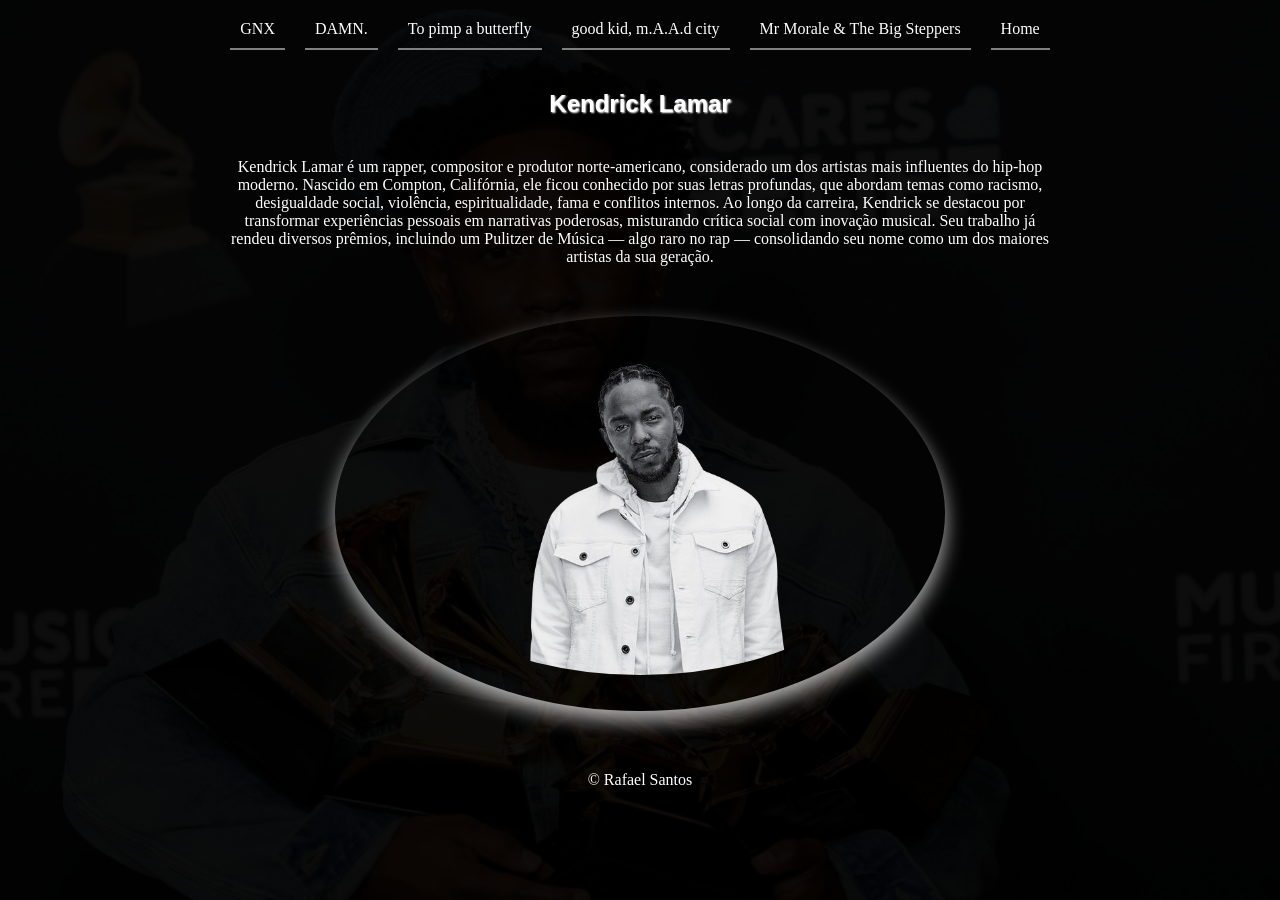
<file: index.html>
<!DOCTYPE html>
<html lang="pt-br">
<head>
    <meta charset="UTF-8">
    <meta name="viewport" content="width=device-width, initial-scale=1.0">
    <title>Kendrick</title>
    <link href="https://fonts.googleapis.com/css2?family=Material+Symbols+Outlined" rel="stylesheet" />
    <link rel="stylesheet" href="style-all/style.css" media="all">
    <link rel="stylesheet" href="style-retrato/cllr-home.css" media="screen and (orientation: portrait)">
    <link rel="stylesheet" href="style-paissagem/paissagem-home.css" media="screen and (orientation: landscape)">
</head>
<body>
    <header>
        <span id="burger" class="material-symbols-outlined" onclick="clickMenu()">menu</span>
        <menu id="itens">
            <ul>
                <li> <a href="gnx.html">GNX</a></li>
                <li> <a href="damn.html">DAMN.</a></li>
                <li> <a href="to-pimp.html">To pimp a butterfly</a></li>
                <li> <a href="good-kid.html">good kid, m.A.A.d city</a></li>
                <li> <a href="mr-morale.html">Mr Morale & The Big Steppers</a></li>
                <li> <a href="index.html">Home</a></li>
            </ul>
        </menu>
    </header>
    <main>
        <article>
            <h1>Kendrick Lamar</h1>
            <p>Kendrick Lamar é um rapper, compositor e produtor norte-americano, considerado um dos artistas mais influentes do hip-hop moderno. Nascido em Compton, Califórnia, ele ficou conhecido por suas letras profundas, que abordam temas como racismo, desigualdade social, violência, espiritualidade, fama e conflitos internos.
            Ao longo da carreira, Kendrick se destacou por transformar experiências pessoais em narrativas poderosas, misturando crítica social com inovação musical. Seu trabalho já rendeu diversos prêmios, incluindo um Pulitzer de Música — algo raro no rap — consolidando seu nome como um dos maiores artistas da sua geração.</p>
        </article>
        <img class="home-artist-img" src="img/Kendrick-Lamar-PNG.png" alt="">
    </main>
    <footer>
        <p>© Rafael Santos</p>
    </footer>
    <script>
        function clickMenu(){
           if (itens.style.display == 'block'){
                itens.style.display = 'none'
           } else {
                itens.style.display = 'block'
           }
           const menu = document.getElementById('itens')
           menu.classList.toggle('aberto')
        }
    </script>
</body>
</html>
</file>
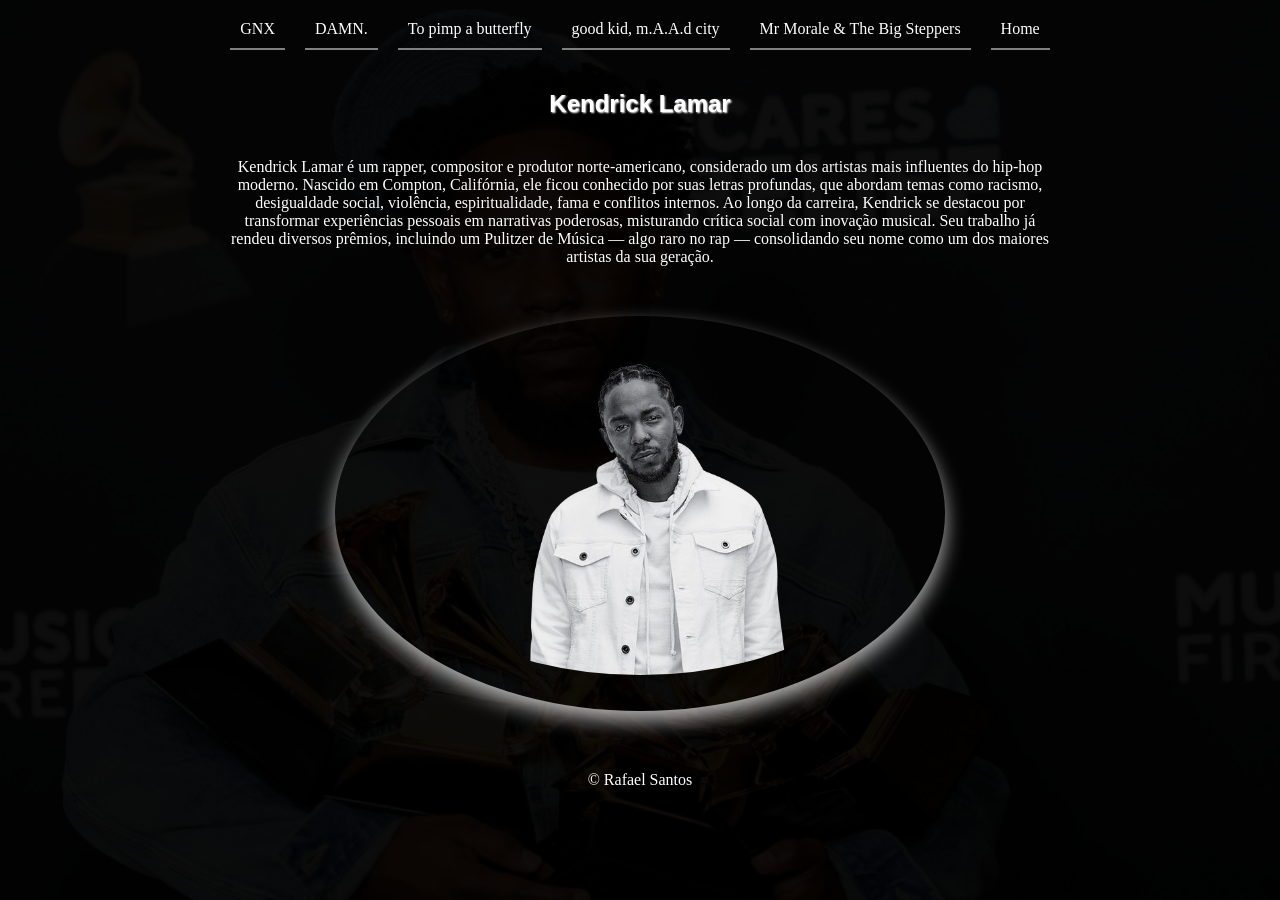
<file: html/index.html>
<!DOCTYPE html>
<html lang="pt-br">
<head>
    <meta charset="UTF-8">
    <meta name="viewport" content="width=device-width, initial-scale=1.0">
    <title>Kendrick</title>
    <link href="https://fonts.googleapis.com/css2?family=Material+Symbols+Outlined" rel="stylesheet" />
    <link rel="stylesheet" href="../style-all/style.css" media="all">
    <link rel="stylesheet" href="../style-retrato/cllr-home.css" media="screen and (orientation: portrait)">
    <link rel="stylesheet" href="../style-paissagem/paissagem-home.css" media="screen and (orientation: landscape)">
</head>
<body>
    <header>
        <span id="burger" class="material-symbols-outlined" onclick="clickMenu()">menu</span>
        <menu id="itens">
            <ul>
                <li> <a href="gnx.html">GNX</a></li>
                <li> <a href="damn.html">DAMN.</a></li>
                <li> <a href="to-pimp.html">To pimp a butterfly</a></li>
                <li> <a href="good-kid.html">good kid, m.A.A.d city</a></li>
                <li> <a href="mr-morale.html">Mr Morale & The Big Steppers</a></li>
                <li> <a href="index.html">Home</a></li>
            </ul>
        </menu>
    </header>
    <main>
        <article>
            <h1>Kendrick Lamar</h1>
            <p>Kendrick Lamar é um rapper, compositor e produtor norte-americano, considerado um dos artistas mais influentes do hip-hop moderno. Nascido em Compton, Califórnia, ele ficou conhecido por suas letras profundas, que abordam temas como racismo, desigualdade social, violência, espiritualidade, fama e conflitos internos.
            Ao longo da carreira, Kendrick se destacou por transformar experiências pessoais em narrativas poderosas, misturando crítica social com inovação musical. Seu trabalho já rendeu diversos prêmios, incluindo um Pulitzer de Música — algo raro no rap — consolidando seu nome como um dos maiores artistas da sua geração.</p>
        </article>
        <img class="home-artist-img" src="../img/Kendrick-Lamar-PNG.png" alt="">
    </main>
    <footer>
        <p>© Rafael Santos</p>
    </footer>
    <script>
        function clickMenu(){
           if (itens.style.display == 'block'){
                itens.style.display = 'none'
           } else {
                itens.style.display = 'block'
           }
           const menu = document.getElementById('itens')
           menu.classList.toggle('aberto')
        }
    </script>
</body>
</html>
</file>
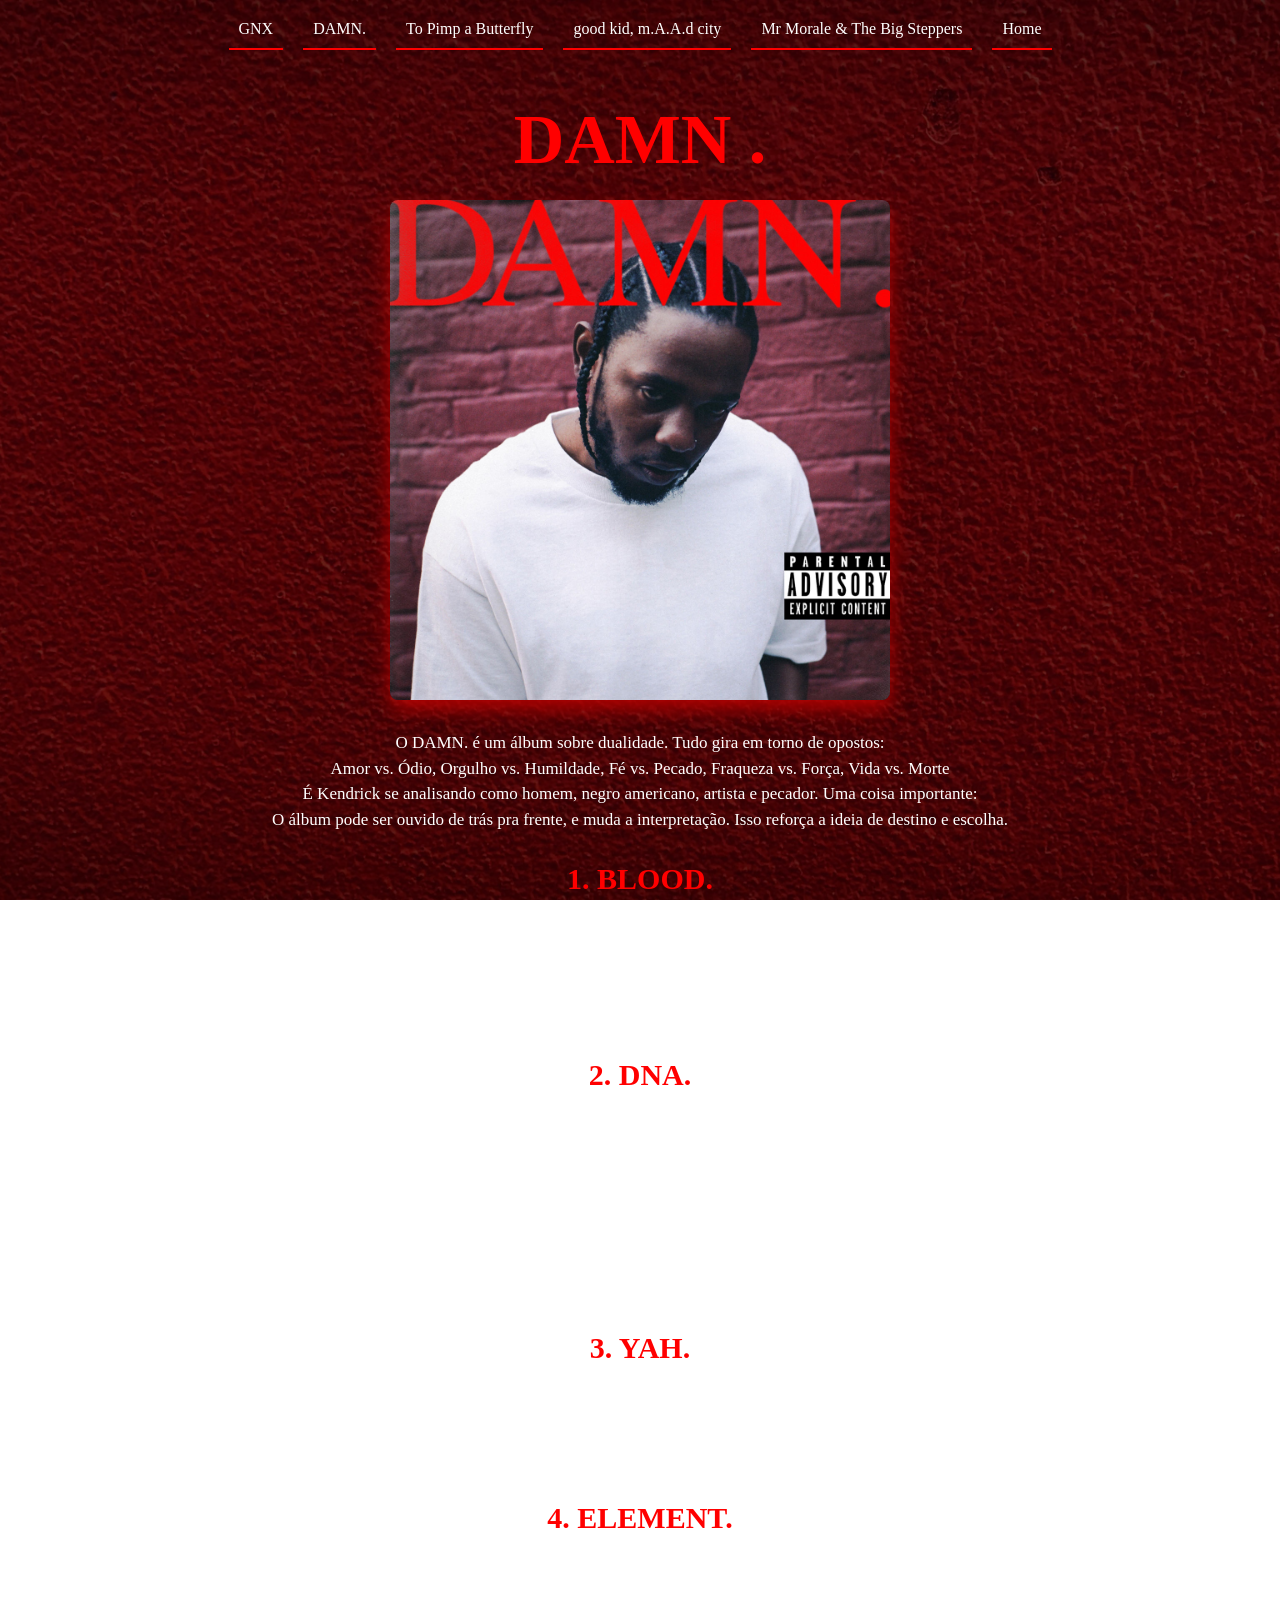
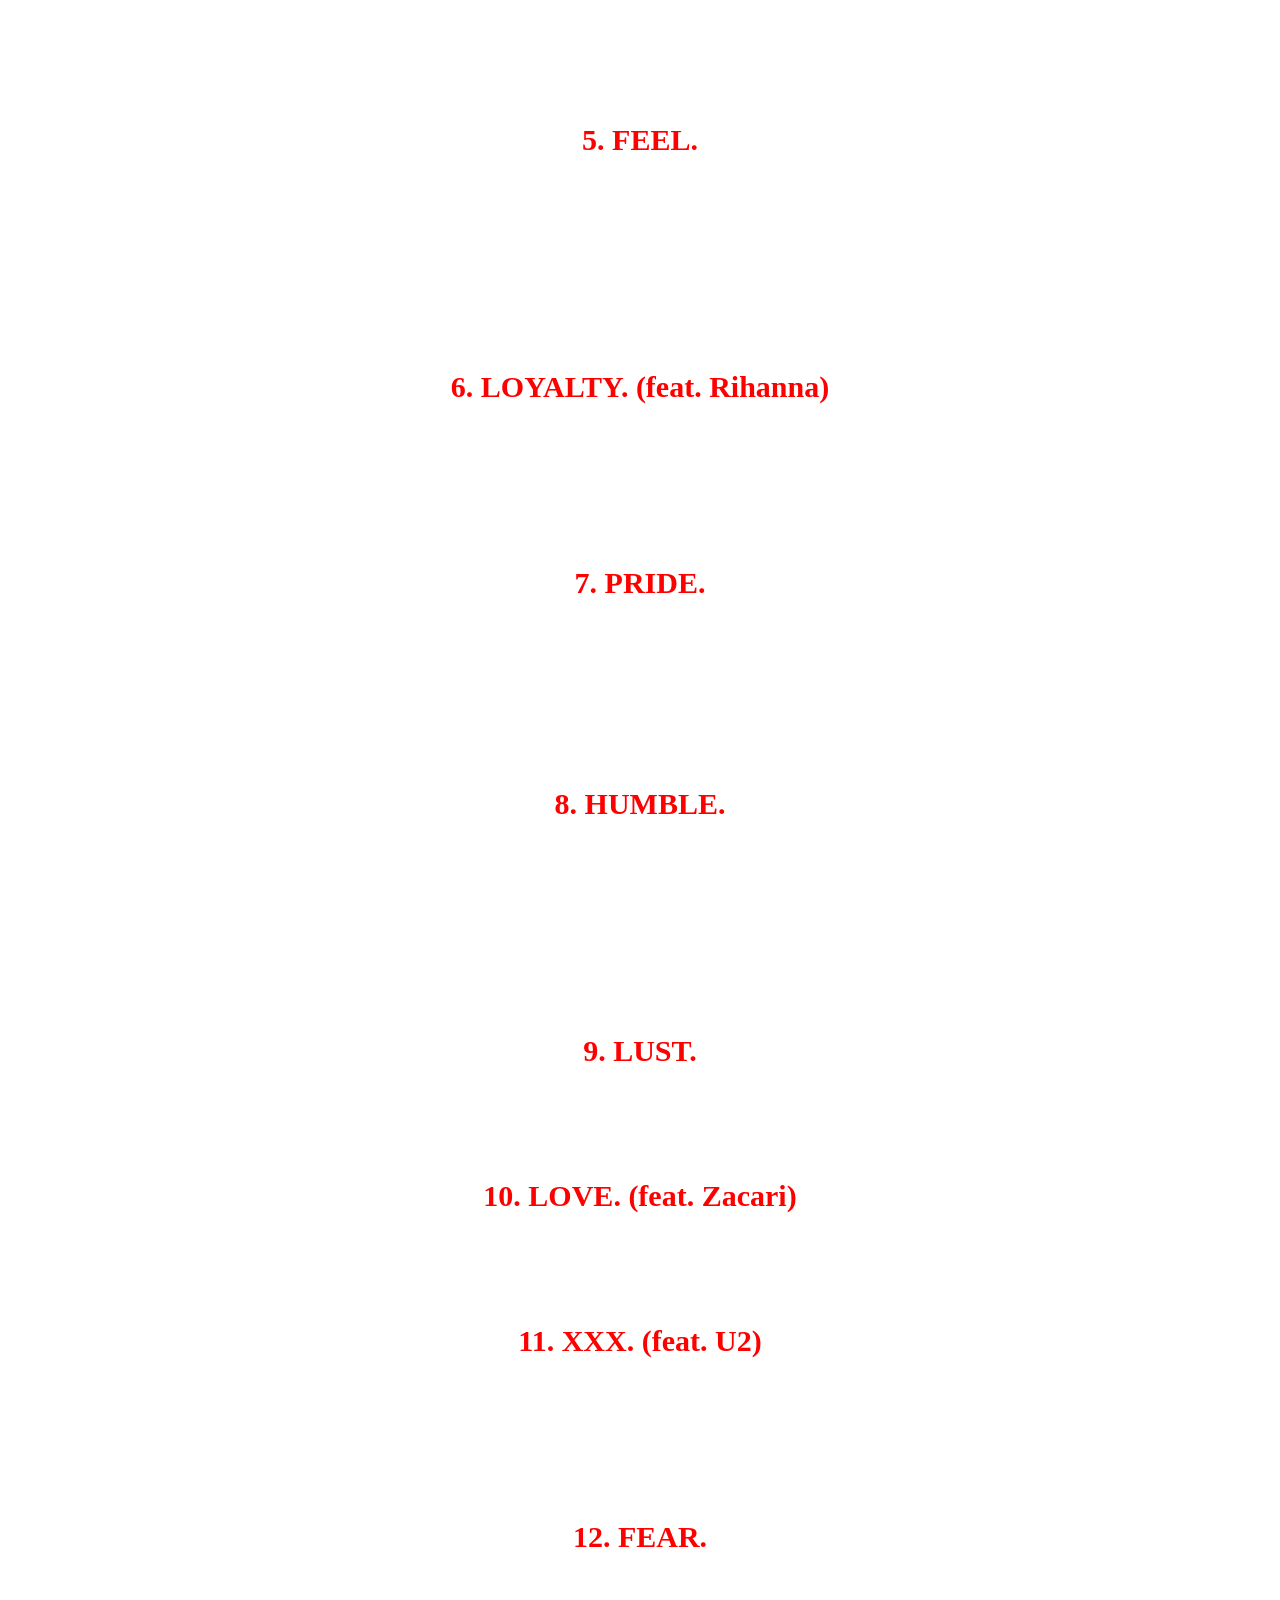
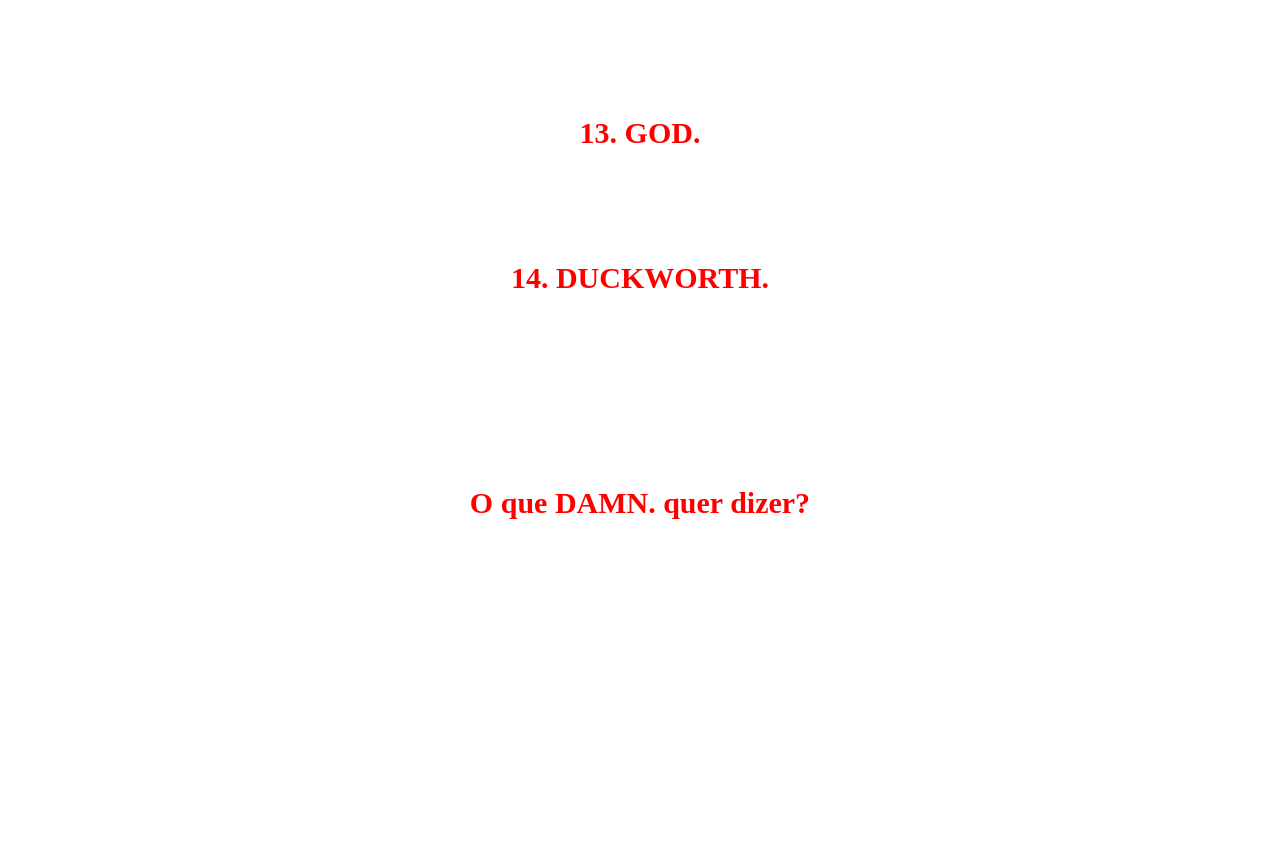
<file: damn.html>
<!DOCTYPE html>
<html lang="pt-br">
<head>
    <meta charset="UTF-8">
    <meta name="viewport" content="width=device-width, initial-scale=1.0">
    <title>Kendrick</title>
    <link href="https://fonts.googleapis.com/css2?family=Material+Symbols+Outlined" rel="stylesheet" />
    <link rel="stylesheet" href="style-retrato/cllr-damn.css" media="screen and (orientation: portrait)">
    <link rel="stylesheet" href="style-paissagem/paissagem-damn.css" media="screen and (orientation: landscape)">
    <link rel="stylesheet" href="style-all/damn.css" media="all">
</head>
<body>
    <header>
        <span id="burger" class="material-symbols-outlined" onclick="clickMenu()">menu</span>
        <menu id="itens">
            <ul>
                <li> <a href="gnx.html">GNX</a></li>
                <li> <a href="damn.html">DAMN.</a></li>
                <li> <a href="to-pimp.html">To Pimp a Butterfly</a></li>
                <li> <a href="good-kid.html">good kid, m.A.A.d city</a></li>
                <li> <a href="mr-morale.html">Mr Morale & The Big Steppers</a></li>
                <li> <a href="index.html">Home</a></li>
            </ul>
        </menu>
    </header>
    <main>
        <article>
            <h1>DAMN .</h1>
            <img src="img/damm.jpg" alt="">
            <p>O DAMN. é um álbum sobre dualidade. Tudo gira em torno de opostos: <br>
            Amor vs. Ódio, Orgulho vs. Humildade, Fé vs. Pecado, Fraqueza vs. Força, Vida vs. Morte <br>
            É Kendrick se analisando como homem, negro americano, artista e pecador. Uma coisa importante: <br>
            O álbum pode ser ouvido de trás pra frente, e muda a interpretação. Isso reforça a ideia de destino e escolha.</p>

            <h3>1. BLOOD.</h3>
            <p>É uma introdução cinematográfica. Ele conta a história de ajudar uma mulher cega… e ela atira nele. Simbolismo: <br>
            Boas intenções podem levar à destruição. Julgamento errado. Destino inevitável. <br>
            No final toca o trecho de um discurso falando sobre maldição e desobediência bíblica. Já estabelece: <br>
            Esse álbum é espiritual e fatalista.</p>

            <h3>2. DNA.</h3>
            <p>Explosiva. Ele fala sobre identidade racial, herança, força e trauma. <br> <br>

            “Tenho lealdade, tenho realeza dentro do meu DNA.” <br> <br>

            Ele assume: <br>
            Raiva, Cultura, Resistência, Pecado, É orgulho e peso ao mesmo tempo. <br>
            Produção agressiva, beat switch no meio. Representa conflito interno.</p>

            <h3>3. YAH.</h3>
            <p>Mais minimalista. “YAH” vem de Yahweh (Deus). Ele fala sobre: <br>
            Fé, Identidade israelita negra, Questionamentos espirituais <br>
            Aqui ele não está gritando. Está refletindo.</p>

            <h3>4. ELEMENT.</h3>
            <p>É posicionamento. <br> <br>

            “Se eu tiver que morrer por isso, eu farei.” <br> <br>

            Ele fala sobre autenticidade. Se posiciona contra rappers artificiais. É uma afirmação de integridade.</p>

            <h3>5. FEEL.</h3>
            <p>Extremamente vulnerável. Ele fala sobre solidão. <br> <br>

            “Não sinto ninguém rezando por mim.” <br> <br>

            Aqui vemos: <br>
            Mesmo no topo, ele se sente isolado. É um dos momentos mais humanos do álbum.</p>

            <h3>6. LOYALTY. (feat. Rihanna)</h3>
            <p>Mais acessível, mais comercial. Tema: <br>
            Confiança, Traição, Relações <br>
            Mas ainda dentro da dualidade: <br>
            Lealdade pode ser amor ou controle.</p>

            <h3>7. PRIDE.</h3>
            <p>Uma das mais profundas. Ele fala sobre como o orgulho destrói. <br> <br>

            “Talvez eu não seja tão bom quanto penso.” <br> <br>

            É introspecção pesada.</p>

            <h3>8. HUMBLE.</h3>
            <p>A mais famosa. Ele manda: <br> <br>

            “Sit down. Be humble.” <br> <br>

            Mas aqui tem ironia: <br>
            Ele está sendo arrogante ao mandar os outros serem humildes.É dualidade pura.</p>

            <h3>9. LUST.</h3>
            <p>Fala sobre repetição e vício. Sexo, dinheiro, rotina. <br>
            Tudo vira ciclo automático. Ele critica o vazio da vida moderna.</p>

            <h3>10. LOVE. (feat. Zacari)</h3>
            <p>Suave. Amor como redenção. <br>
            Mas ainda com medo de perda.</p>

            <h3>11. XXX. (feat. U2)</h3>
            <p>Começa agressiva, depois vira reflexiva. Ele fala sobre: <br>
            Violência, Vingança, Política americana <br>
            Ele admite: <br>
            Mesmo sendo espiritual, ele também sente desejo de vingança. Essa é a contradição central do álbum.</p>

            <h3>12. FEAR.</h3>
            <p>Talvez a mais importante. Ele fala do medo aos: <br>
            7 anos, 17 anos, 27 anos <br>
            Medo muda com a idade: <br>
            Medo da mãe, Medo das ruas, Medo de perder tudo, Mostra como trauma evolui.</p>

            <h3>13. GOD.</h3>
            <p>Soa arrogante. Mas é quase sarcasmo. <br>
            Ele está celebrando sucesso, mas questionando se isso o afasta da espiritualidade.</p>

            <h3>14. DUCKWORTH.</h3>
            <p>Final cinematográfico. Ele conta a história real: <br>
            O dono da gravadora (Top Dawg) quase matou o pai dele anos antes. Mas escolheu não matar. Isso mudou o destino de Kendrick. Mensagem: <br>
            Pequenas decisões mudam o universo. Se o pai dele tivesse morrido, não existiria Kendrick Lamar.</p> <br> <br> <br>

            <h3>O que DAMN. quer dizer?</h3>
            <p>É Kendrick perguntando: <br> <br>

            Eu sou abençoado ou amaldiçoado? <br> <br>

            É um álbum sobre: <br>
            Livre arbítrio, Herança cultural, Fé, Pecado, Ego, Destino <br>
            É mais pessoal que político. Mais humano que ideológico.</p>
        </article>
    </main>
    <footer>
        <p>© Rafael Santos</p>
    </footer>
    <script>
        function clickMenu(){
           if (itens.style.display == 'block'){
                itens.style.display = 'none'
           } else {
                itens.style.display = 'block'
           }
           const menu = document.getElementById('itens')
           menu.classList.toggle('aberto')
        }

        function updateBackgroundDarkness() {
            const maxScroll = document.documentElement.scrollHeight - window.innerHeight
            const progress = maxScroll > 0 ? window.scrollY / maxScroll : 0
            const darkness = 0.60 + (progress * 0.20)
            document.documentElement.style.setProperty('--scroll-darkness', darkness.toFixed(3))
        }

        window.addEventListener('scroll', updateBackgroundDarkness)
        window.addEventListener('load', updateBackgroundDarkness)
    </script>
</body>
</html>
</file>
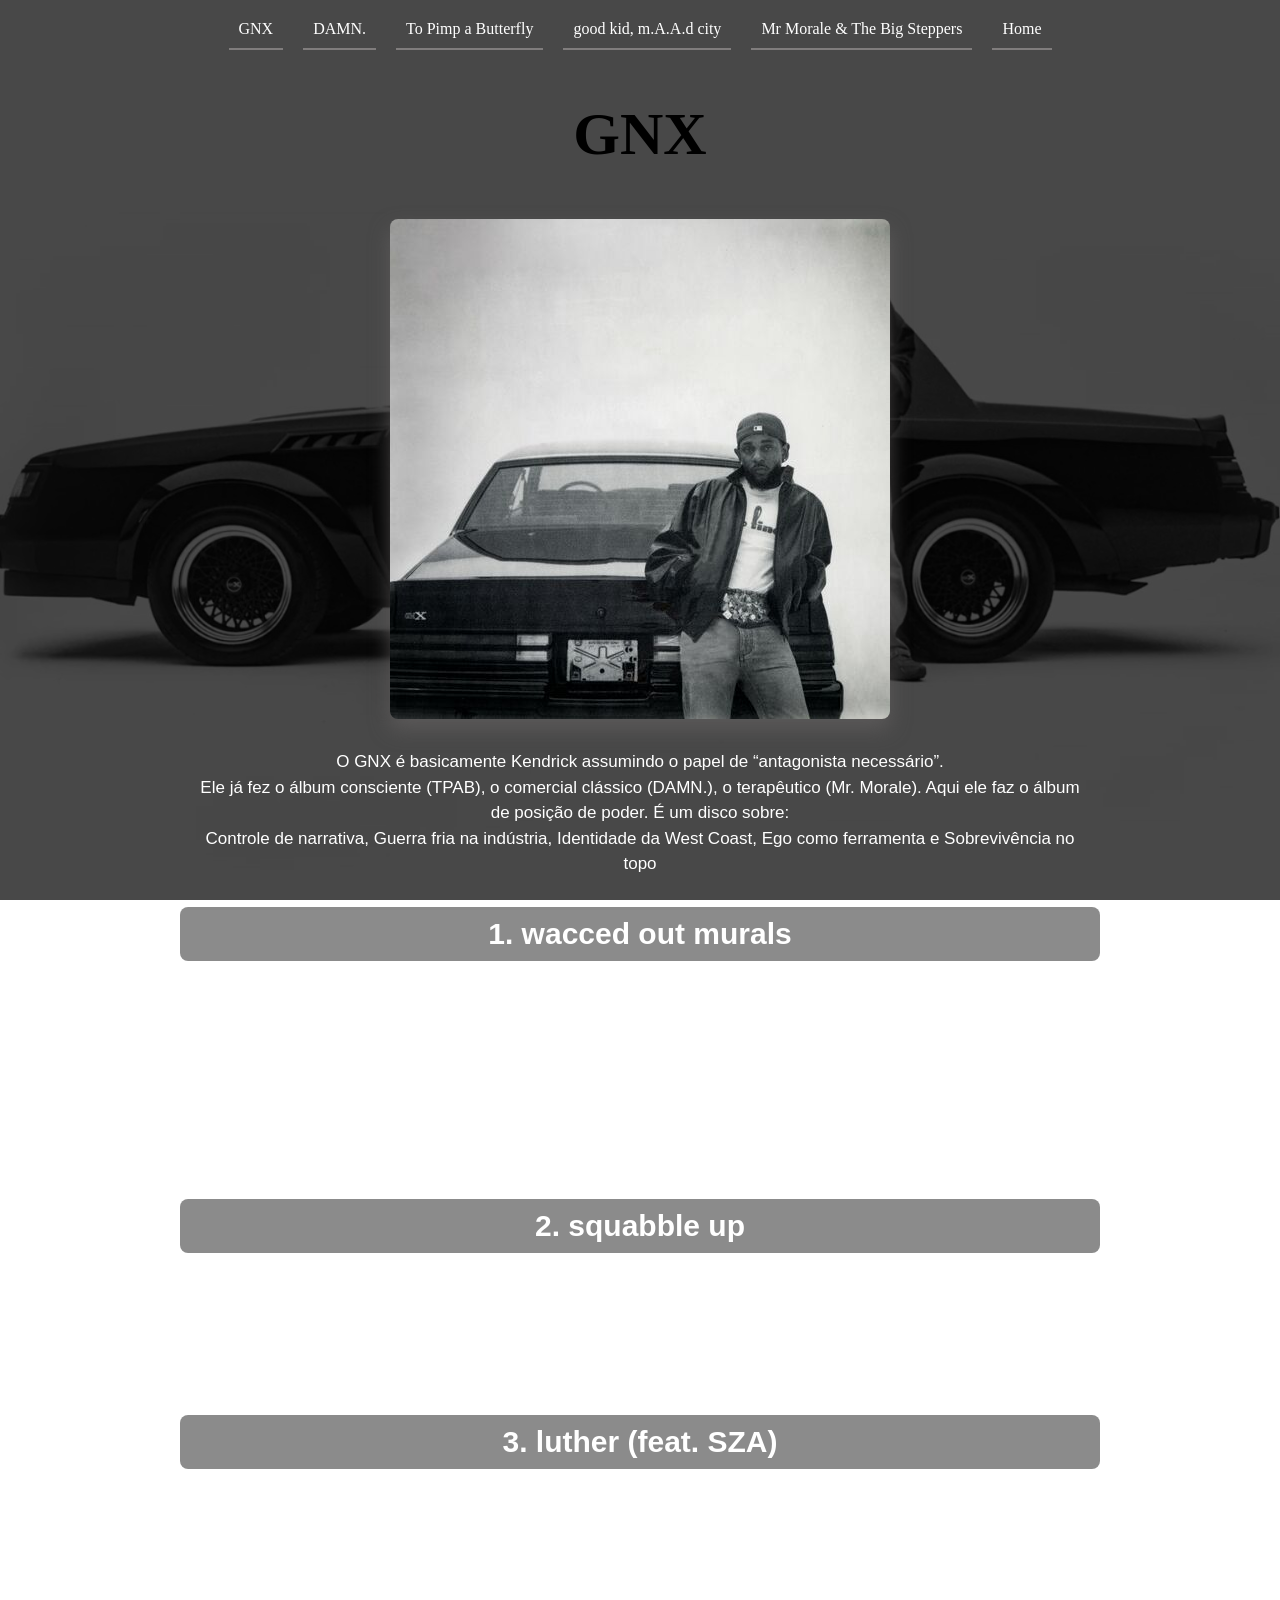
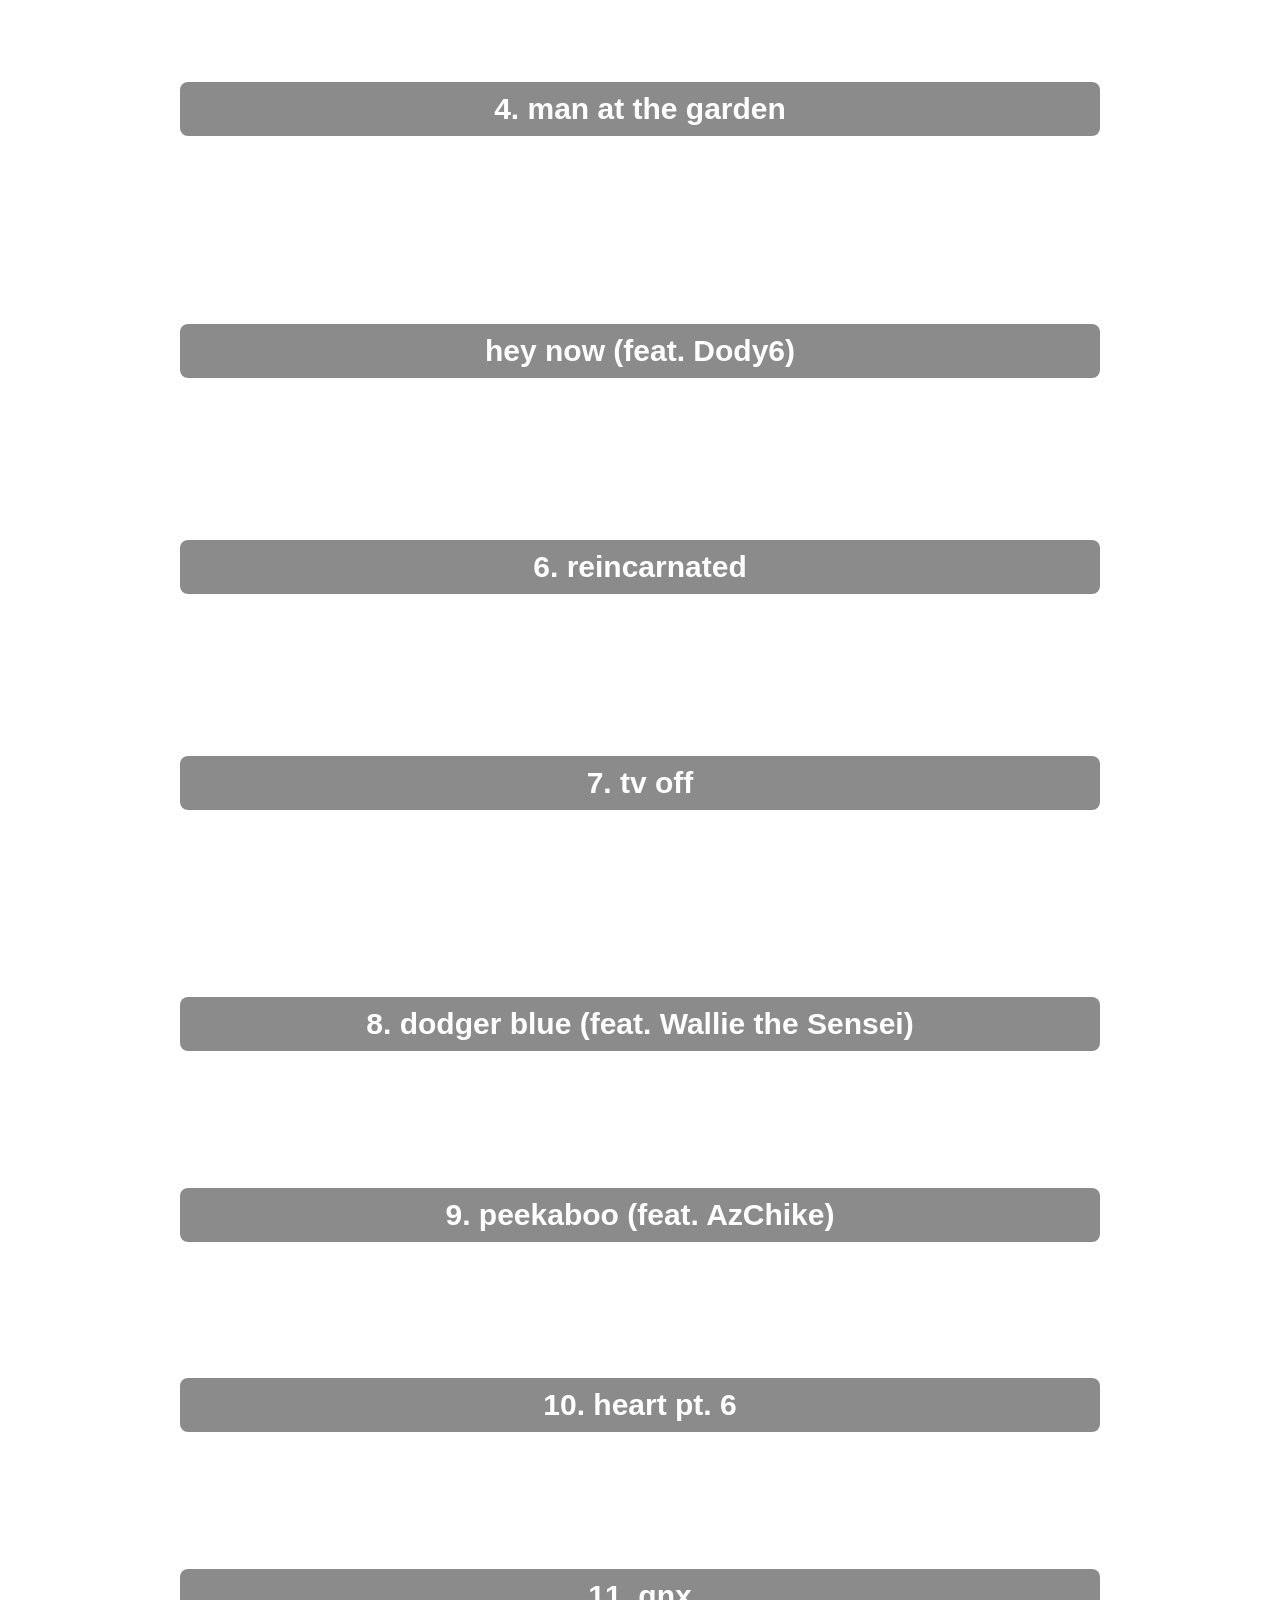
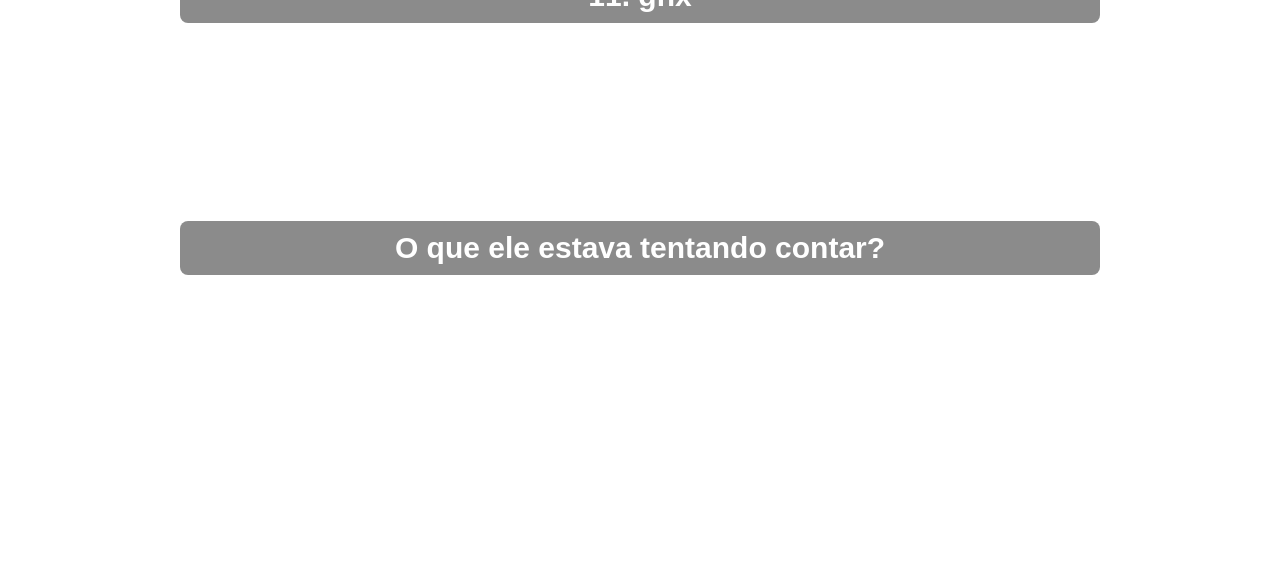
<file: gnx.html>
<!DOCTYPE html>
<html lang="pt-br">
<head>
    <meta charset="UTF-8">
    <meta name="viewport" content="width=device-width, initial-scale=1.0">
    <link href="https://fonts.googleapis.com/css2?family=Material+Symbols+Outlined" rel="stylesheet" />
    <link rel="stylesheet" href="style-retrato/cllr-gnx.css" media="screen and (orientation: portrait)">
    <link rel="stylesheet" href="style-paissagem/paissagem-gnx.css" media="screen and (orientation: landscape)">
    <title>GNX</title>
    <link rel="stylesheet" href="style-all/gnx.css" media="all">
</head>
<body>
    <header>
        <span id="burger" class="material-symbols-outlined" onclick="clickMenu()">menu</span>
        <menu id="itens">
            <ul>
                <li> <a href="gnx.html">GNX</a></li>
                <li> <a href="damn.html">DAMN.</a></li>
                <li> <a href="to-pimp.html">To Pimp a Butterfly</a></li>
                <li> <a href="good-kid.html">good kid, m.A.A.d city</a></li>
                <li> <a href="mr-morale.html">Mr Morale & The Big Steppers</a></li>
                <li> <a href="index.html">Home</a></li>
            </ul>
        </menu>
    </header>
    <main>
        <article>
            <h1>GNX</h1>
            <img src="img/gnx.jpg" alt="">
            <p>O GNX é basicamente Kendrick assumindo o papel de “antagonista necessário”. <br>
                Ele já fez o álbum consciente (TPAB), o comercial clássico (DAMN.), o terapêutico (Mr. Morale). Aqui ele faz o álbum de posição de poder. É um disco sobre:<br>
                Controle de narrativa, Guerra fria na indústria, Identidade da West Coast, Ego como ferramenta e Sobrevivência no topo</p>

                <h3>1. wacced out murals</h3>
                <p>Essa é quase um manifesto. O título mistura vandalismo e arte pública. “Murals” são murais permanentes — símbolo de legado. “Wacced out” sugere algo desrespeitado ou distorcido. Ele começa o álbum falando sobre: <br>
                Como a mídia pinta ele, Como a indústria tenta reduzir sua complexidade, A pressão de ser visto como “salvador do rap”, A produção é minimalista e tensa — espaço vazio, como se fosse uma sala ecoando pensamentos. <br>
                Ele já define o tom: <br> <br>

                “Vocês podem tentar manchar minha imagem, mas meu legado já está na parede.”</p>
                
                <h3>2. squabble up</h3>
                <p>Aqui é Kendrick em modo batalha. “Squabble” significa briga pequena — mas o jeito que ele fala deixa claro que pra ele nada é pequeno. Tem flow acelerado, mudança de cadência, energia de confronto. É quase uma resposta subliminar a qualquer um que esteja questionando ele. Não é só diss, é postura. Essa faixa marca a transição: <br>
                Do introspectivo → para o confrontador.</p>

                <h3>3. luther (feat. SZA)</h3>
                <p>Essa é estratégica. Depois de duas faixas tensas, ele desacelera. O nome “Luther” remete a Luther Vandross, símbolo de amor soul clássico. Aqui ele trabalha: <br>
                Vulnerabilidade, Amor como redenção, Conexão emocional no meio do caos <br>
                SZA entra como equilíbrio — voz suave contrastando com o Kendrick agressivo do início. Tem uma ideia interessante aqui: <br>
                Mesmo no meio da guerra, ele ainda é humano.</p>

                <h3>4. man at the garden</h3>
                <p>Essa é muito simbólica. “Garden” pode remeter ao Jardim do Éden. Ele se coloca como alguém no centro de algo sagrado Tem um subtexto espiritual: <br>
                Ele foi escolhido? Ele conquistou? Ou ele caiu e voltou? <br>
                É uma música sobre posição e consciência de poder. Aqui o ego é apresentado como responsabilidade, não só arrogância.</p>

                <h3>hey now (feat. Dody6)</h3>
                <p>Essa é identidade pura. Mais crua, menos filosófica. É Kendrick voltando pra: <br>
                Compton, Cultura local e Sonoridade West Coast moderna <br>
                É importante porque ele mostra: <br>
                Mesmo no topo global, ele continua local.</p>

                <h3>6. reincarnated</h3>
                <p>Uma das mais profundas do álbum. Ele fala como se estivesse herdando almas, traumas e padrões do passado. É quase uma continuação espiritual de temas que ele já trabalhou em TPAB. A ideia central: <br>
                Ciclos se repetem, Trauma se transmite, Mas consciência quebra o ciclo. <br>
                É Kendrick olhando para a própria linhagem cultural.</p>

                <h3>7. tv off</h3>
                <p>Essa é crítica social. “Desliga a TV” é metáfora para: <br>
                Desligar distrações, Parar de consumir narrativa fabricada, Pensar por conta própria, É uma crítica à mídia, redes sociais, manipulação. <br>
                Ele basicamente diz: <br>
                Enquanto vocês assistem entretenimento, o jogo real acontece nos bastidores.</p>

                <h3>8. dodger blue (feat. Wallie the Sensei)</h3>
                <p>Essa é celebração de Los Angeles. “Dodger Blue” é referência ao time Dodgers. Tema: <br>
                Orgulho da cidade, Raiz cultural, Pertencimento <br>
                Depois de tantas faixas tensas, essa traz leveza e identidade. É quase um hino local.</p>

                <h3>9. peekaboo (feat. AzChike)</h3>
                <p>Energia provocativa. “Peekaboo” (esconde-esconde) sugere: <br>
                Eu vejo você, Você acha que está escondido, Mas eu estou atento <br>
                Tem subtexto competitivo forte. Aqui Kendrick assume postura dominante sem precisar citar nomes.</p>

                <h3>10. heart pt. 6</h3>
                <p>A série “The Heart” sempre marca transição de fase. Essa parte é reflexão: <br>
                Como ele mudou, Como ele enxerga rivalidade, O peso da fama, A responsabilidade artística. <br>
                É menos agressiva e mais estratégica. É ele falando com o público direto.</p>

                <h3>11. gnx</h3>
                <p>A faixa título fecha com símbolo máximo. O Buick GNX é um carro raro, potente, respeitado. Ele usa o carro como metáfora para: <br> 
                Potência controlada, Raridade, Status, Velocidade <br>
                Não é só sobre ser forte. É sobre ser raro e impossível de ignorar.</p> <br> <br>

                <h3>O que ele estava tentando contar?</h3>
                <p>
                    GNX parece ser Kendrick dizendo: <br>
                    “Eu não sou o herói perfeito que vocês criaram.
                    Eu sou produto da guerra, da cidade, da fé e da estratégia.” <br>
                    É um álbum de: <br>
                    Autodefesa artística, Consolidação de legado, Domínio cultural <br>
                    Ele não está pedindo aprovação. Ele está afirmando posição.
                </p>
        </article>
    </main>
    <footer>
        <p>© Rafael Santos</p>
    </footer>
    <script>
        function clickMenu(){
           if (itens.style.display == 'block'){
                itens.style.display = 'none'
           } else {
                itens.style.display = 'block'
           }
           const menu = document.getElementById('itens')
           menu.classList.toggle('aberto')
        }

        function updateBackgroundDarkness() {
            if (window.matchMedia('(max-width: 430px)').matches) {
                document.documentElement.style.setProperty('--scroll-darkness', '0.70')
                return
            }
            const maxScroll = document.documentElement.scrollHeight - window.innerHeight
            const progress = maxScroll > 0 ? window.scrollY / maxScroll : 0
            const darkness = 0.70 + (progress * 0.15)
            document.documentElement.style.setProperty('--scroll-darkness', darkness.toFixed(3))
        }

        window.addEventListener('scroll', updateBackgroundDarkness)
        window.addEventListener('load', updateBackgroundDarkness)
    </script>
</body>
</html>
</file>
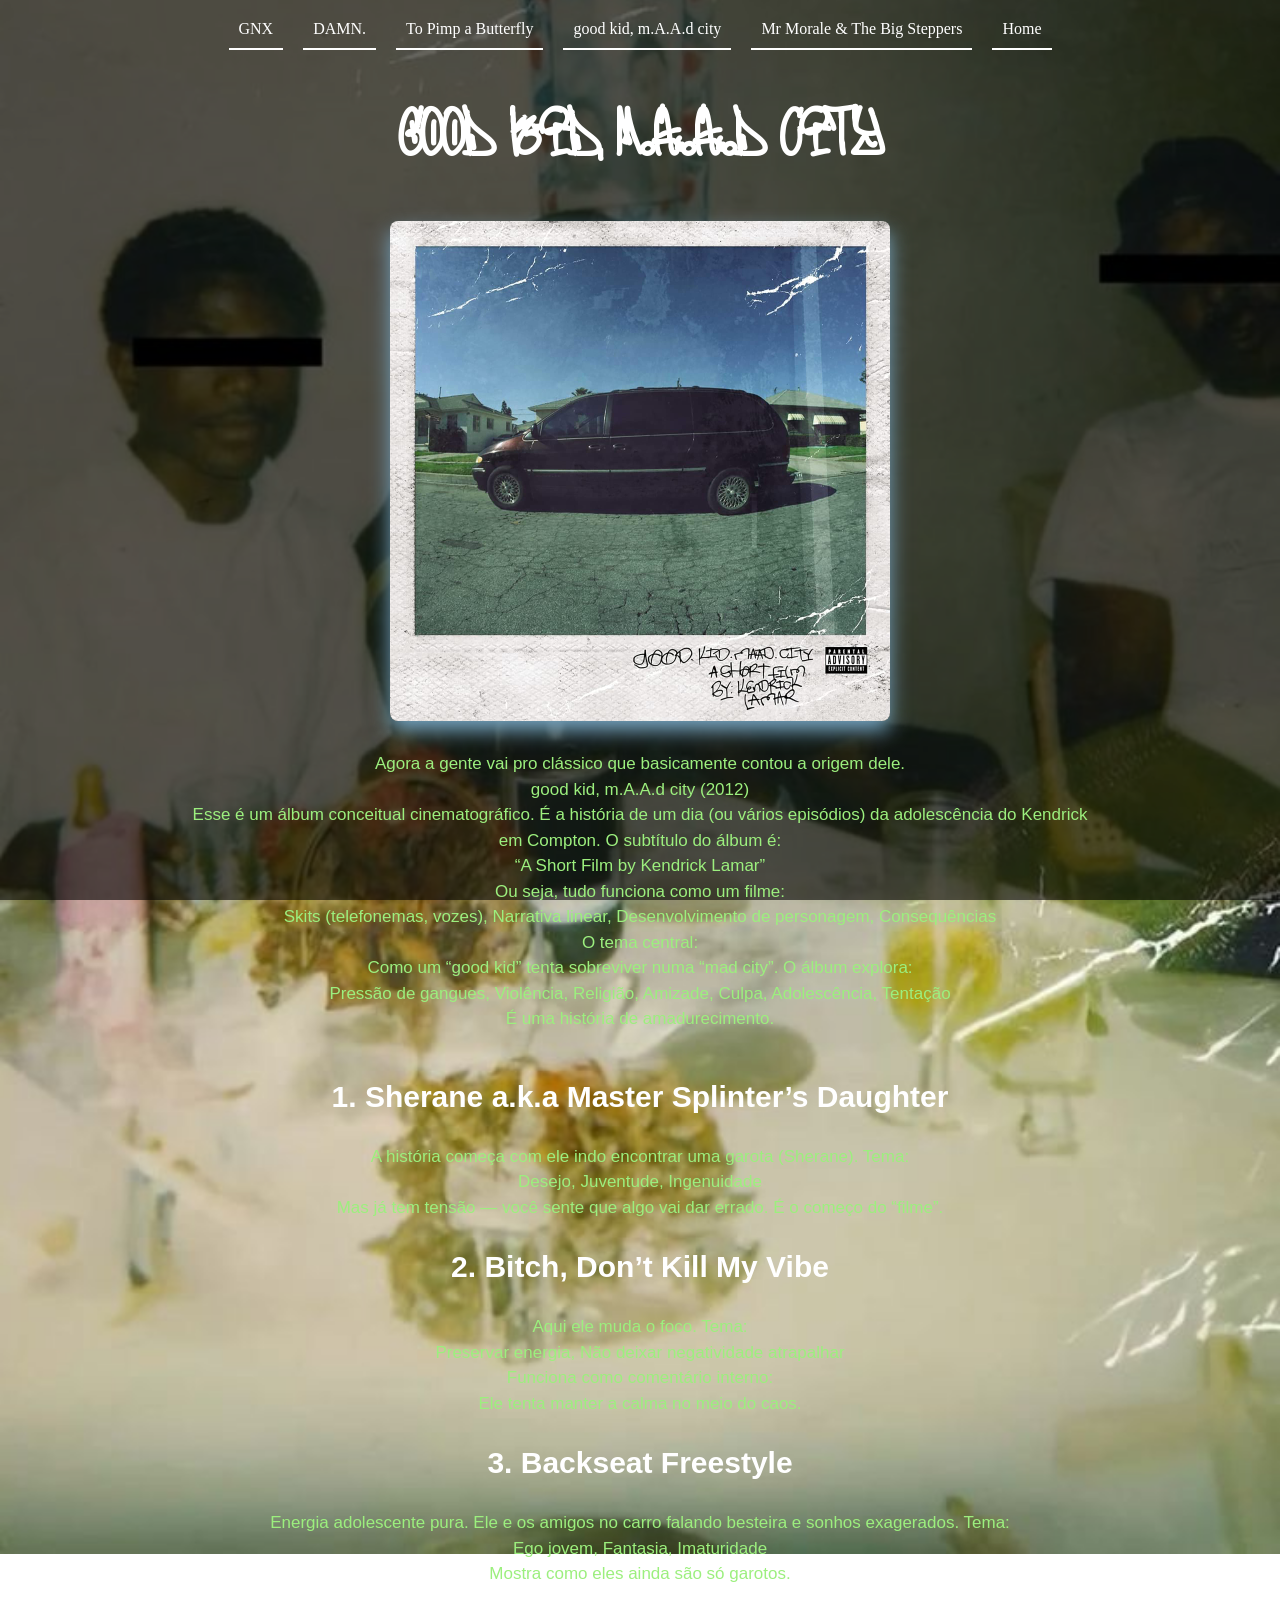
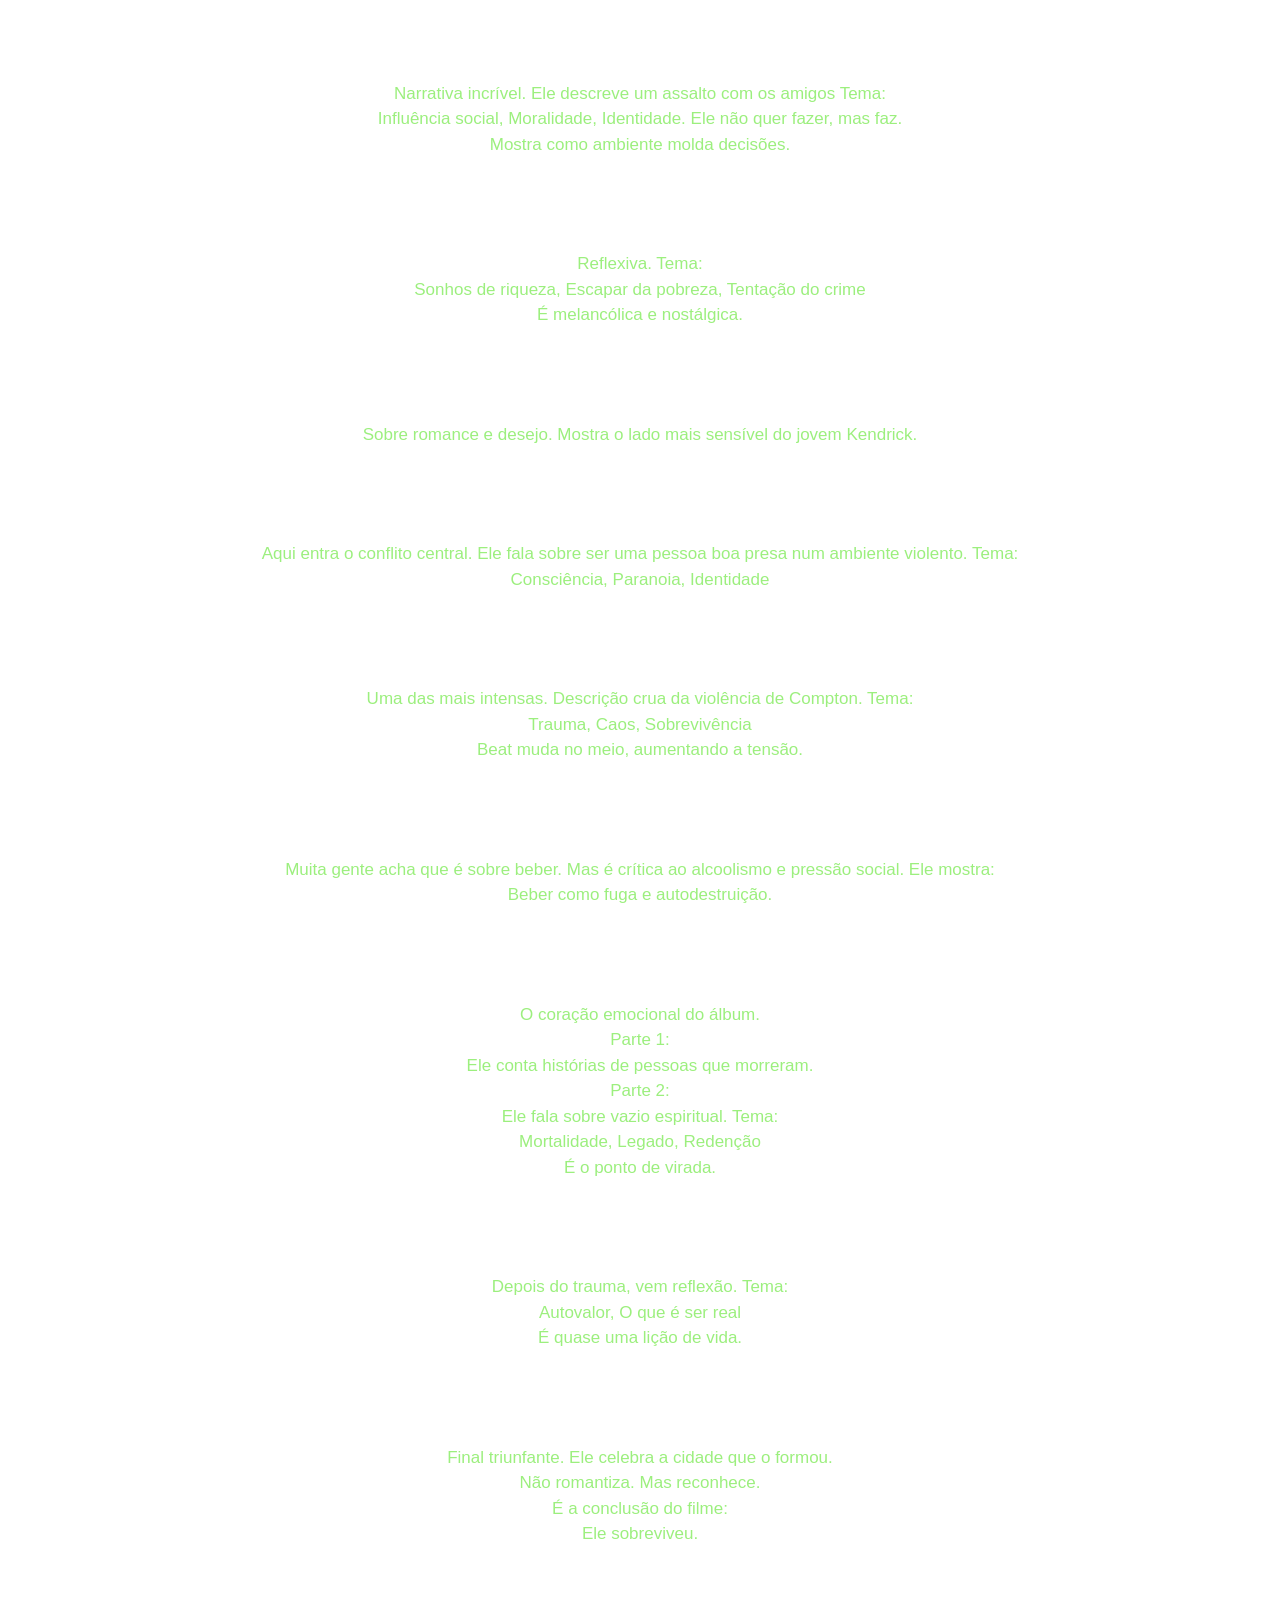
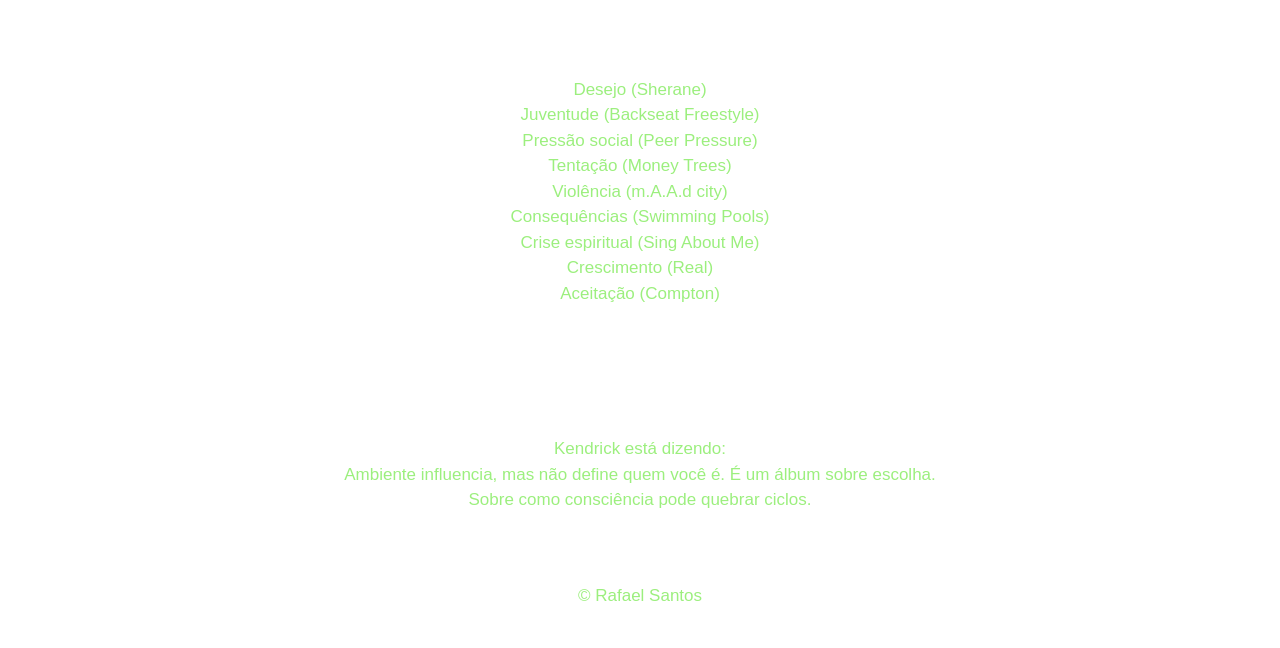
<file: good-kid.html>
<!DOCTYPE html>
<html lang="pt-br">
<head>
    <meta charset="UTF-8">
    <meta name="viewport" content="width=device-width, initial-scale=1.0">
    <title>good kid, m.A.A.d city</title>
     <link href="https://fonts.googleapis.com/css2?family=Material+Symbols+Outlined" rel="stylesheet" />
    <link rel="stylesheet" href="style-retrato/cllr-goodk.css" media="screen and (orientation: portrait)">
    <link rel="stylesheet" href="style-paissagem/paissagem-goodk.css" media="screen and (orientation: landscape)">
    <link rel="stylesheet" href="style-all/good-kid.css" media="all">
</head>
<body>
    <header>
        <span id="burger" class="material-symbols-outlined" onclick="clickMenu()">menu</span>
        <menu id="itens">
            <ul>
                <li> <a href="gnx.html">GNX</a></li>
                <li> <a href="damn.html">DAMN.</a></li>
                <li> <a href="to-pimp.html">To Pimp a Butterfly</a></li>
                <li> <a href="good-kid.html">good kid, m.A.A.d city</a></li>
                <li> <a href="mr-morale.html">Mr Morale & The Big Steppers</a></li>
                <li> <a href="index.html">Home</a></li>
            </ul>
        </menu>
    </header>
    <main>
        <article>
            <h1>good Kid, m.A.A.d City</h1>
            <img src="img/good-kid.jpg" alt="">
            <p>Agora a gente vai pro clássico que basicamente contou a origem dele. <br>
            good kid, m.A.A.d city (2012) <br>
            Esse é um álbum conceitual cinematográfico. É a história de um dia (ou vários episódios) da adolescência do Kendrick em Compton. O subtítulo do álbum é: <br>
            “A Short Film by Kendrick Lamar” <br>
            Ou seja, tudo funciona como um filme: <br>
            Skits (telefonemas, vozes), Narrativa linear, Desenvolvimento de personagem, Consequências <br>
            O tema central: <br>
            Como um “good kid” tenta sobreviver numa “mad city”. O álbum explora: <br>
            Pressão de gangues, Violência, Religião, Amizade, Culpa, Adolescência, Tentação <br>
            É uma história de amadurecimento.</p> <br>

            <h3>1. Sherane a.k.a Master Splinter’s Daughter</h3>
            <p>A história começa com ele indo encontrar uma garota (Sherane). Tema: <br>
            Desejo, Juventude, Ingenuidade <br>
            Mas já tem tensão — você sente que algo vai dar errado. É o começo do “filme”.</p>

            <h3>2. Bitch, Don’t Kill My Vibe</h3>
            <p>Aqui ele muda o foco. Tema: <br>
            Preservar energia, Não deixar negatividade atrapalhar <br>
            Funciona como comentário interno: <br>
            Ele tenta manter a calma no meio do caos.</p>

            <h3>3. Backseat Freestyle</h3>
            <p>Energia adolescente pura. Ele e os amigos no carro falando besteira e sonhos exagerados. Tema: <br>
            Ego jovem, Fantasia, Imaturidade <br>
            Mostra como eles ainda são só garotos.</p>

            <h3>4. The Art of Peer Pressure</h3>
            <p>Narrativa incrível. Ele descreve um assalto com os amigos Tema: <br>
            Influência social, Moralidade, Identidade. Ele não quer fazer, mas faz. <br>
            Mostra como ambiente molda decisões.</p>

            <h3>5. Money Trees (feat. Jay Rock)</h3>
            <p>Reflexiva. Tema: <br>
            Sonhos de riqueza, Escapar da pobreza, Tentação do crime <br>
            É melancólica e nostálgica.</p>

            <h3>6. Poetic Justice (feat. Drake)</h3>
            <p>Sobre romance e desejo. Mostra o lado mais sensível do jovem Kendrick.</p>

            <h3>7. good kid</h3>
            <p>Aqui entra o conflito central. Ele fala sobre ser uma pessoa boa presa num ambiente violento. Tema: <br>
            Consciência, Paranoia, Identidade</p>

            <h3>8. m.A.A.d city (feat. MC Eiht)</h3>
            <p>Uma das mais intensas. Descrição crua da violência de Compton. Tema: <br>
            Trauma, Caos, Sobrevivência <br>
            Beat muda no meio, aumentando a tensão.</p>

            <h3>9. Swimming Pools (Drank)</h3>
            <p>Muita gente acha que é sobre beber. Mas é crítica ao alcoolismo e pressão social. Ele mostra: <br>
            Beber como fuga e autodestruição.</p>

            <h3>10. Sing About Me, I’m Dying of Thirst</h3>
            <p>O coração emocional do álbum. <br>
            Parte 1: <br>
            Ele conta histórias de pessoas que morreram. <br>
            Parte 2: <br>
            Ele fala sobre vazio espiritual. Tema: <br>
            Mortalidade, Legado, Redenção <br>
            É o ponto de virada.</p>

            <h3>11. Real (feat. Anna Wise)</h3>
            <p>Depois do trauma, vem reflexão. Tema: <br>
            Autovalor, O que é ser real <br>
            É quase uma lição de vida.</p>

            <h3>12. Compton (feat. Dr. Dre)</h3>
            <p>Final triunfante. Ele celebra a cidade que o formou. <br>
            Não romantiza. Mas reconhece. <br>
            É a conclusão do filme: <br>
            Ele sobreviveu.</p> <br> <br>

            <h3>Narrativa do Álbum (como filme)</h3>
            <p>Desejo (Sherane) <br>
            Juventude (Backseat Freestyle) <br>
            Pressão social (Peer Pressure) <br> 
            Tentação (Money Trees) <br>
            Violência (m.A.A.d city) <br>
            Consequências (Swimming Pools) <br>
            Crise espiritual (Sing About Me) <br>
            Crescimento (Real) <br>
            Aceitação (Compton)</p> <br> <br>

            <h3>Mensagem Principal</h3>
            <p>Kendrick está dizendo: <br>
            Ambiente influencia, mas não define quem você é. É um álbum sobre escolha. <br>
            Sobre como consciência pode quebrar ciclos.</p>
        </article>
    </main>
    <footer>
        <p>© Rafael Santos</p>
    </footer>
    <script>
        function clickMenu(){
           if (itens.style.display == 'block'){
                itens.style.display = 'none'
           } else {
                itens.style.display = 'block'
           }
           const menu = document.getElementById('itens')
           menu.classList.toggle('aberto')
        }

        function updateBackgroundDarkness() {
            if (window.matchMedia('(max-width: 430px)').matches) {
                document.documentElement.style.setProperty('--scroll-darkness', '0.60')
                return
            }
            const maxScroll = document.documentElement.scrollHeight - window.innerHeight
            const progress = maxScroll > 0 ? window.scrollY / maxScroll : 0
            const darkness = 0.60 + (progress * 0.25)
            document.documentElement.style.setProperty('--scroll-darkness', darkness.toFixed(3))
        }

        window.addEventListener('scroll', updateBackgroundDarkness)
        window.addEventListener('load', updateBackgroundDarkness)
    </script>
</body>
</html>
</file>
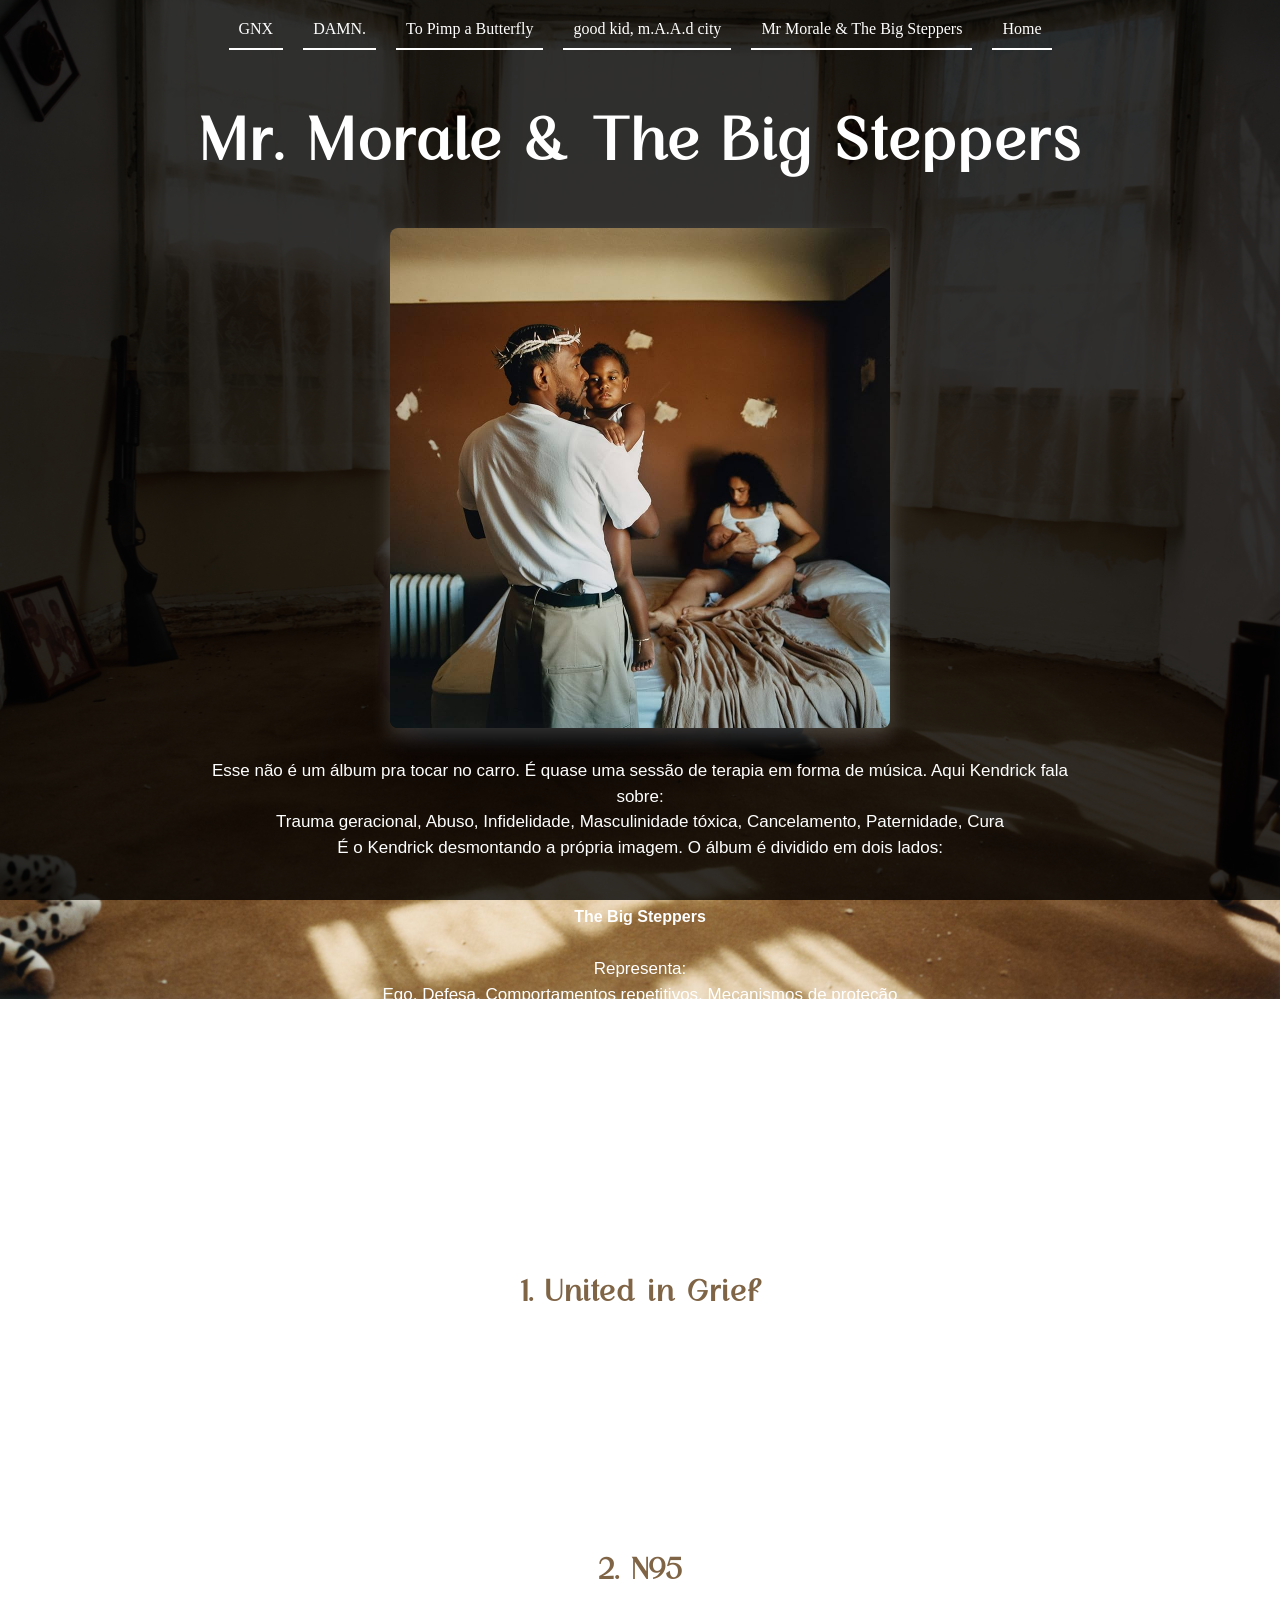
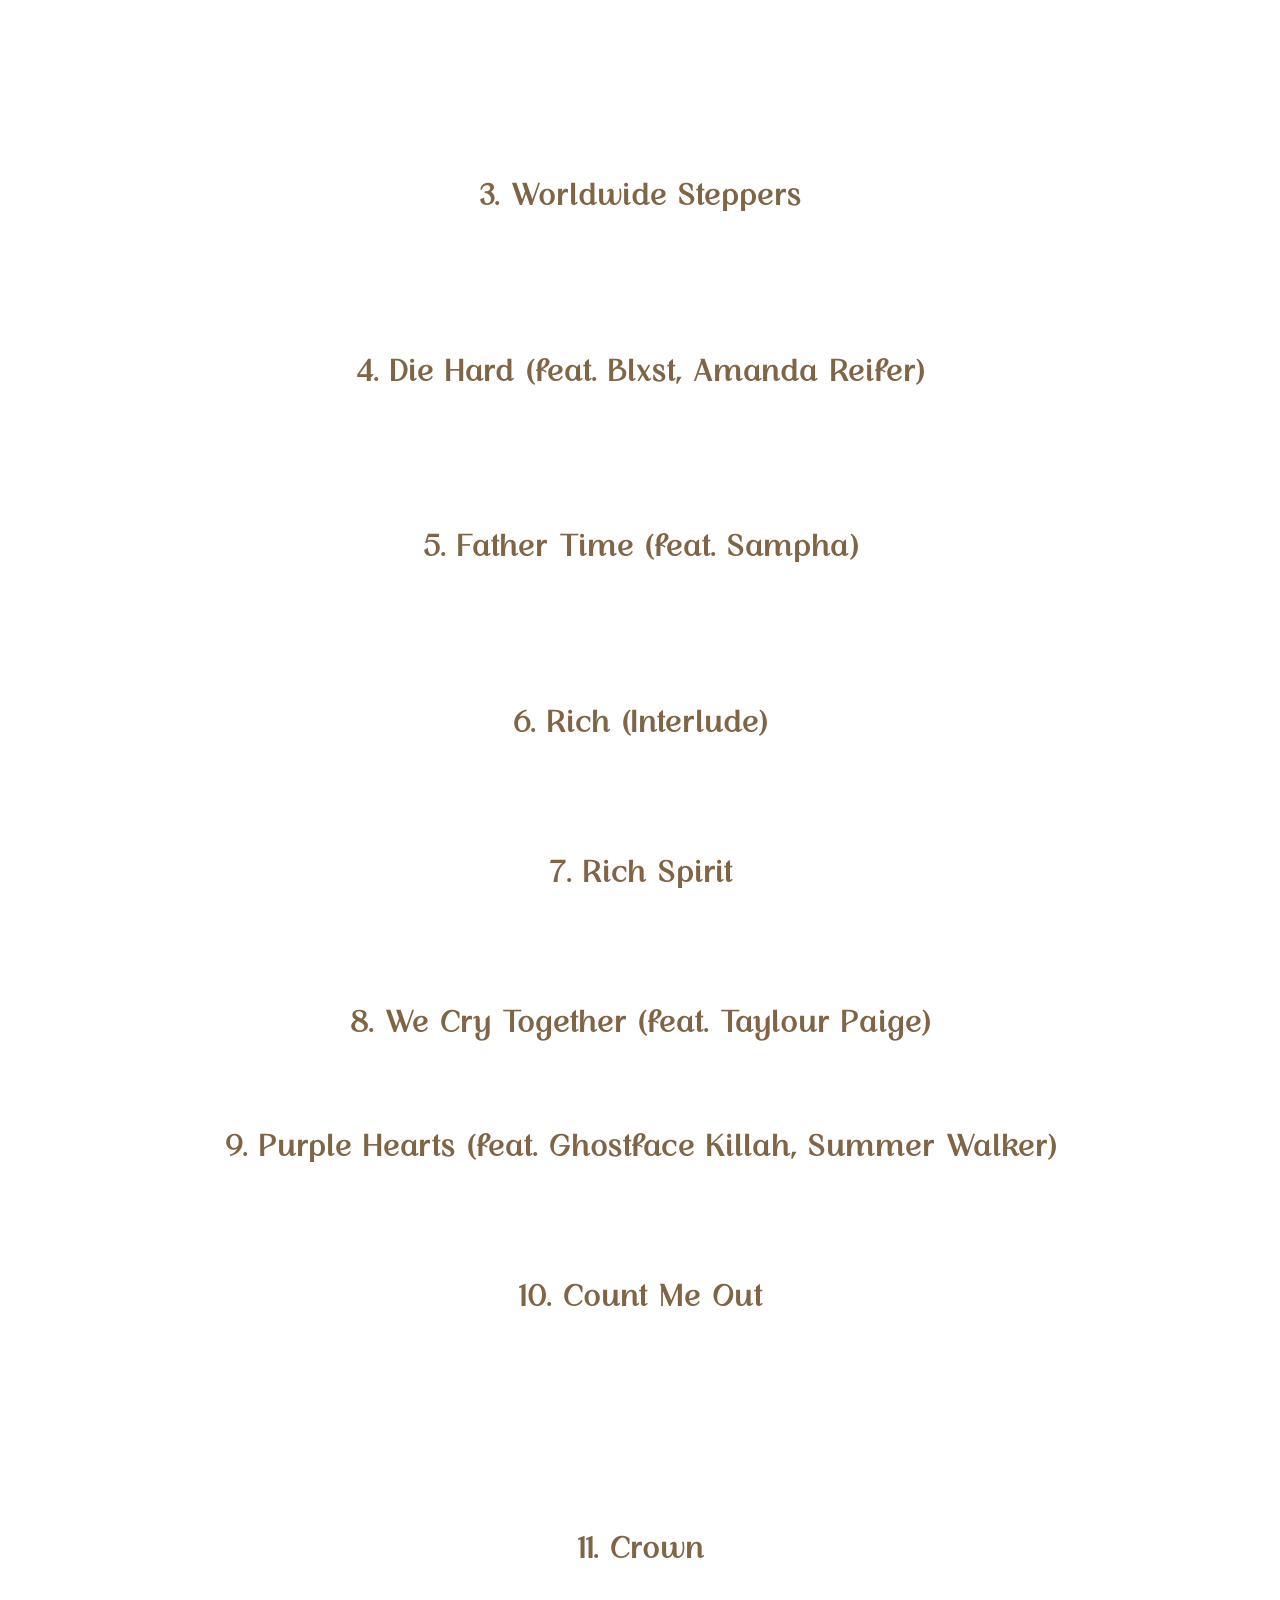
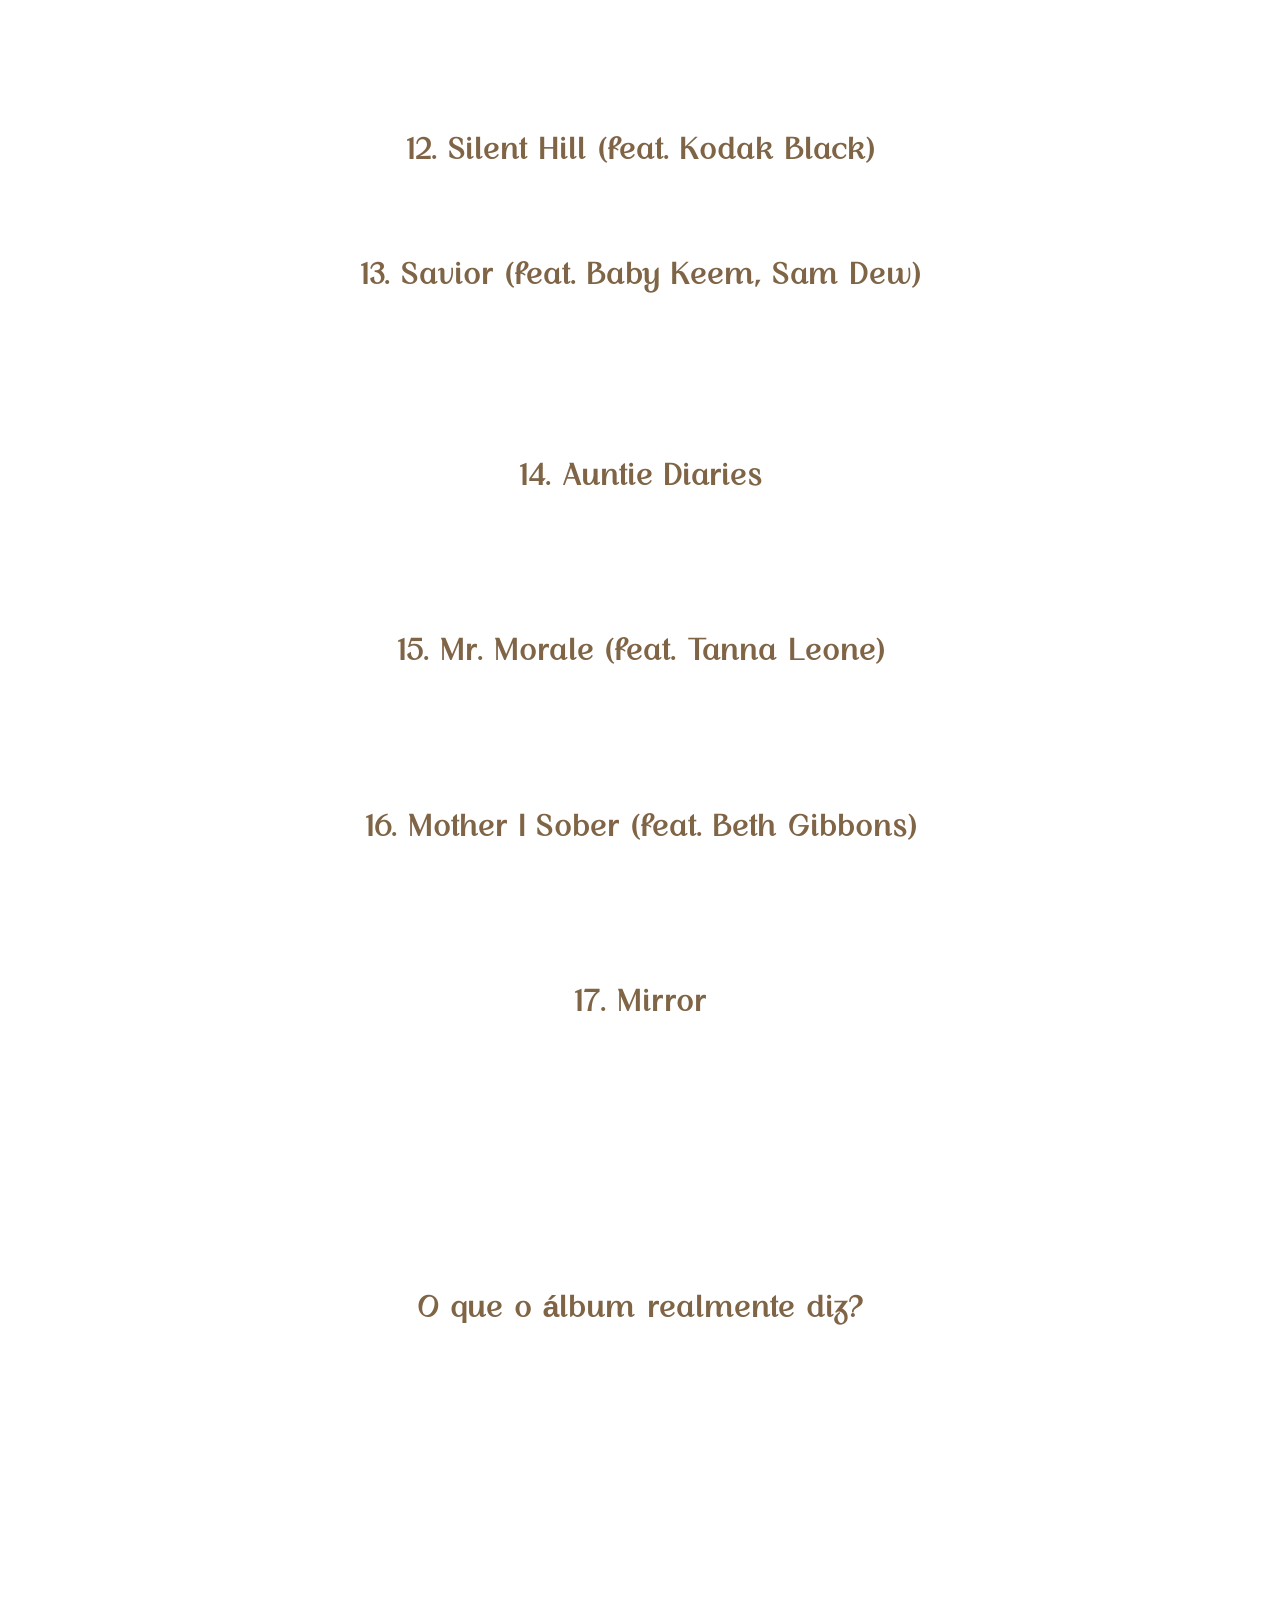
<file: mr-morale.html>
<!DOCTYPE html>
<html lang="pt-br">
<head>
    <meta charset="UTF-8">
    <meta name="viewport" content="width=device-width, initial-scale=1.0">
    <title>Mr Morale & The Big Steppers</title>
    <link href="https://fonts.googleapis.com/css2?family=Material+Symbols+Outlined" rel="stylesheet" />
    <link rel="stylesheet" href="style-retrato/cllr-mrmorale.css" media="screen and (orientation: portrait)">
    <link rel="stylesheet" href="style-paissagem/paissagem-mrmorale.css" media="screen and (orientation: landscape)">
    <link rel="stylesheet" href="style-all/mr-morale.css" media="all">
</head>
<body>
    <header>
         <span id="burger" class="material-symbols-outlined" onclick="clickMenu()">menu</span>
        <menu id="itens">
            <ul>
                <li> <a href="gnx.html">GNX</a></li>
                <li> <a href="damn.html">DAMN.</a></li>
                <li> <a href="to-pimp.html">To Pimp a Butterfly</a></li>
                <li> <a href="good-kid.html">good kid, m.A.A.d city</a></li>
                <li> <a href="mr-morale.html">Mr Morale & The Big Steppers</a></li>
                <li> <a href="index.html">Home</a></li>
            </ul>
        </menu>
    </header>
    <main>
        <article>
            <h1>Mr. Morale & The Big Steppers</h1>
            <img src="img/mr-morale.jpg" alt="">
            <p>Esse não é um álbum pra tocar no carro. É quase uma sessão de terapia em forma de música. Aqui Kendrick fala sobre: <br>
            Trauma geracional, Abuso, Infidelidade, Masculinidade tóxica, Cancelamento, Paternidade, Cura <br>
            É o Kendrick desmontando a própria imagem. O álbum é dividido em dois lados: </p> <br>

            <h4>The Big Steppers</h4>

            <p>Representa: <br>
            Ego, Defesa, Comportamentos repetitivos, Mecanismos de proteção</p> <br>

            <h4>Mr. Morale</h4>

            <p>Representa: <br>
            Vulnerabilidade, Terapia, Cura, Responsabilidade <br>
            É como se fosse: <br>
            Persona pública vs. Homem real.</p> <br> <br>

            <h3>1. United in Grief</h3>
            <p>Ele começa falando: <br> <br>

            “Eu tenho mil hábitos pra lidar com a dor.” <br> <br>

            Tema: <br>
            Consumo, Sexo, Compras, Trabalho <br>
            Ele mostra como sucesso não resolve trauma.</p>

            <h3>2. N95</h3>
            <p>“Take off the fake deep.” <br> <br>
            Ele manda tirar: <br>
            Ego, Status, Aparência <br>
            É crítica à superficialidade, inclusive dele mesmo.</p>

            <h3>3. Worldwide Steppers</h3>
            <p>Extremamente desconfortável. Ele fala sobre: <br>
            Desejos reprimidos, Racismo, Fetiches, Culpa <br>
            É propositalmente perturbadora.</p>

            <h3>4. Die Hard (feat. Blxst, Amanda Reifer)</h3>
            <p>Sobre confiança no relacionamento. Pergunta: <br> <br>
            “Você ainda vai me amar quando eu estiver vulnerável?”</p>

            <h3>5. Father Time (feat. Sampha)</h3>
            <p>Uma das mais importantes. Ele fala sobre o pai ensinando ele a ser duro. Tema: <br>
            Masculinidade, Repressão emocional, Dificuldade de demonstrar afeto <br>
            É sobre como homens aprendem a não chorar.</p>

            <h3>6. Rich (Interlude)</h3>
            <p>Mostra Kodak Black falando. Representa: <br>
            Trauma sem tratamento.</p>

            <h3>7. Rich Spirit</h3>
            <p>Ele fala sobre riqueza espiritual vs material. <br>
            Menos ostentação. Mais consciência.</p>

            <h3>8. We Cry Together (feat. Taylour Paige)</h3>
            <p>Uma briga tóxica crua, É desconfortável, Sem filtro, Quase teatro. Mostra relacionamento destrutivo.</p>

            <h3>9. Purple Hearts (feat. Ghostface Killah, Summer Walker)</h3>
            <p>Sobre imperfeição no amor. Amor machuca. <br>
            Mas ainda é necessário.</p>

            <h3>10. Count Me Out</h3>
            <p>Ele fala sobre: <br>
            Ansiedade, Medo, Auto-sabotagem <br> <br>

            “Eu me amo.” <br> <br>

            É uma afirmação de cura.</p>

            <h3>11. Crown</h3>
            <p>“Você não pode agradar todo mundo.” <br> <br>

            Aqui ele aceita: <br>
            Ele não é salvador. Isso é importante porque por anos colocaram ele como voz moral do rap.</p> 

            <h3>12. Silent Hill (feat. Kodak Black)</h3>
            <p>Vibe mais leve. Mas ainda fala sobre manter energia limpa e evitar distração.</p>

            <h3>13. Savior (feat. Baby Keem, Sam Dew)</h3>
            <p>“Eu não sou seu salvador.” <br> <br>

            Ele destrói a ideia de que artistas devem ser líderes espirituais. Mensagem: <br>
            Não idolatre celebridades.</p>

            <h3>14. Auntie Diaries</h3>
            <p>Extremamente corajosa. Ele fala sobre: <br>
            Parentes trans, Linguagem ofensiva, Aprendizado, Evolução <br>
            É sobre errar e crescer.</p>

            <h3>15. Mr. Morale (feat. Tanna Leone)</h3>
            <p>Ele confronta: <br>
            Trauma geracional, Cultura de violência, Padrões herdados <br>
            É o ponto mais terapêutico do álbum.</p>

            <h3>16. Mother I Sober (feat. Beth Gibbons)</h3>
            <p>Talvez a música mais pesada da carreira dele. Ele fala sobre: <br>
            Abuso, Silêncio familiar, Trauma transmitido, Cura, Ele chora, Admite dor, Perdoa. <br>
            É libertador.</p>

            <h3>17. Mirror</h3>
            <p>Fecha com: <br> <br>

            “Eu escolho a mim mesmo.” <br> <br>

            Depois de anos sendo “voz do povo”, ele decide: <br>
            Priorizar sua própria saúde mental.</p> <br> <br> <br>

            <h3>O que o álbum realmente diz?</h3>
            <p>Kendrick está dizendo: <br>
            Eu não sou perfeito, Eu não sou salvador, Eu sou um homem quebrado tentando curar a si mesmo. <br>
            É o álbum mais vulnerável dele. <br>
            Sem personagens, Sem metáforas grandiosas, Sem discurso político pesado, Só trauma. <br>
            E tentativa de cura.</p>
        </article>
    </main>
    <footer>
        <p>© Rafael Santos</p>
    </footer>
    <script>
        function clickMenu(){
           if (itens.style.display == 'block'){
                itens.style.display = 'none'
           } else {
                itens.style.display = 'block'
           }
           const menu = document.getElementById('itens')
           menu.classList.toggle('aberto')
        }

        function updateBackgroundDarkness() {
            if (window.matchMedia('(max-width: 430px)').matches) {
                document.documentElement.style.setProperty('--scroll-darkness', '0.80')
                return
            }
            const maxScroll = document.documentElement.scrollHeight - window.innerHeight
            const progress = maxScroll > 0 ? window.scrollY / maxScroll : 0
            const darkness = 0.80 + (progress * 0.10)
            document.documentElement.style.setProperty('--scroll-darkness', darkness.toFixed(3))
        }

        window.addEventListener('scroll', updateBackgroundDarkness)
        window.addEventListener('load', updateBackgroundDarkness)
    </script>
</body>
</html>
</file>
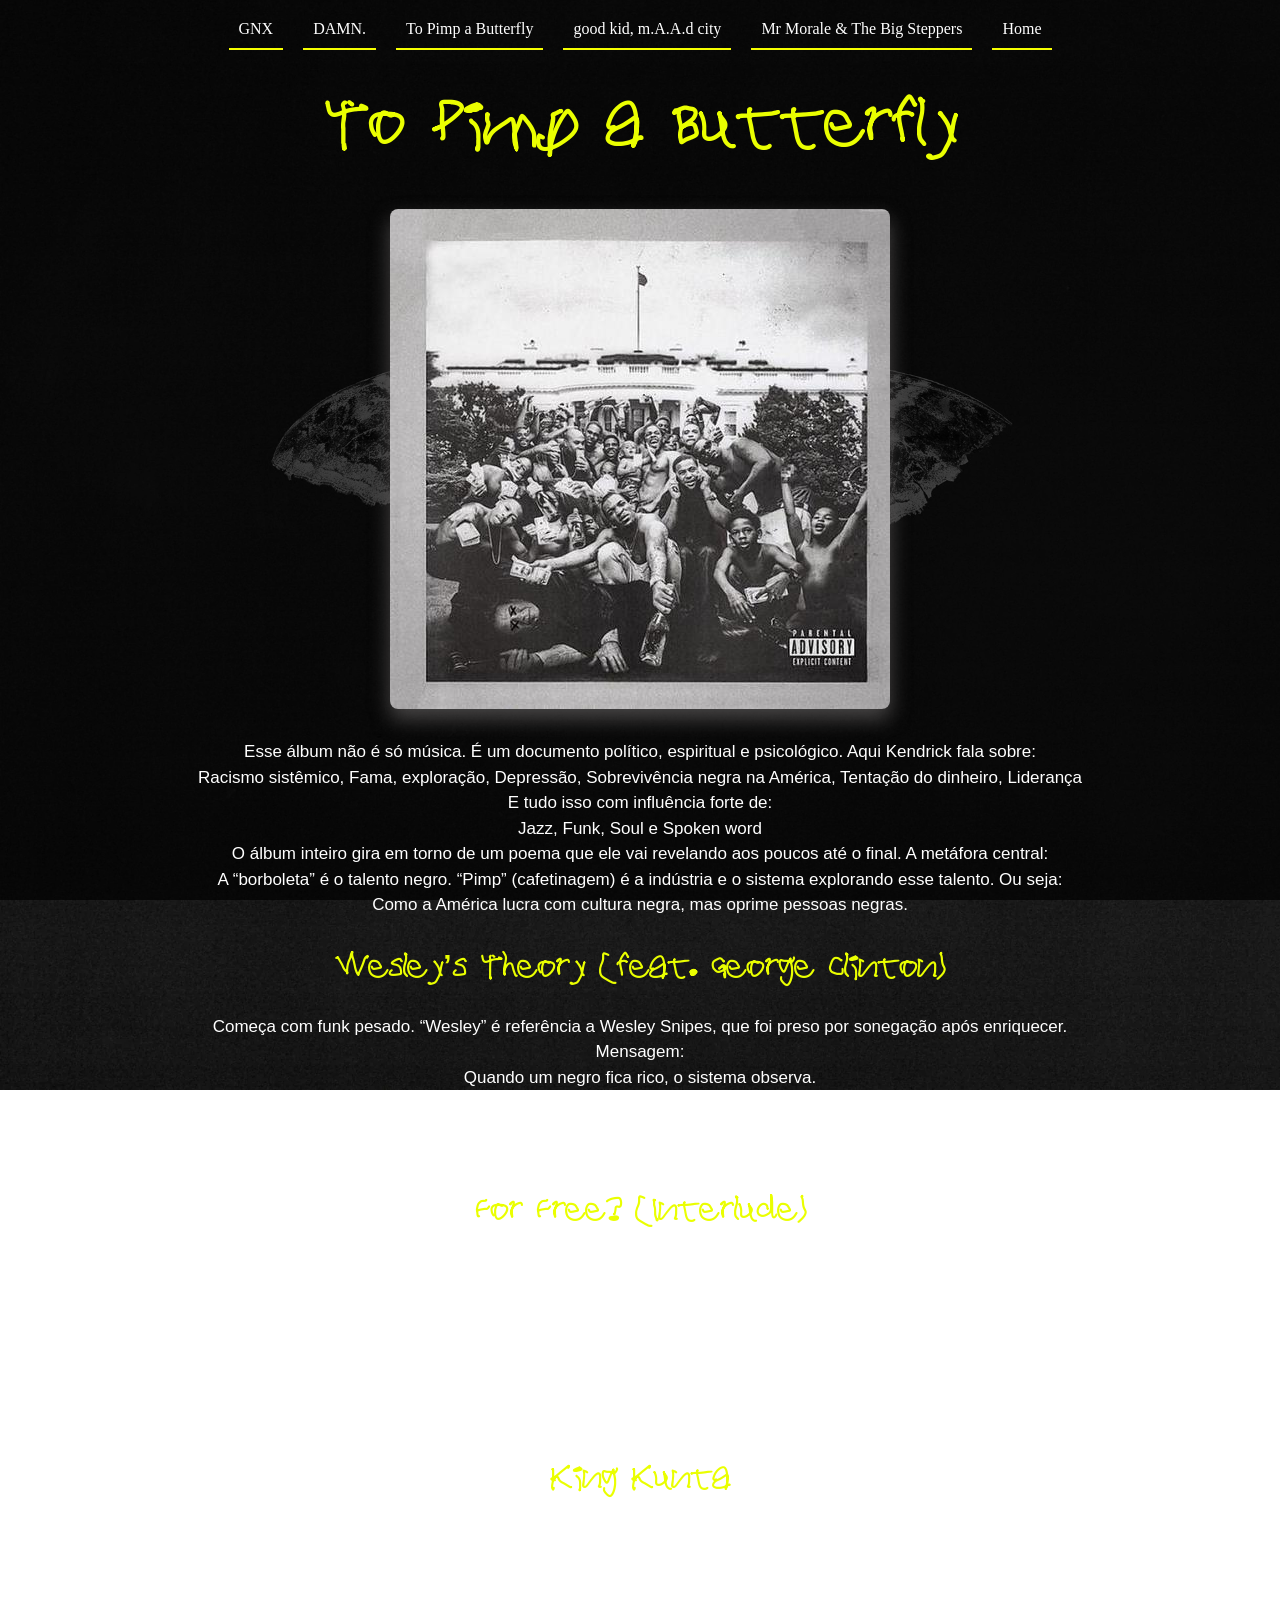
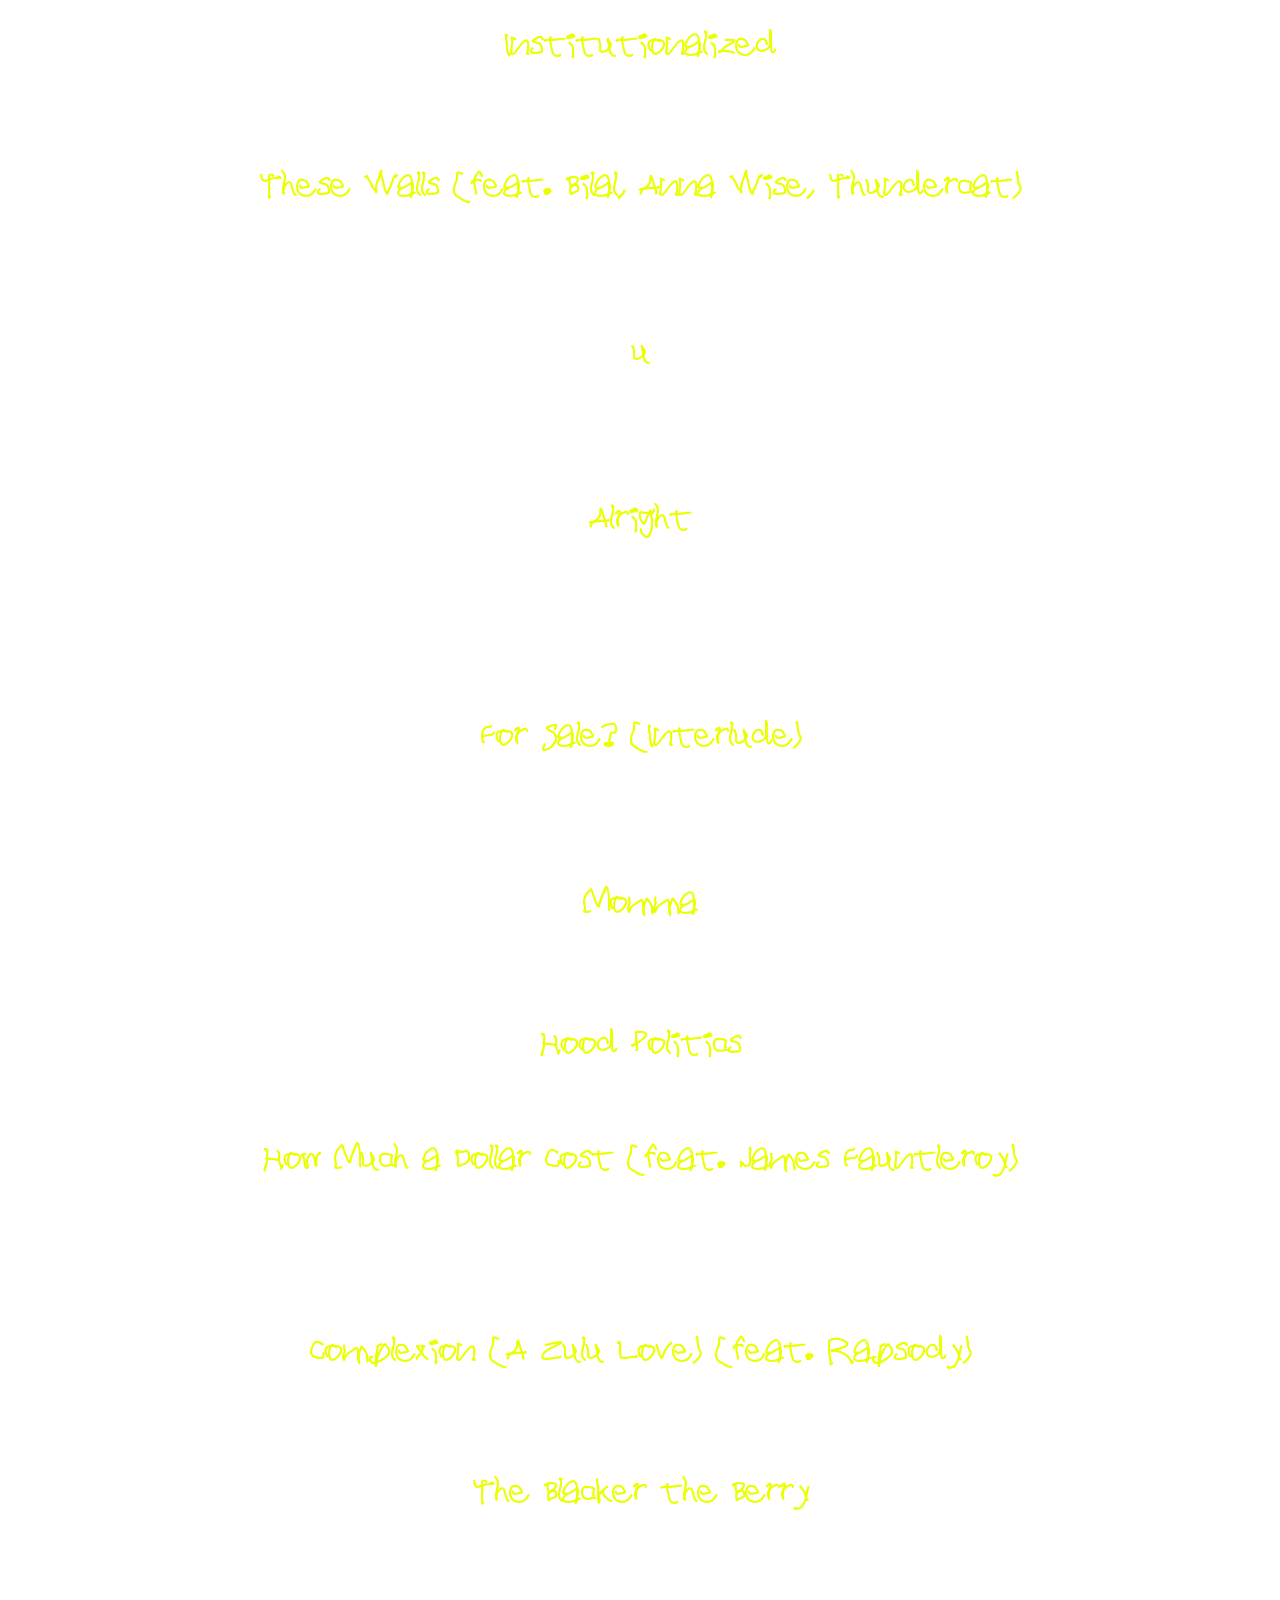
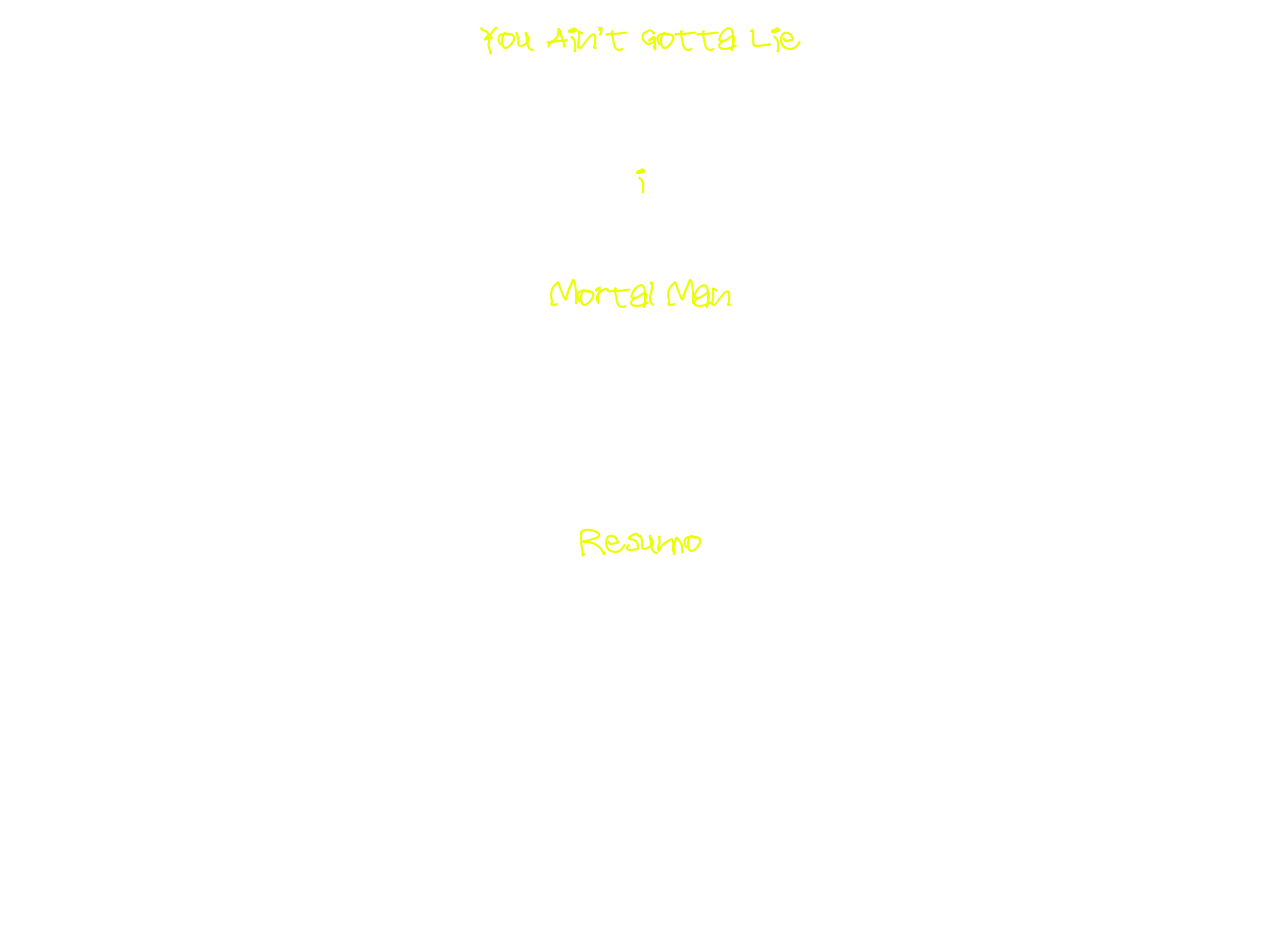
<file: to-pimp.html>
<!DOCTYPE html>
<html lang="pt-br">
<head>
    <meta charset="UTF-8">
    <meta name="viewport" content="width=device-width, initial-scale=1.0">
    <title>To pimp a butterfly</title>
    <link href="https://fonts.googleapis.com/css2?family=Material+Symbols+Outlined" rel="stylesheet" />
    <link rel="stylesheet" href="style-retrato/cllr-tpab.css" media="screen and (orientation: portrait)">
    <link rel="stylesheet" href="style-paissagem/paissagem-tpab.css" media="screen and (orientation: landscape)">
    <link rel="stylesheet" href="style-all/to-pimp.css" media="all">
</head>
<body>
    <header>
        <span id="burger" class="material-symbols-outlined" onclick="clickMenu()">menu</span>
        <menu id="itens">
            <ul>
                <li> <a href="gnx.html">GNX</a></li>
                <li> <a href="damn.html">DAMN.</a></li>
                <li> <a href="to-pimp.html">To Pimp a Butterfly</a></li>
                <li> <a href="good-kid.html">good kid, m.A.A.d city</a></li>
                <li> <a href="mr-morale.html">Mr Morale & The Big Steppers</a></li>
                <li> <a href="index.html">Home</a></li>
            </ul>
        </menu>
    </header>
    <main>
        <article>
            <h1>To Pimp a Butterfly</h1>
            <img src="img/To_Pimp_a_Butterfly.jpg" alt="">
            <p>Esse álbum não é só música. É um documento político, espiritual e psicológico. Aqui Kendrick fala sobre: <br>
            Racismo sistêmico, Fama, exploração, Depressão, Sobrevivência negra na América, Tentação do dinheiro, Liderança <br>
            E tudo isso com influência forte de: <br>
            Jazz, Funk, Soul e Spoken word <br>
            O álbum inteiro gira em torno de um poema que ele vai revelando aos poucos até o final. A metáfora central: <br>
            A “borboleta” é o talento negro. “Pimp” (cafetinagem) é a indústria e o sistema explorando esse talento. Ou seja: <br>
            Como a América lucra com cultura negra, mas oprime pessoas negras.</p>

            <h3> Wesley’s Theory (feat. George Clinton)</h3>
            <p>Começa com funk pesado. “Wesley” é referência a Wesley Snipes, que foi preso por sonegação após enriquecer. Mensagem: <br>
            Quando um negro fica rico, o sistema observa. <br>
            Tema: <br>
            Tentação do dinheiro, Capitalismo, Armadilha da fama <br>
            Ele mostra que sucesso pode ser uma prisão.</p>

            <h3> For Free? (Interlude)</h3>
            <p>Jazz caótico. É uma discussão metafórica: <br>
            Uma mulher representa a América exigindo produtividade. Kendrick responde: <br> <br>

            “Isso dick ain’t free!” <br> <br>

            Ele está dizendo: <br>
            Minha cultura, meu talento, minha mente não são gratuitos. É crítica à exploração cultural.</p>

            <h3> King Kunta</h3>
            <p>Referência a Kunta Kinte (personagem escravizado). Tema: <br>
            Orgulho negro, Superação, Liderança no rap <br>
            Ele compara escravidão histórica com exploração moderna. É quase um hino.</p>

            <h3> Institutionalized</h3>
            <p>Sobre mentalidade de sobrevivência. Mesmo rico, ele ainda pensa como alguém da periferia. Trauma não desaparece com dinheiro.</p>

            <h3> These Walls (feat. Bilal, Anna Wise, Thundercat)</h3>
            <p>“Paredes” podem ser: <br>
            Prisão, Casa, Corpo feminino, Mente <br>
            Ele mistura sexualidade com culpa e vingança. É complexa e cheia de camadas.</p>
            <h3> u</h3>
            <p>Um dos momentos mais pesados da carreira dele. Ele está bêbado, chorando, se xingando. Tema: <br>
            Depressão, Culpa, Sobrevivência <br>
            Ele se culpa por não salvar amigos da violência. É brutal emocionalmente.</p>
            <h3> Alright</h3>
            <p>Virou hino do movimento Black Lives Matter. <br> <br>

            “we gon’ be alright” <br> <br>

            É esperança no meio do caos. É fé coletiva.</p>

            <h3> For Sale? (Interlude)</h3>
            <p>Aqui aparece “Lucy” (Lúcifer). Lucy representa: <br>
            Tentação, Indústria, Ego <br>
            Ela tenta convencer Kendrick a vender a alma.</p>

            <h3> Momma</h3>
            <p>Ele volta pra África espiritualmente. Percebe que conhecimento verdadeiro não é fama. <br>
            É identidade e história.</p>

            <h3> Hood Politics</h3>
            <p>Ele compara política americana com política de bairro. Mostra como corrupção e ego existem em todos níveis.</p>

            <h3> How Much a Dollar Cost (feat. James Fauntleroy)</h3>
            <p>Baseado em história real. Ele ignora um mendigo que depois revela ser Deus. Tema: <br>
            Ego, Julgamento, Espiritualidade <br>
            Pergunta: <br>
            Quanto custa sua compaixão?</p>

            <h3> Complexion (A Zulu Love) (feat. Rapsody)</h3>
            <p>Sobre colorismo. Valoriza todos os tons de pele negra. <br>
            Mensagem: Unidade racial.</p>

            <h3> The Blacker the Berry</h3>
            <p>Extremamente agressiva. Fala sobre racismo, hipocrisia e violência. No final ele admite: <br>
            Também é parte do problema ao perpetuar violência interna. É autocrítica poderosa.</p> 

            <h3> You Ain’t Gotta Lie</h3>
            <p>Mensagem simples: <br>
            Seja você mesmo. Não precisa fingir.</p>

            <h3> i</h3>
            <p>Versão ao vivo. Sobre autoestima e amor próprio. Contrasta totalmente com “u”. Dualidade novamente.</p>

            <h3> Mortal Man</h3>
            <p>Fecha com o poema completo. Ele revela toda a metáfora da borboleta. Depois ele “entrevista” 2Pac (editando áudio antigo). Ele pergunta: <br>
            O que acontece quando líderes morrem? <br>
            Álbum termina com silêncio.</p> <br> <br> <br>

            <h3>Resumo</h3>
            <p>Durante o álbum ele revela partes: <br>
            Quando eu estava confuso… <br>
            Quando Lucy me seduziu… <br>
            Eu tentei pimp a butterfly… <br>
            No final entendemos: <br>
            Ele quase deixou o sistema explorar sua arte. Mas ele escolheu consciência. <br>
            Por que é tão importante? Porque não é só rap. É sociologia, É psicologia, É espiritualidade, É história negra americana. Enquanto DAMN. é conflito interno, TPAB é conflito sistêmico.</p>
        </article>
    </main>
    <footer>
        <p>© Rafael Santos</p>
    </footer>
    <script>
        function clickMenu(){
           if (itens.style.display == 'block'){
                itens.style.display = 'none'
           } else {
                itens.style.display = 'block'
           }
           const menu = document.getElementById('itens')
           menu.classList.toggle('aberto')
        }

        function updateBackgroundDarkness() {
            const maxScroll = document.documentElement.scrollHeight - window.innerHeight
            const progress = maxScroll > 0 ? window.scrollY / maxScroll : 0
            const darkness = 0.70 + (progress * 0.25)
            document.documentElement.style.setProperty('--scroll-darkness', darkness.toFixed(3))
        }

        window.addEventListener('scroll', updateBackgroundDarkness)
        window.addEventListener('load', updateBackgroundDarkness)
    </script>
</body>
</html>
</file>
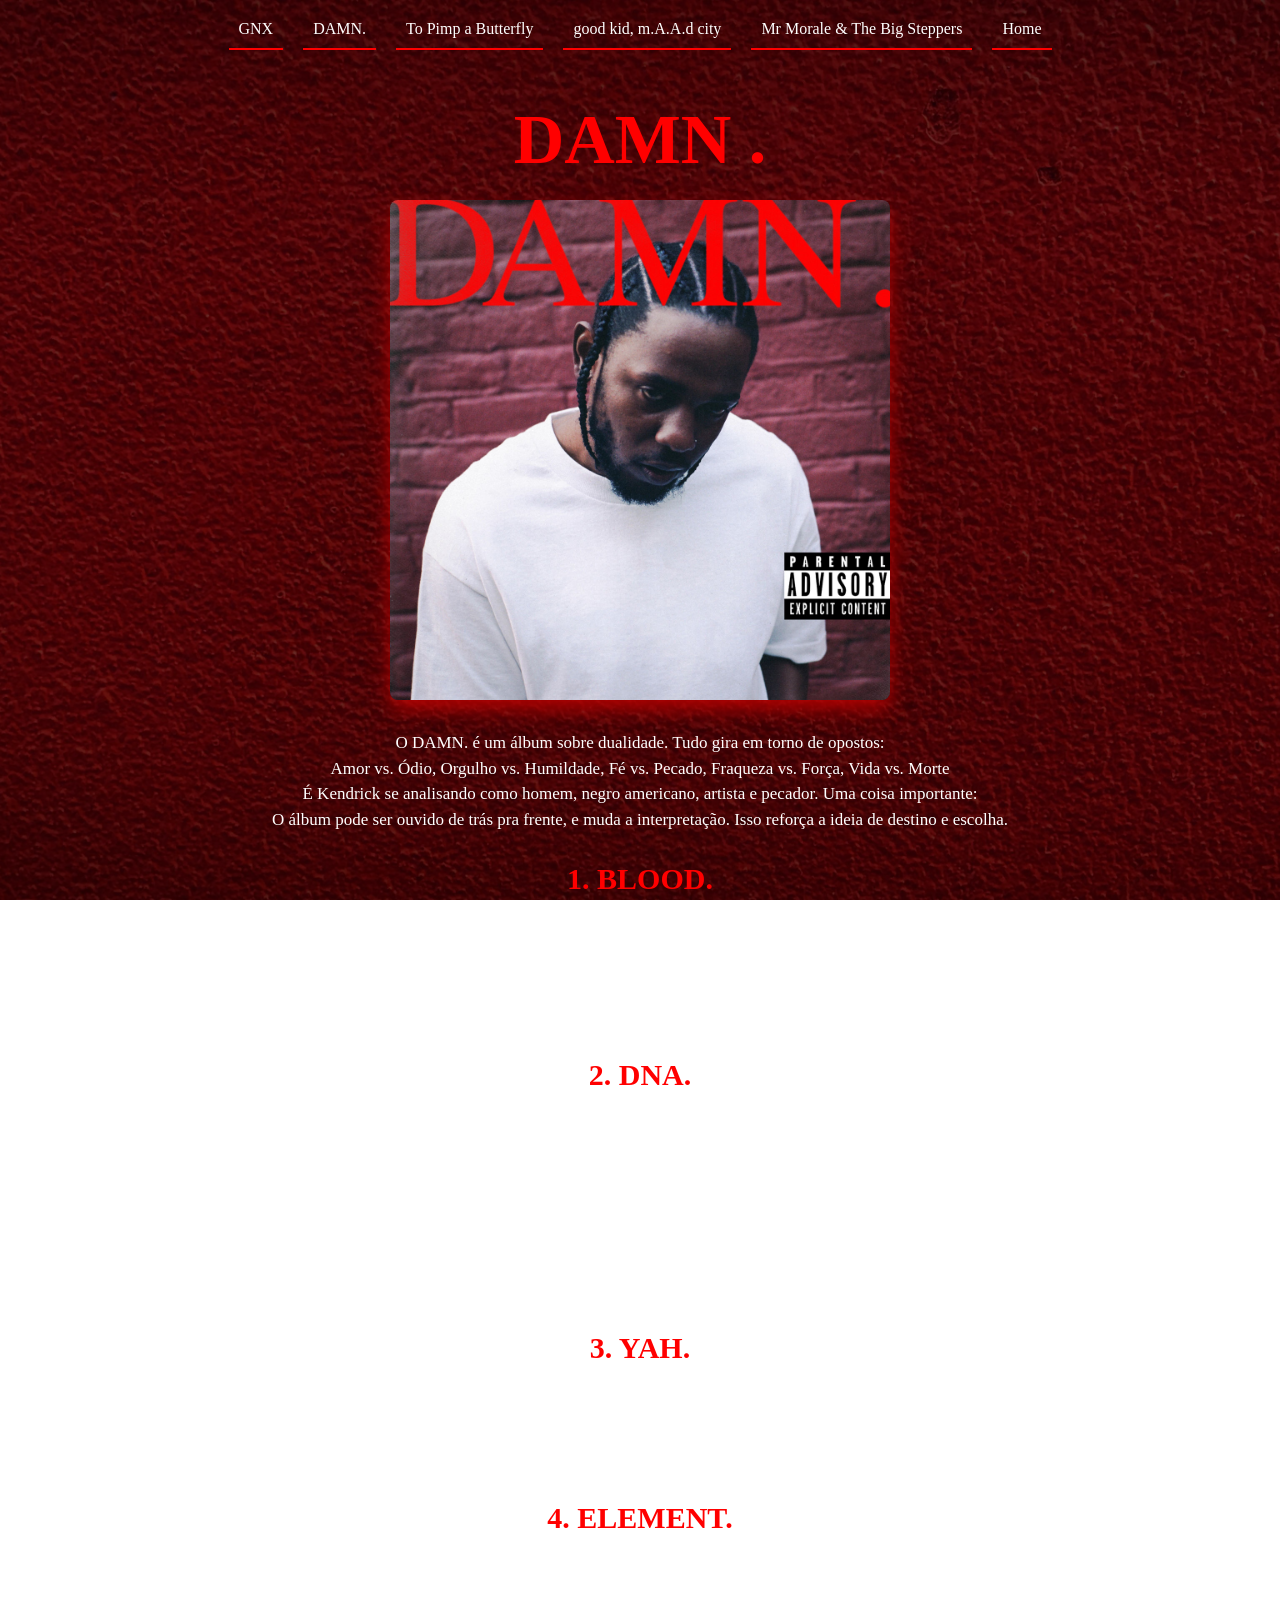
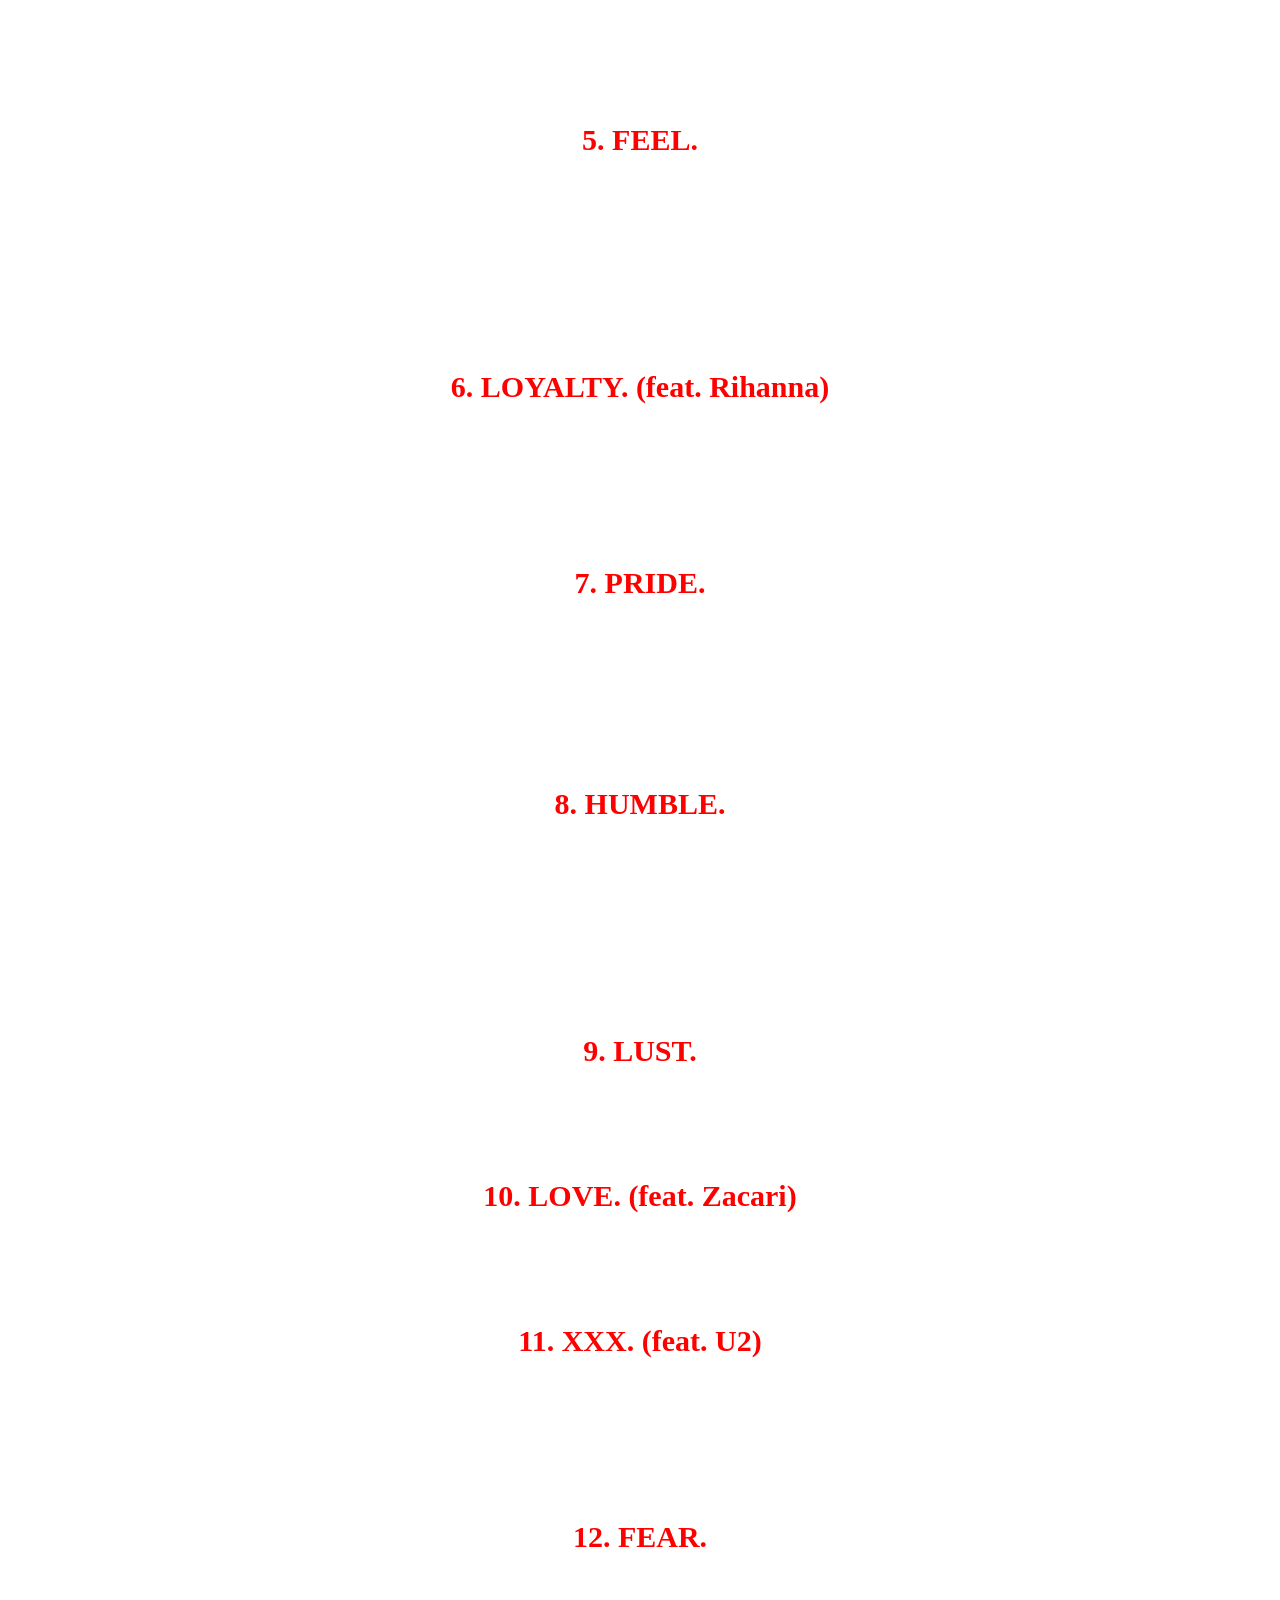
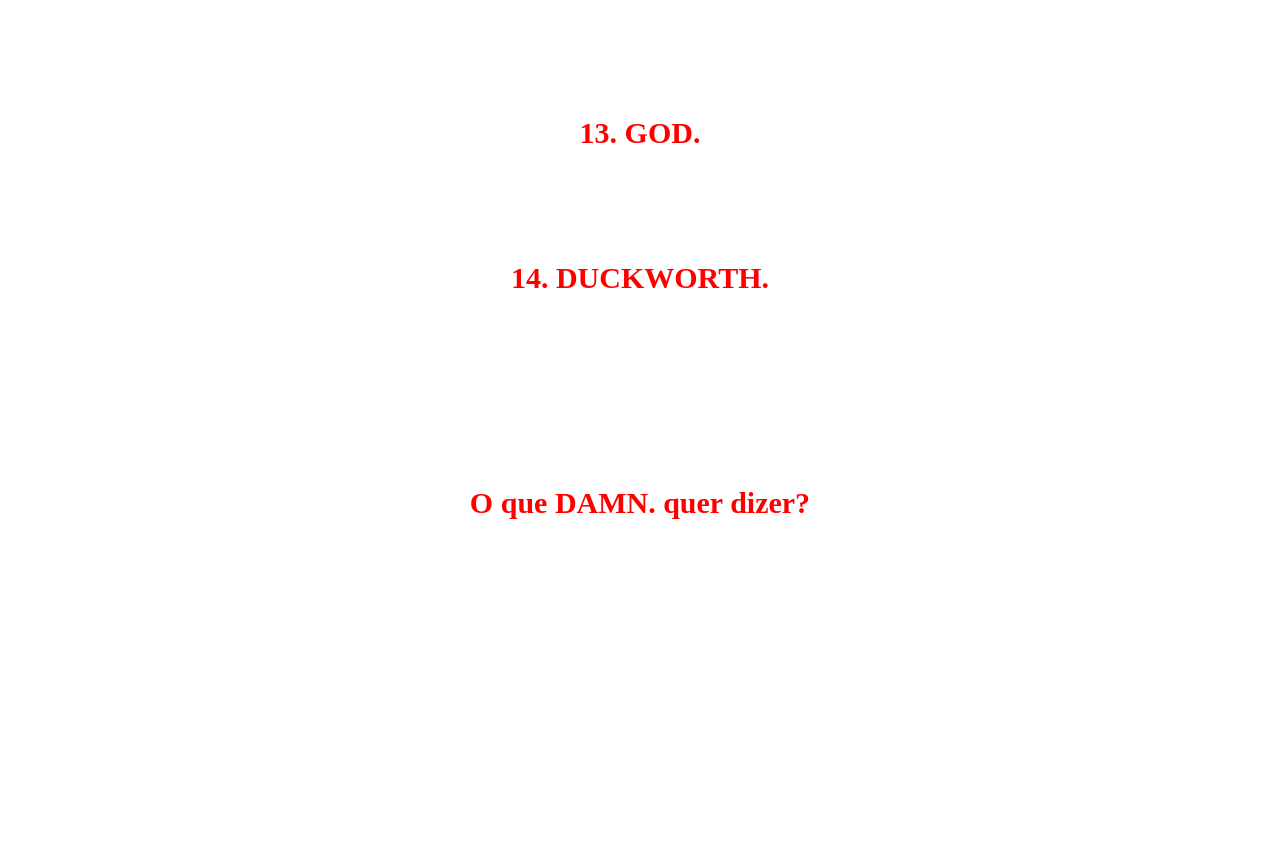
<file: html/damn.html>
<!DOCTYPE html>
<html lang="pt-br">
<head>
    <meta charset="UTF-8">
    <meta name="viewport" content="width=device-width, initial-scale=1.0">
    <title>Kendrick</title>
    <link href="https://fonts.googleapis.com/css2?family=Material+Symbols+Outlined" rel="stylesheet" />
    <link rel="stylesheet" href="../style-retrato/cllr-damn.css" media="screen and (orientation: portrait)">
    <link rel="stylesheet" href="../style-paissagem/paissagem-damn.css" media="screen and (orientation: landscape)">
    <link rel="stylesheet" href="../style-all/damn.css" media="all">
</head>
<body>
    <header>
        <span id="burger" class="material-symbols-outlined" onclick="clickMenu()">menu</span>
        <menu id="itens">
            <ul>
                <li> <a href="gnx.html">GNX</a></li>
                <li> <a href="damn.html">DAMN.</a></li>
                <li> <a href="to-pimp.html">To Pimp a Butterfly</a></li>
                <li> <a href="good-kid.html">good kid, m.A.A.d city</a></li>
                <li> <a href="mr-morale.html">Mr Morale & The Big Steppers</a></li>
                <li> <a href="index.html">Home</a></li>
            </ul>
        </menu>
    </header>
    <main>
        <article>
            <h1>DAMN .</h1>
            <img src="../img/damm.jpg" alt="">
            <p>O DAMN. é um álbum sobre dualidade. Tudo gira em torno de opostos: <br>
            Amor vs. Ódio, Orgulho vs. Humildade, Fé vs. Pecado, Fraqueza vs. Força, Vida vs. Morte <br>
            É Kendrick se analisando como homem, negro americano, artista e pecador. Uma coisa importante: <br>
            O álbum pode ser ouvido de trás pra frente, e muda a interpretação. Isso reforça a ideia de destino e escolha.</p>

            <h3>1. BLOOD.</h3>
            <p>É uma introdução cinematográfica. Ele conta a história de ajudar uma mulher cega… e ela atira nele. Simbolismo: <br>
            Boas intenções podem levar à destruição. Julgamento errado. Destino inevitável. <br>
            No final toca o trecho de um discurso falando sobre maldição e desobediência bíblica. Já estabelece: <br>
            Esse álbum é espiritual e fatalista.</p>

            <h3>2. DNA.</h3>
            <p>Explosiva. Ele fala sobre identidade racial, herança, força e trauma. <br> <br>

            “Tenho lealdade, tenho realeza dentro do meu DNA.” <br> <br>

            Ele assume: <br>
            Raiva, Cultura, Resistência, Pecado, É orgulho e peso ao mesmo tempo. <br>
            Produção agressiva, beat switch no meio. Representa conflito interno.</p>

            <h3>3. YAH.</h3>
            <p>Mais minimalista. “YAH” vem de Yahweh (Deus). Ele fala sobre: <br>
            Fé, Identidade israelita negra, Questionamentos espirituais <br>
            Aqui ele não está gritando. Está refletindo.</p>

            <h3>4. ELEMENT.</h3>
            <p>É posicionamento. <br> <br>

            “Se eu tiver que morrer por isso, eu farei.” <br> <br>

            Ele fala sobre autenticidade. Se posiciona contra rappers artificiais. É uma afirmação de integridade.</p>

            <h3>5. FEEL.</h3>
            <p>Extremamente vulnerável. Ele fala sobre solidão. <br> <br>

            “Não sinto ninguém rezando por mim.” <br> <br>

            Aqui vemos: <br>
            Mesmo no topo, ele se sente isolado. É um dos momentos mais humanos do álbum.</p>

            <h3>6. LOYALTY. (feat. Rihanna)</h3>
            <p>Mais acessível, mais comercial. Tema: <br>
            Confiança, Traição, Relações <br>
            Mas ainda dentro da dualidade: <br>
            Lealdade pode ser amor ou controle.</p>

            <h3>7. PRIDE.</h3>
            <p>Uma das mais profundas. Ele fala sobre como o orgulho destrói. <br> <br>

            “Talvez eu não seja tão bom quanto penso.” <br> <br>

            É introspecção pesada.</p>

            <h3>8. HUMBLE.</h3>
            <p>A mais famosa. Ele manda: <br> <br>

            “Sit down. Be humble.” <br> <br>

            Mas aqui tem ironia: <br>
            Ele está sendo arrogante ao mandar os outros serem humildes.É dualidade pura.</p>

            <h3>9. LUST.</h3>
            <p>Fala sobre repetição e vício. Sexo, dinheiro, rotina. <br>
            Tudo vira ciclo automático. Ele critica o vazio da vida moderna.</p>

            <h3>10. LOVE. (feat. Zacari)</h3>
            <p>Suave. Amor como redenção. <br>
            Mas ainda com medo de perda.</p>

            <h3>11. XXX. (feat. U2)</h3>
            <p>Começa agressiva, depois vira reflexiva. Ele fala sobre: <br>
            Violência, Vingança, Política americana <br>
            Ele admite: <br>
            Mesmo sendo espiritual, ele também sente desejo de vingança. Essa é a contradição central do álbum.</p>

            <h3>12. FEAR.</h3>
            <p>Talvez a mais importante. Ele fala do medo aos: <br>
            7 anos, 17 anos, 27 anos <br>
            Medo muda com a idade: <br>
            Medo da mãe, Medo das ruas, Medo de perder tudo, Mostra como trauma evolui.</p>

            <h3>13. GOD.</h3>
            <p>Soa arrogante. Mas é quase sarcasmo. <br>
            Ele está celebrando sucesso, mas questionando se isso o afasta da espiritualidade.</p>

            <h3>14. DUCKWORTH.</h3>
            <p>Final cinematográfico. Ele conta a história real: <br>
            O dono da gravadora (Top Dawg) quase matou o pai dele anos antes. Mas escolheu não matar. Isso mudou o destino de Kendrick. Mensagem: <br>
            Pequenas decisões mudam o universo. Se o pai dele tivesse morrido, não existiria Kendrick Lamar.</p> <br> <br> <br>

            <h3>O que DAMN. quer dizer?</h3>
            <p>É Kendrick perguntando: <br> <br>

            Eu sou abençoado ou amaldiçoado? <br> <br>

            É um álbum sobre: <br>
            Livre arbítrio, Herança cultural, Fé, Pecado, Ego, Destino <br>
            É mais pessoal que político. Mais humano que ideológico.</p>
        </article>
    </main>
    <footer>
        <p>© Rafael Santos</p>
    </footer>
    <script>
        function clickMenu(){
           if (itens.style.display == 'block'){
                itens.style.display = 'none'
           } else {
                itens.style.display = 'block'
           }
           const menu = document.getElementById('itens')
           menu.classList.toggle('aberto')
        }

        function updateBackgroundDarkness() {
            const maxScroll = document.documentElement.scrollHeight - window.innerHeight
            const progress = maxScroll > 0 ? window.scrollY / maxScroll : 0
            const darkness = 0.60 + (progress * 0.20)
            document.documentElement.style.setProperty('--scroll-darkness', darkness.toFixed(3))
        }

        window.addEventListener('scroll', updateBackgroundDarkness)
        window.addEventListener('load', updateBackgroundDarkness)
    </script>
</body>
</html>
</file>
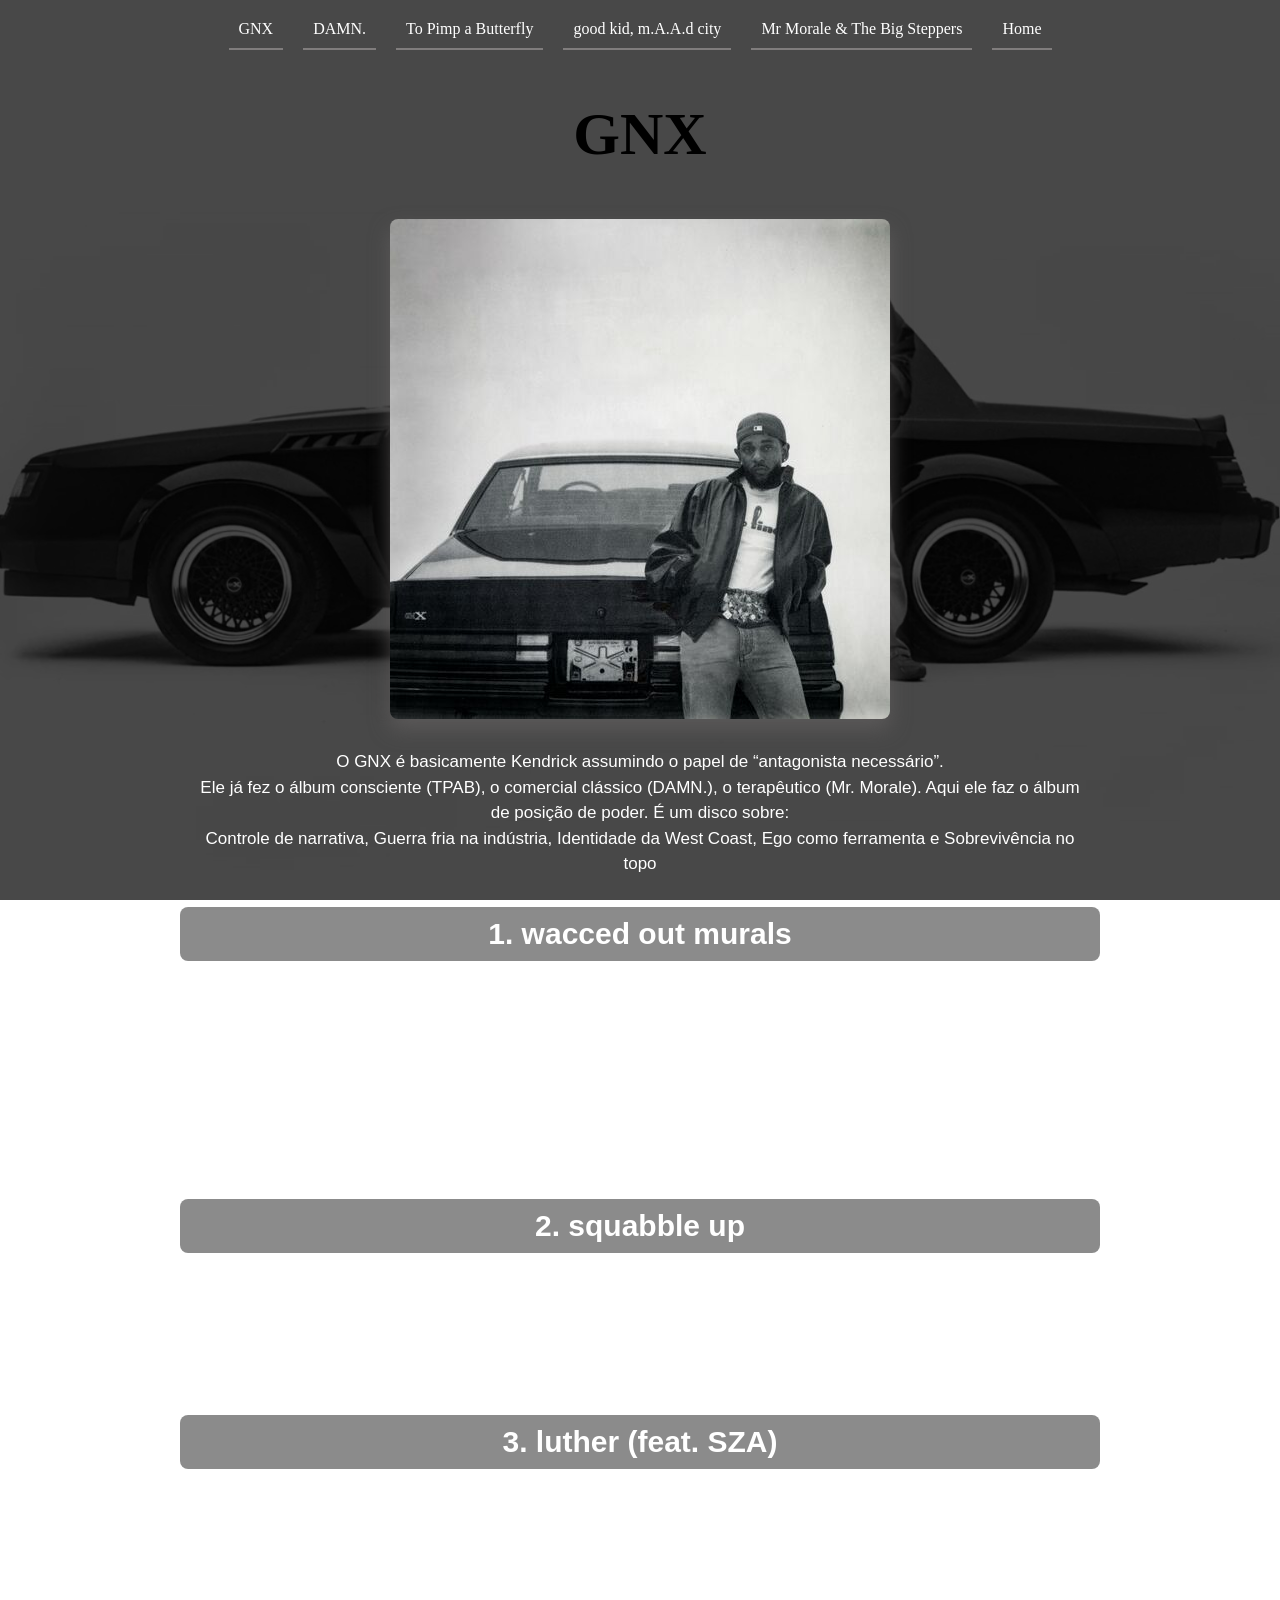
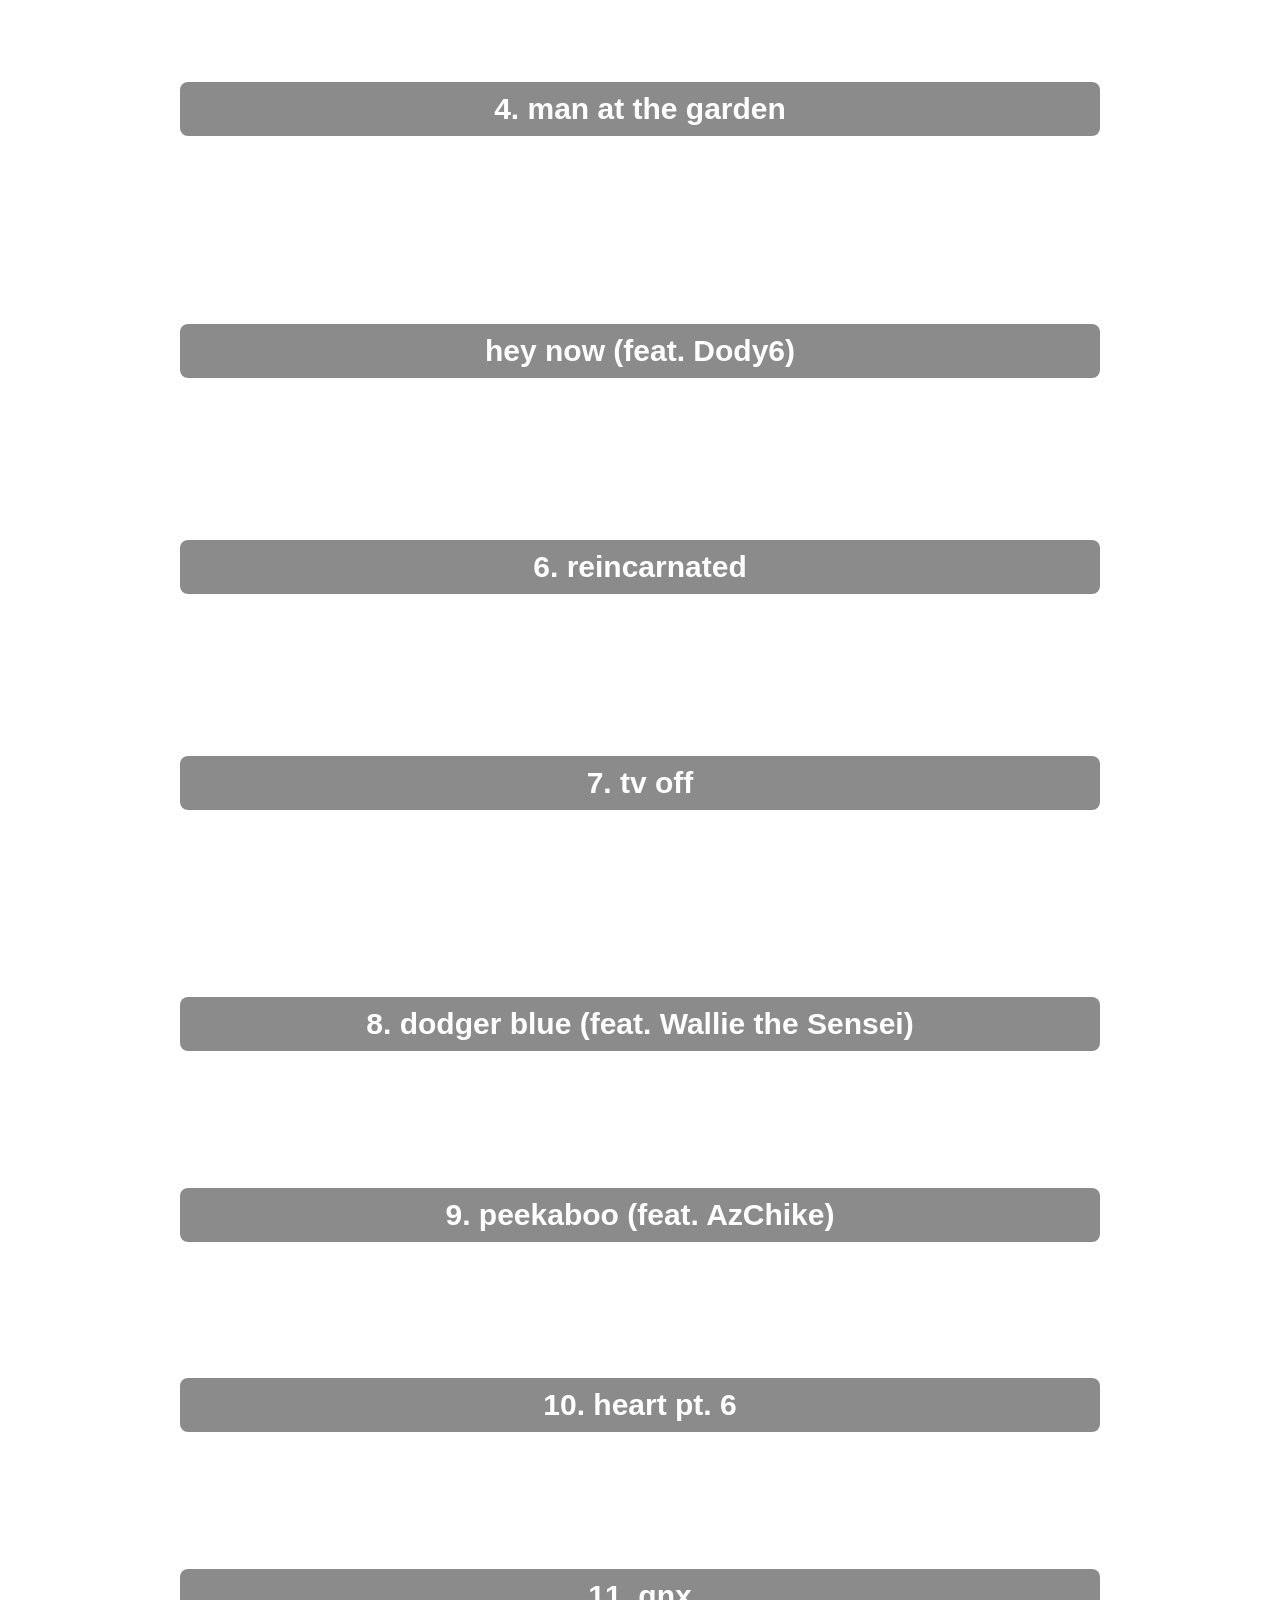
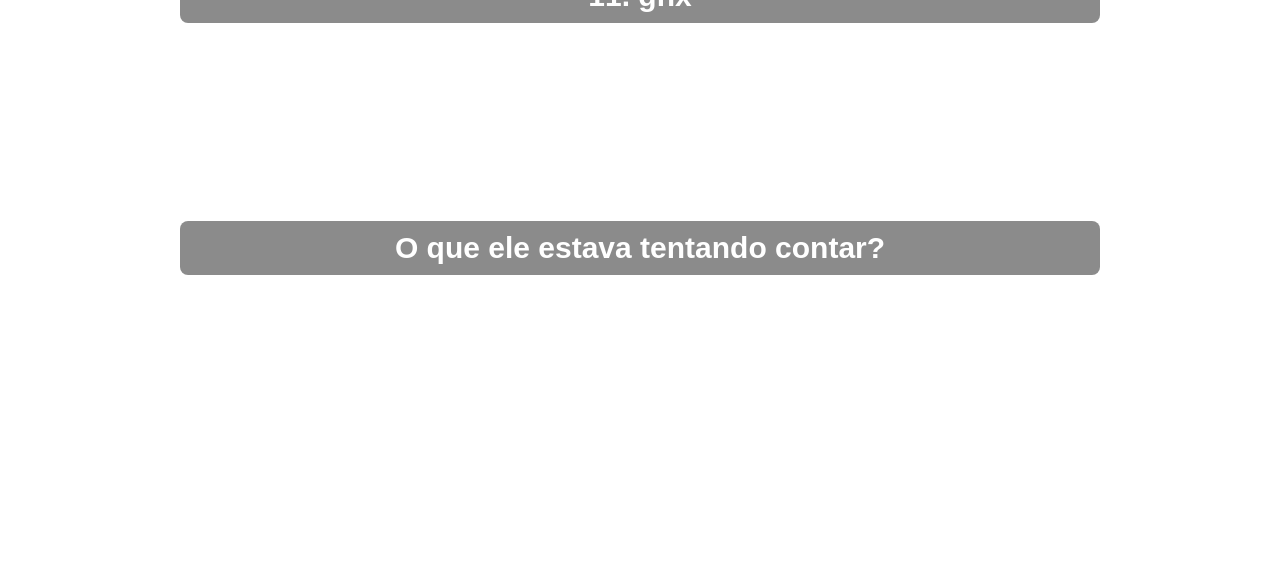
<file: html/gnx.html>
<!DOCTYPE html>
<html lang="pt-br">
<head>
    <meta charset="UTF-8">
    <meta name="viewport" content="width=device-width, initial-scale=1.0">
    <link href="https://fonts.googleapis.com/css2?family=Material+Symbols+Outlined" rel="stylesheet" />
    <link rel="stylesheet" href="../style-retrato/cllr-gnx.css" media="screen and (orientation: portrait)">
    <link rel="stylesheet" href="../style-paissagem/paissagem-gnx.css" media="screen and (orientation: landscape)">
    <title>GNX</title>
    <link rel="stylesheet" href="../style-all/gnx.css" media="all">
</head>
<body>
    <header>
        <span id="burger" class="material-symbols-outlined" onclick="clickMenu()">menu</span>
        <menu id="itens">
            <ul>
                <li> <a href="gnx.html">GNX</a></li>
                <li> <a href="damn.html">DAMN.</a></li>
                <li> <a href="to-pimp.html">To Pimp a Butterfly</a></li>
                <li> <a href="good-kid.html">good kid, m.A.A.d city</a></li>
                <li> <a href="mr-morale.html">Mr Morale & The Big Steppers</a></li>
                <li> <a href="index.html">Home</a></li>
            </ul>
        </menu>
    </header>
    <main>
        <article>
            <h1>GNX</h1>
            <img src="../img/gnx.jpg" alt="">
            <p>O GNX é basicamente Kendrick assumindo o papel de “antagonista necessário”. <br>
                Ele já fez o álbum consciente (TPAB), o comercial clássico (DAMN.), o terapêutico (Mr. Morale). Aqui ele faz o álbum de posição de poder. É um disco sobre:<br>
                Controle de narrativa, Guerra fria na indústria, Identidade da West Coast, Ego como ferramenta e Sobrevivência no topo</p>

                <h3>1. wacced out murals</h3>
                <p>Essa é quase um manifesto. O título mistura vandalismo e arte pública. “Murals” são murais permanentes — símbolo de legado. “Wacced out” sugere algo desrespeitado ou distorcido. Ele começa o álbum falando sobre: <br>
                Como a mídia pinta ele, Como a indústria tenta reduzir sua complexidade, A pressão de ser visto como “salvador do rap”, A produção é minimalista e tensa — espaço vazio, como se fosse uma sala ecoando pensamentos. <br>
                Ele já define o tom: <br> <br>

                “Vocês podem tentar manchar minha imagem, mas meu legado já está na parede.”</p>
                
                <h3>2. squabble up</h3>
                <p>Aqui é Kendrick em modo batalha. “Squabble” significa briga pequena — mas o jeito que ele fala deixa claro que pra ele nada é pequeno. Tem flow acelerado, mudança de cadência, energia de confronto. É quase uma resposta subliminar a qualquer um que esteja questionando ele. Não é só diss, é postura. Essa faixa marca a transição: <br>
                Do introspectivo → para o confrontador.</p>

                <h3>3. luther (feat. SZA)</h3>
                <p>Essa é estratégica. Depois de duas faixas tensas, ele desacelera. O nome “Luther” remete a Luther Vandross, símbolo de amor soul clássico. Aqui ele trabalha: <br>
                Vulnerabilidade, Amor como redenção, Conexão emocional no meio do caos <br>
                SZA entra como equilíbrio — voz suave contrastando com o Kendrick agressivo do início. Tem uma ideia interessante aqui: <br>
                Mesmo no meio da guerra, ele ainda é humano.</p>

                <h3>4. man at the garden</h3>
                <p>Essa é muito simbólica. “Garden” pode remeter ao Jardim do Éden. Ele se coloca como alguém no centro de algo sagrado Tem um subtexto espiritual: <br>
                Ele foi escolhido? Ele conquistou? Ou ele caiu e voltou? <br>
                É uma música sobre posição e consciência de poder. Aqui o ego é apresentado como responsabilidade, não só arrogância.</p>

                <h3>hey now (feat. Dody6)</h3>
                <p>Essa é identidade pura. Mais crua, menos filosófica. É Kendrick voltando pra: <br>
                Compton, Cultura local e Sonoridade West Coast moderna <br>
                É importante porque ele mostra: <br>
                Mesmo no topo global, ele continua local.</p>

                <h3>6. reincarnated</h3>
                <p>Uma das mais profundas do álbum. Ele fala como se estivesse herdando almas, traumas e padrões do passado. É quase uma continuação espiritual de temas que ele já trabalhou em TPAB. A ideia central: <br>
                Ciclos se repetem, Trauma se transmite, Mas consciência quebra o ciclo. <br>
                É Kendrick olhando para a própria linhagem cultural.</p>

                <h3>7. tv off</h3>
                <p>Essa é crítica social. “Desliga a TV” é metáfora para: <br>
                Desligar distrações, Parar de consumir narrativa fabricada, Pensar por conta própria, É uma crítica à mídia, redes sociais, manipulação. <br>
                Ele basicamente diz: <br>
                Enquanto vocês assistem entretenimento, o jogo real acontece nos bastidores.</p>

                <h3>8. dodger blue (feat. Wallie the Sensei)</h3>
                <p>Essa é celebração de Los Angeles. “Dodger Blue” é referência ao time Dodgers. Tema: <br>
                Orgulho da cidade, Raiz cultural, Pertencimento <br>
                Depois de tantas faixas tensas, essa traz leveza e identidade. É quase um hino local.</p>

                <h3>9. peekaboo (feat. AzChike)</h3>
                <p>Energia provocativa. “Peekaboo” (esconde-esconde) sugere: <br>
                Eu vejo você, Você acha que está escondido, Mas eu estou atento <br>
                Tem subtexto competitivo forte. Aqui Kendrick assume postura dominante sem precisar citar nomes.</p>

                <h3>10. heart pt. 6</h3>
                <p>A série “The Heart” sempre marca transição de fase. Essa parte é reflexão: <br>
                Como ele mudou, Como ele enxerga rivalidade, O peso da fama, A responsabilidade artística. <br>
                É menos agressiva e mais estratégica. É ele falando com o público direto.</p>

                <h3>11. gnx</h3>
                <p>A faixa título fecha com símbolo máximo. O Buick GNX é um carro raro, potente, respeitado. Ele usa o carro como metáfora para: <br> 
                Potência controlada, Raridade, Status, Velocidade <br>
                Não é só sobre ser forte. É sobre ser raro e impossível de ignorar.</p> <br> <br>

                <h3>O que ele estava tentando contar?</h3>
                <p>
                    GNX parece ser Kendrick dizendo: <br>
                    “Eu não sou o herói perfeito que vocês criaram.
                    Eu sou produto da guerra, da cidade, da fé e da estratégia.” <br>
                    É um álbum de: <br>
                    Autodefesa artística, Consolidação de legado, Domínio cultural <br>
                    Ele não está pedindo aprovação. Ele está afirmando posição.
                </p>
        </article>
    </main>
    <footer>
        <p>© Rafael Santos</p>
    </footer>
    <script>
        function clickMenu(){
           if (itens.style.display == 'block'){
                itens.style.display = 'none'
           } else {
                itens.style.display = 'block'
           }
           const menu = document.getElementById('itens')
           menu.classList.toggle('aberto')
        }

        function updateBackgroundDarkness() {
            if (window.matchMedia('(max-width: 430px)').matches) {
                document.documentElement.style.setProperty('--scroll-darkness', '0.70')
                return
            }
            const maxScroll = document.documentElement.scrollHeight - window.innerHeight
            const progress = maxScroll > 0 ? window.scrollY / maxScroll : 0
            const darkness = 0.70 + (progress * 0.15)
            document.documentElement.style.setProperty('--scroll-darkness', darkness.toFixed(3))
        }

        window.addEventListener('scroll', updateBackgroundDarkness)
        window.addEventListener('load', updateBackgroundDarkness)
    </script>
</body>
</html>
</file>
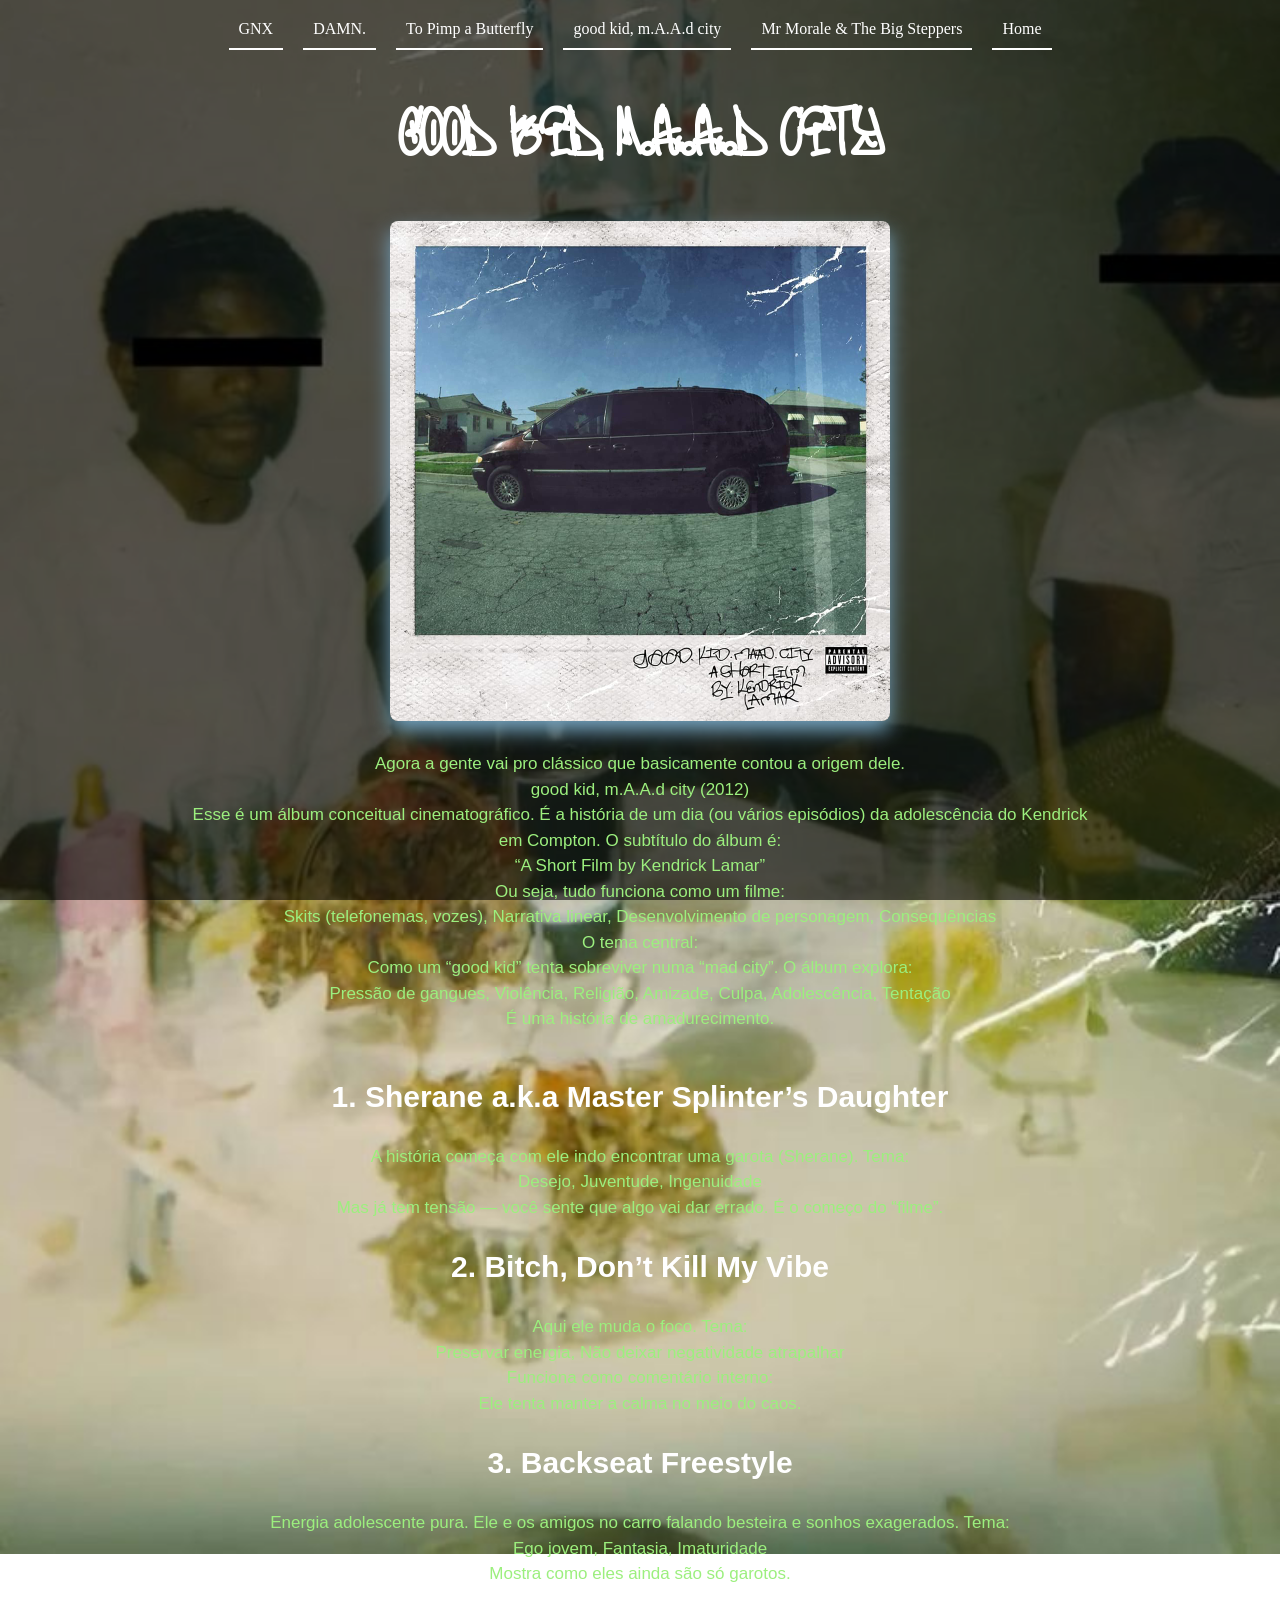
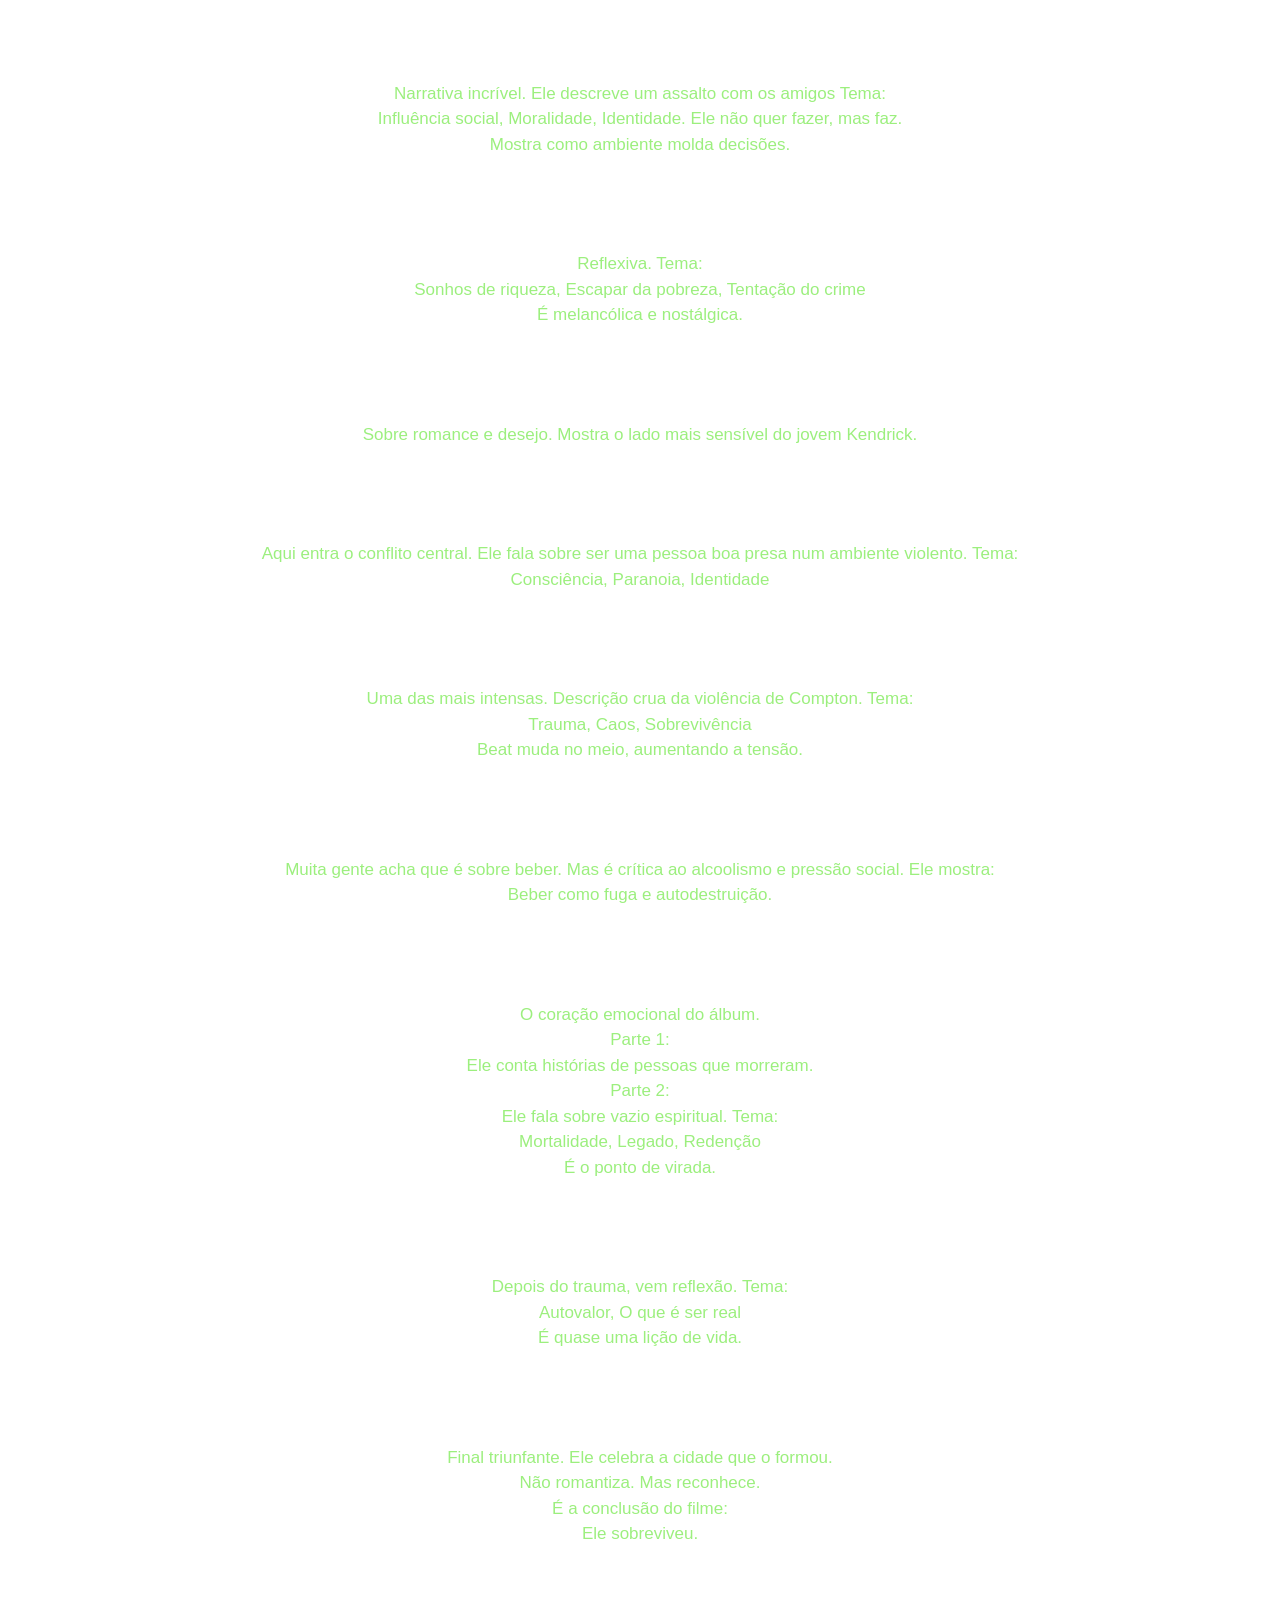
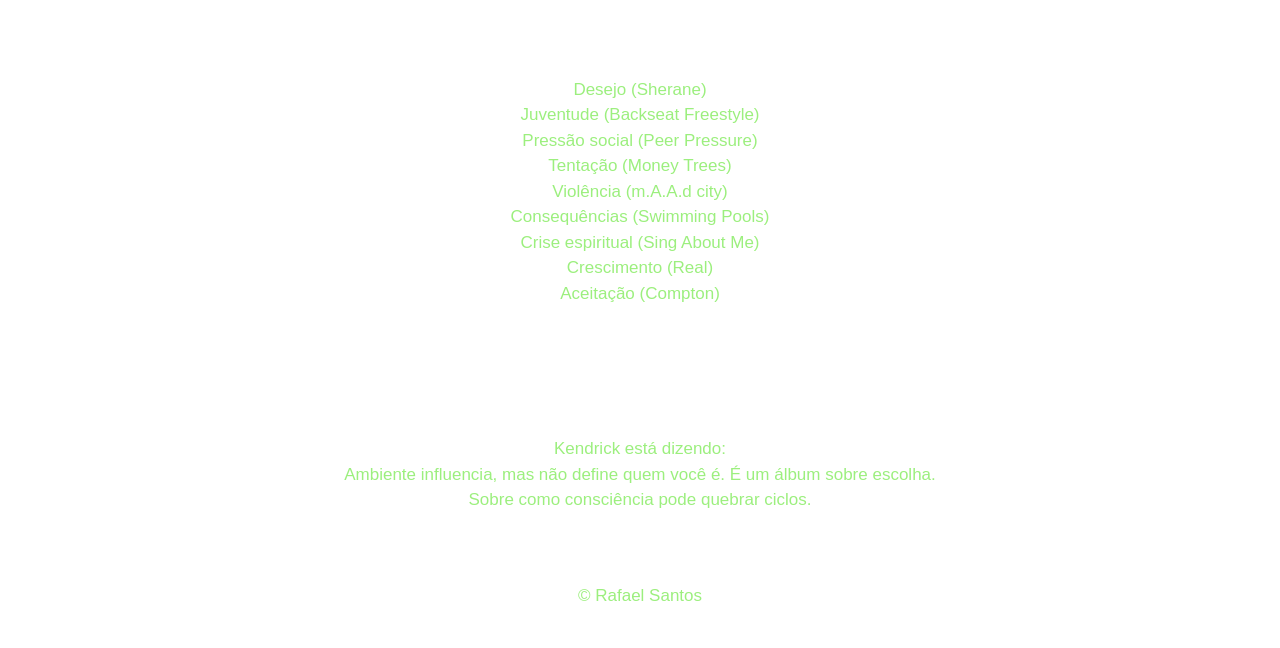
<file: html/good-kid.html>
<!DOCTYPE html>
<html lang="pt-br">
<head>
    <meta charset="UTF-8">
    <meta name="viewport" content="width=device-width, initial-scale=1.0">
    <title>good kid, m.A.A.d city</title>
     <link href="https://fonts.googleapis.com/css2?family=Material+Symbols+Outlined" rel="stylesheet" />
    <link rel="stylesheet" href="../style-retrato/cllr-goodk.css" media="screen and (orientation: portrait)">
    <link rel="stylesheet" href="../style-paissagem/paissagem-goodk.css" media="screen and (orientation: landscape)">
    <link rel="stylesheet" href="../style-all/good-kid.css" media="all">
</head>
<body>
    <header>
        <span id="burger" class="material-symbols-outlined" onclick="clickMenu()">menu</span>
        <menu id="itens">
            <ul>
                <li> <a href="gnx.html">GNX</a></li>
                <li> <a href="damn.html">DAMN.</a></li>
                <li> <a href="to-pimp.html">To Pimp a Butterfly</a></li>
                <li> <a href="good-kid.html">good kid, m.A.A.d city</a></li>
                <li> <a href="mr-morale.html">Mr Morale & The Big Steppers</a></li>
                <li> <a href="index.html">Home</a></li>
            </ul>
        </menu>
    </header>
    <main>
        <article>
            <h1>good Kid, m.A.A.d City</h1>
            <img src="../img/good-kid.jpg" alt="">
            <p>Agora a gente vai pro clássico que basicamente contou a origem dele. <br>
            good kid, m.A.A.d city (2012) <br>
            Esse é um álbum conceitual cinematográfico. É a história de um dia (ou vários episódios) da adolescência do Kendrick em Compton. O subtítulo do álbum é: <br>
            “A Short Film by Kendrick Lamar” <br>
            Ou seja, tudo funciona como um filme: <br>
            Skits (telefonemas, vozes), Narrativa linear, Desenvolvimento de personagem, Consequências <br>
            O tema central: <br>
            Como um “good kid” tenta sobreviver numa “mad city”. O álbum explora: <br>
            Pressão de gangues, Violência, Religião, Amizade, Culpa, Adolescência, Tentação <br>
            É uma história de amadurecimento.</p> <br>

            <h3>1. Sherane a.k.a Master Splinter’s Daughter</h3>
            <p>A história começa com ele indo encontrar uma garota (Sherane). Tema: <br>
            Desejo, Juventude, Ingenuidade <br>
            Mas já tem tensão — você sente que algo vai dar errado. É o começo do “filme”.</p>

            <h3>2. Bitch, Don’t Kill My Vibe</h3>
            <p>Aqui ele muda o foco. Tema: <br>
            Preservar energia, Não deixar negatividade atrapalhar <br>
            Funciona como comentário interno: <br>
            Ele tenta manter a calma no meio do caos.</p>

            <h3>3. Backseat Freestyle</h3>
            <p>Energia adolescente pura. Ele e os amigos no carro falando besteira e sonhos exagerados. Tema: <br>
            Ego jovem, Fantasia, Imaturidade <br>
            Mostra como eles ainda são só garotos.</p>

            <h3>4. The Art of Peer Pressure</h3>
            <p>Narrativa incrível. Ele descreve um assalto com os amigos Tema: <br>
            Influência social, Moralidade, Identidade. Ele não quer fazer, mas faz. <br>
            Mostra como ambiente molda decisões.</p>

            <h3>5. Money Trees (feat. Jay Rock)</h3>
            <p>Reflexiva. Tema: <br>
            Sonhos de riqueza, Escapar da pobreza, Tentação do crime <br>
            É melancólica e nostálgica.</p>

            <h3>6. Poetic Justice (feat. Drake)</h3>
            <p>Sobre romance e desejo. Mostra o lado mais sensível do jovem Kendrick.</p>

            <h3>7. good kid</h3>
            <p>Aqui entra o conflito central. Ele fala sobre ser uma pessoa boa presa num ambiente violento. Tema: <br>
            Consciência, Paranoia, Identidade</p>

            <h3>8. m.A.A.d city (feat. MC Eiht)</h3>
            <p>Uma das mais intensas. Descrição crua da violência de Compton. Tema: <br>
            Trauma, Caos, Sobrevivência <br>
            Beat muda no meio, aumentando a tensão.</p>

            <h3>9. Swimming Pools (Drank)</h3>
            <p>Muita gente acha que é sobre beber. Mas é crítica ao alcoolismo e pressão social. Ele mostra: <br>
            Beber como fuga e autodestruição.</p>

            <h3>10. Sing About Me, I’m Dying of Thirst</h3>
            <p>O coração emocional do álbum. <br>
            Parte 1: <br>
            Ele conta histórias de pessoas que morreram. <br>
            Parte 2: <br>
            Ele fala sobre vazio espiritual. Tema: <br>
            Mortalidade, Legado, Redenção <br>
            É o ponto de virada.</p>

            <h3>11. Real (feat. Anna Wise)</h3>
            <p>Depois do trauma, vem reflexão. Tema: <br>
            Autovalor, O que é ser real <br>
            É quase uma lição de vida.</p>

            <h3>12. Compton (feat. Dr. Dre)</h3>
            <p>Final triunfante. Ele celebra a cidade que o formou. <br>
            Não romantiza. Mas reconhece. <br>
            É a conclusão do filme: <br>
            Ele sobreviveu.</p> <br> <br>

            <h3>Narrativa do Álbum (como filme)</h3>
            <p>Desejo (Sherane) <br>
            Juventude (Backseat Freestyle) <br>
            Pressão social (Peer Pressure) <br> 
            Tentação (Money Trees) <br>
            Violência (m.A.A.d city) <br>
            Consequências (Swimming Pools) <br>
            Crise espiritual (Sing About Me) <br>
            Crescimento (Real) <br>
            Aceitação (Compton)</p> <br> <br>

            <h3>Mensagem Principal</h3>
            <p>Kendrick está dizendo: <br>
            Ambiente influencia, mas não define quem você é. É um álbum sobre escolha. <br>
            Sobre como consciência pode quebrar ciclos.</p>
        </article>
    </main>
    <footer>
        <p>© Rafael Santos</p>
    </footer>
    <script>
        function clickMenu(){
           if (itens.style.display == 'block'){
                itens.style.display = 'none'
           } else {
                itens.style.display = 'block'
           }
           const menu = document.getElementById('itens')
           menu.classList.toggle('aberto')
        }

        function updateBackgroundDarkness() {
            if (window.matchMedia('(max-width: 430px)').matches) {
                document.documentElement.style.setProperty('--scroll-darkness', '0.60')
                return
            }
            const maxScroll = document.documentElement.scrollHeight - window.innerHeight
            const progress = maxScroll > 0 ? window.scrollY / maxScroll : 0
            const darkness = 0.60 + (progress * 0.25)
            document.documentElement.style.setProperty('--scroll-darkness', darkness.toFixed(3))
        }

        window.addEventListener('scroll', updateBackgroundDarkness)
        window.addEventListener('load', updateBackgroundDarkness)
    </script>
</body>
</html>
</file>
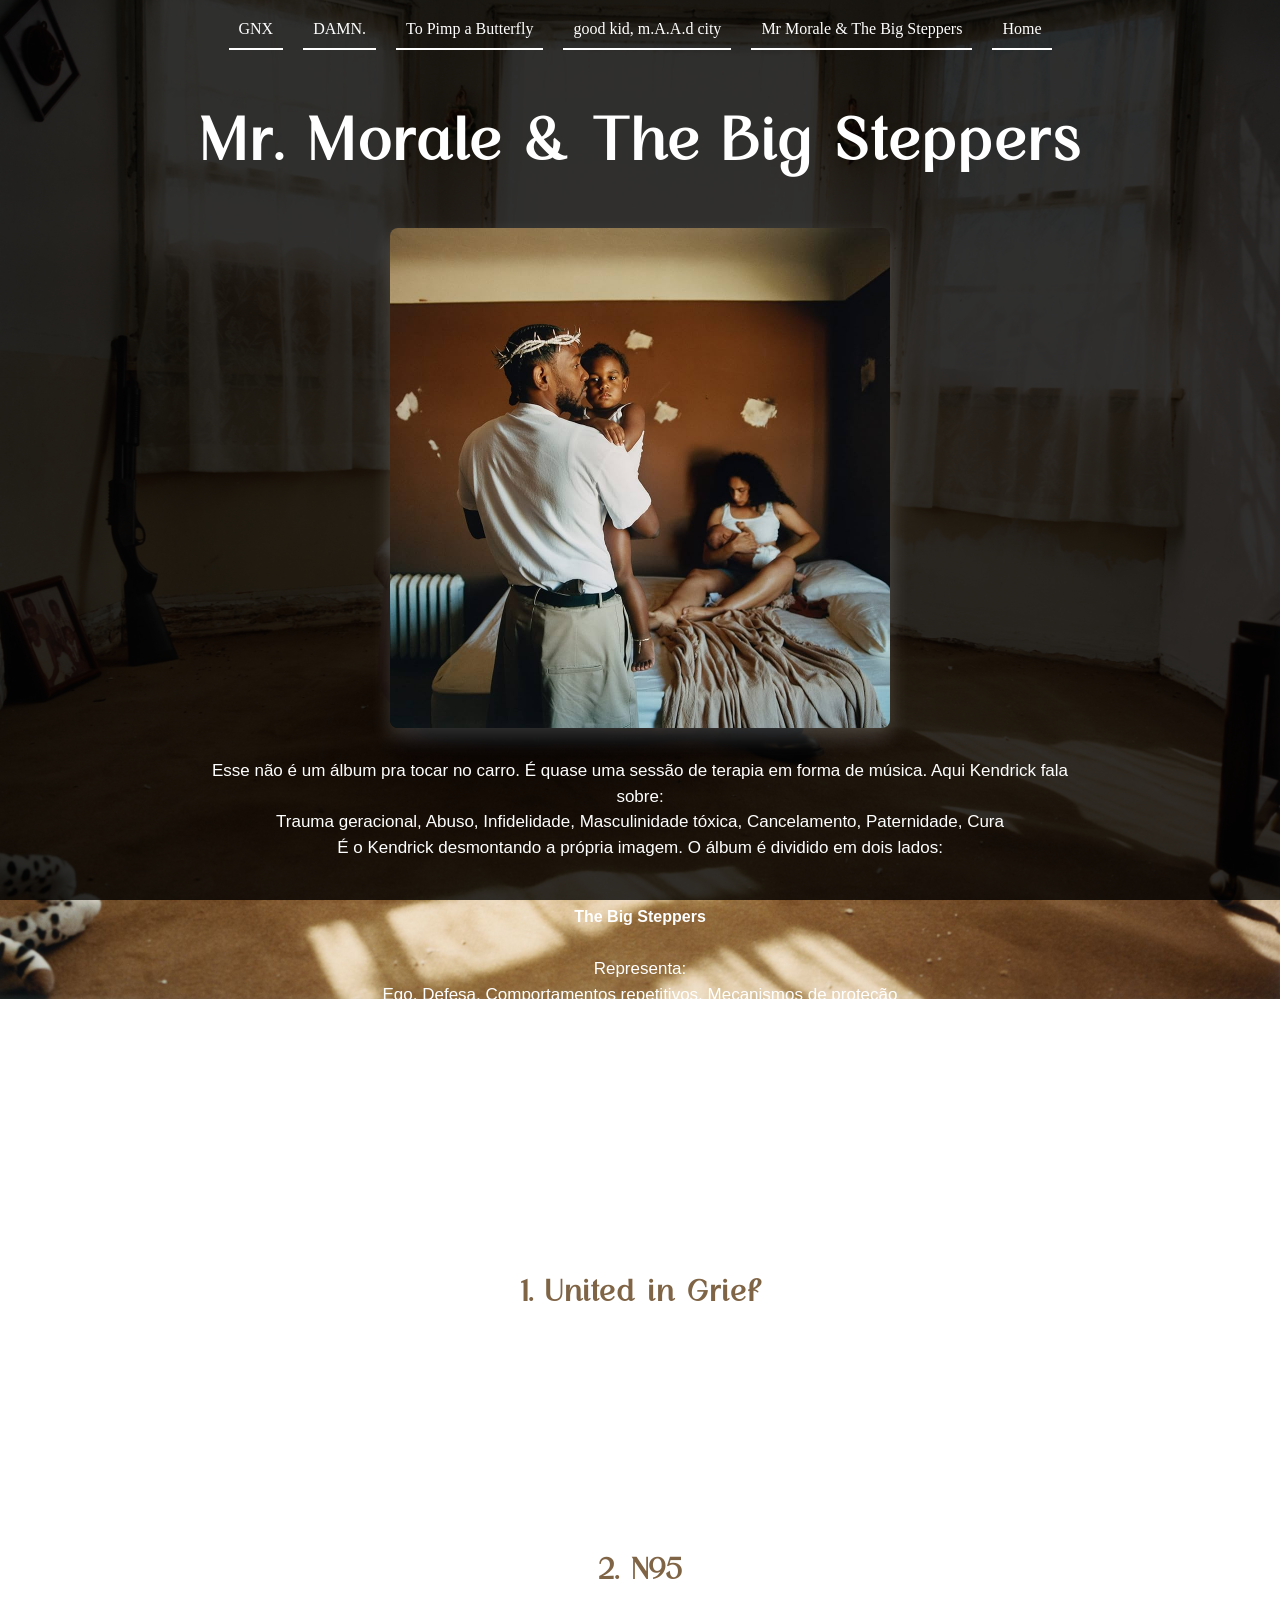
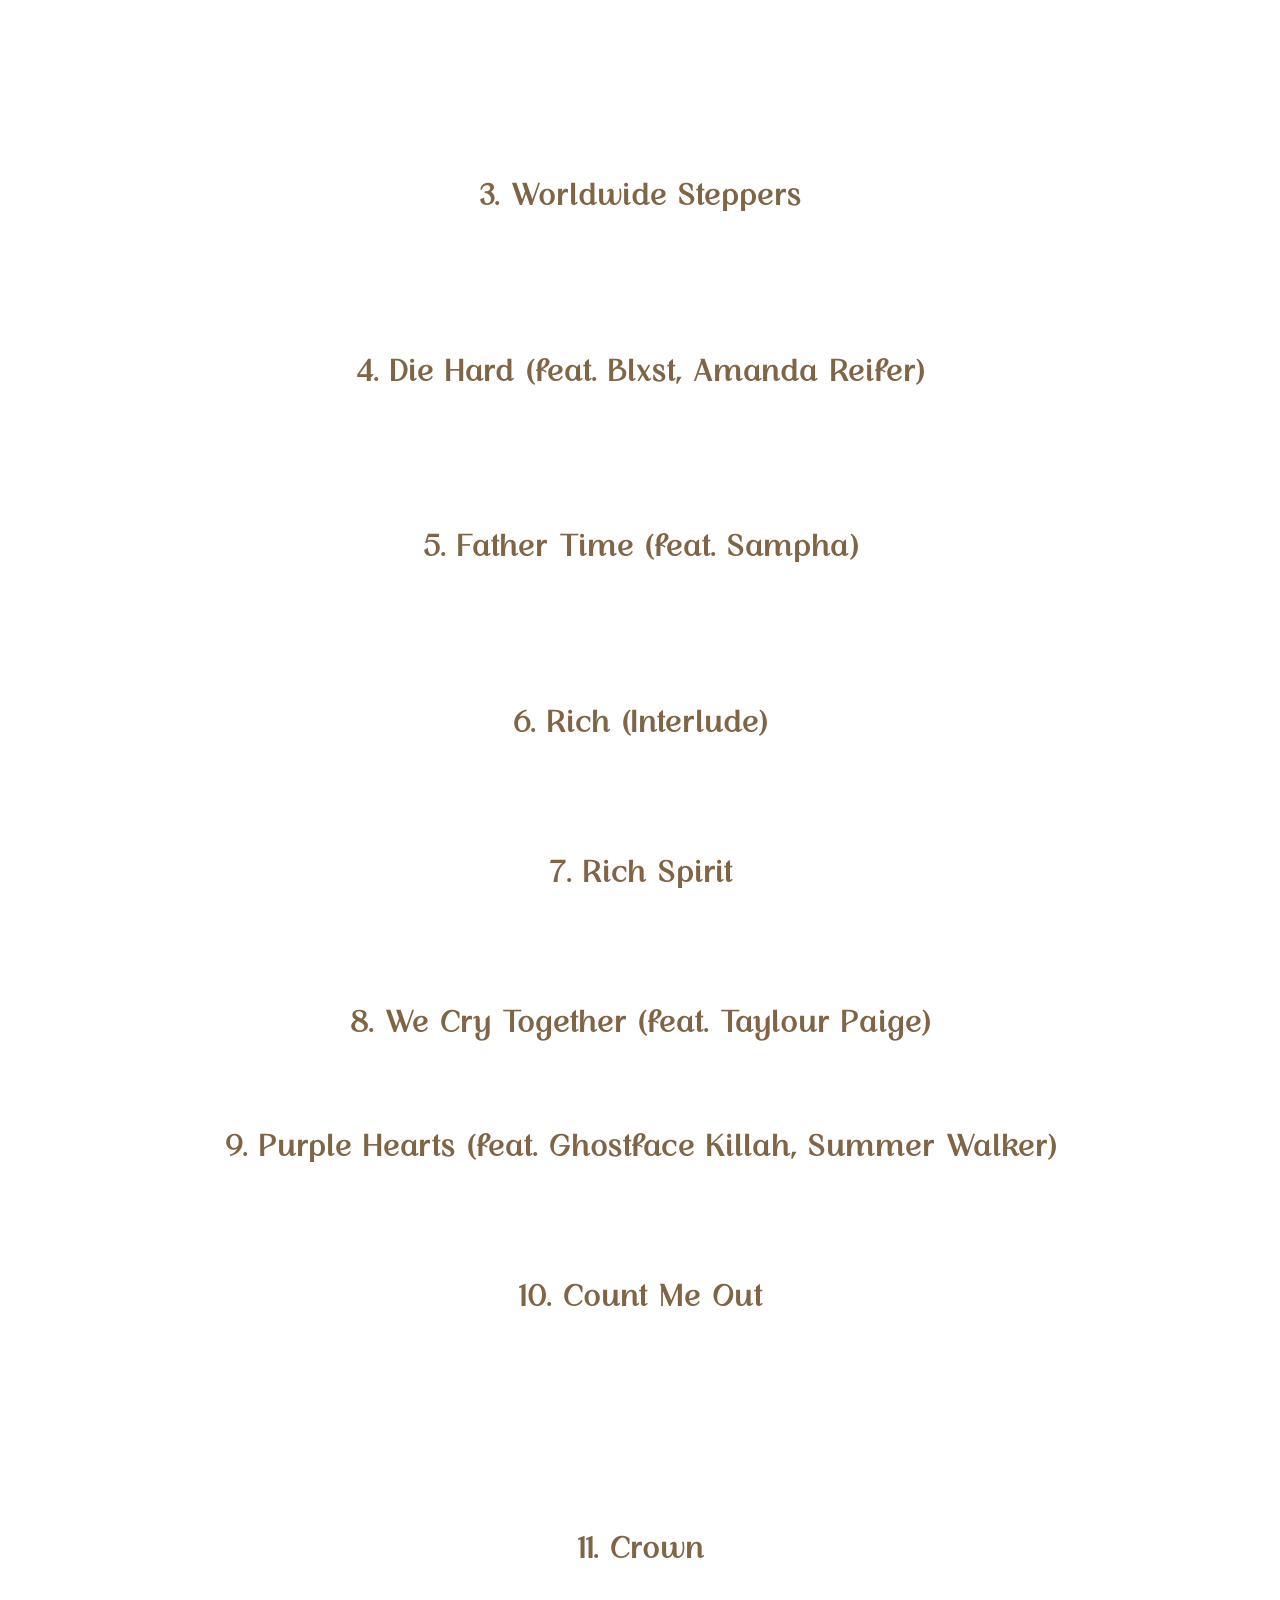
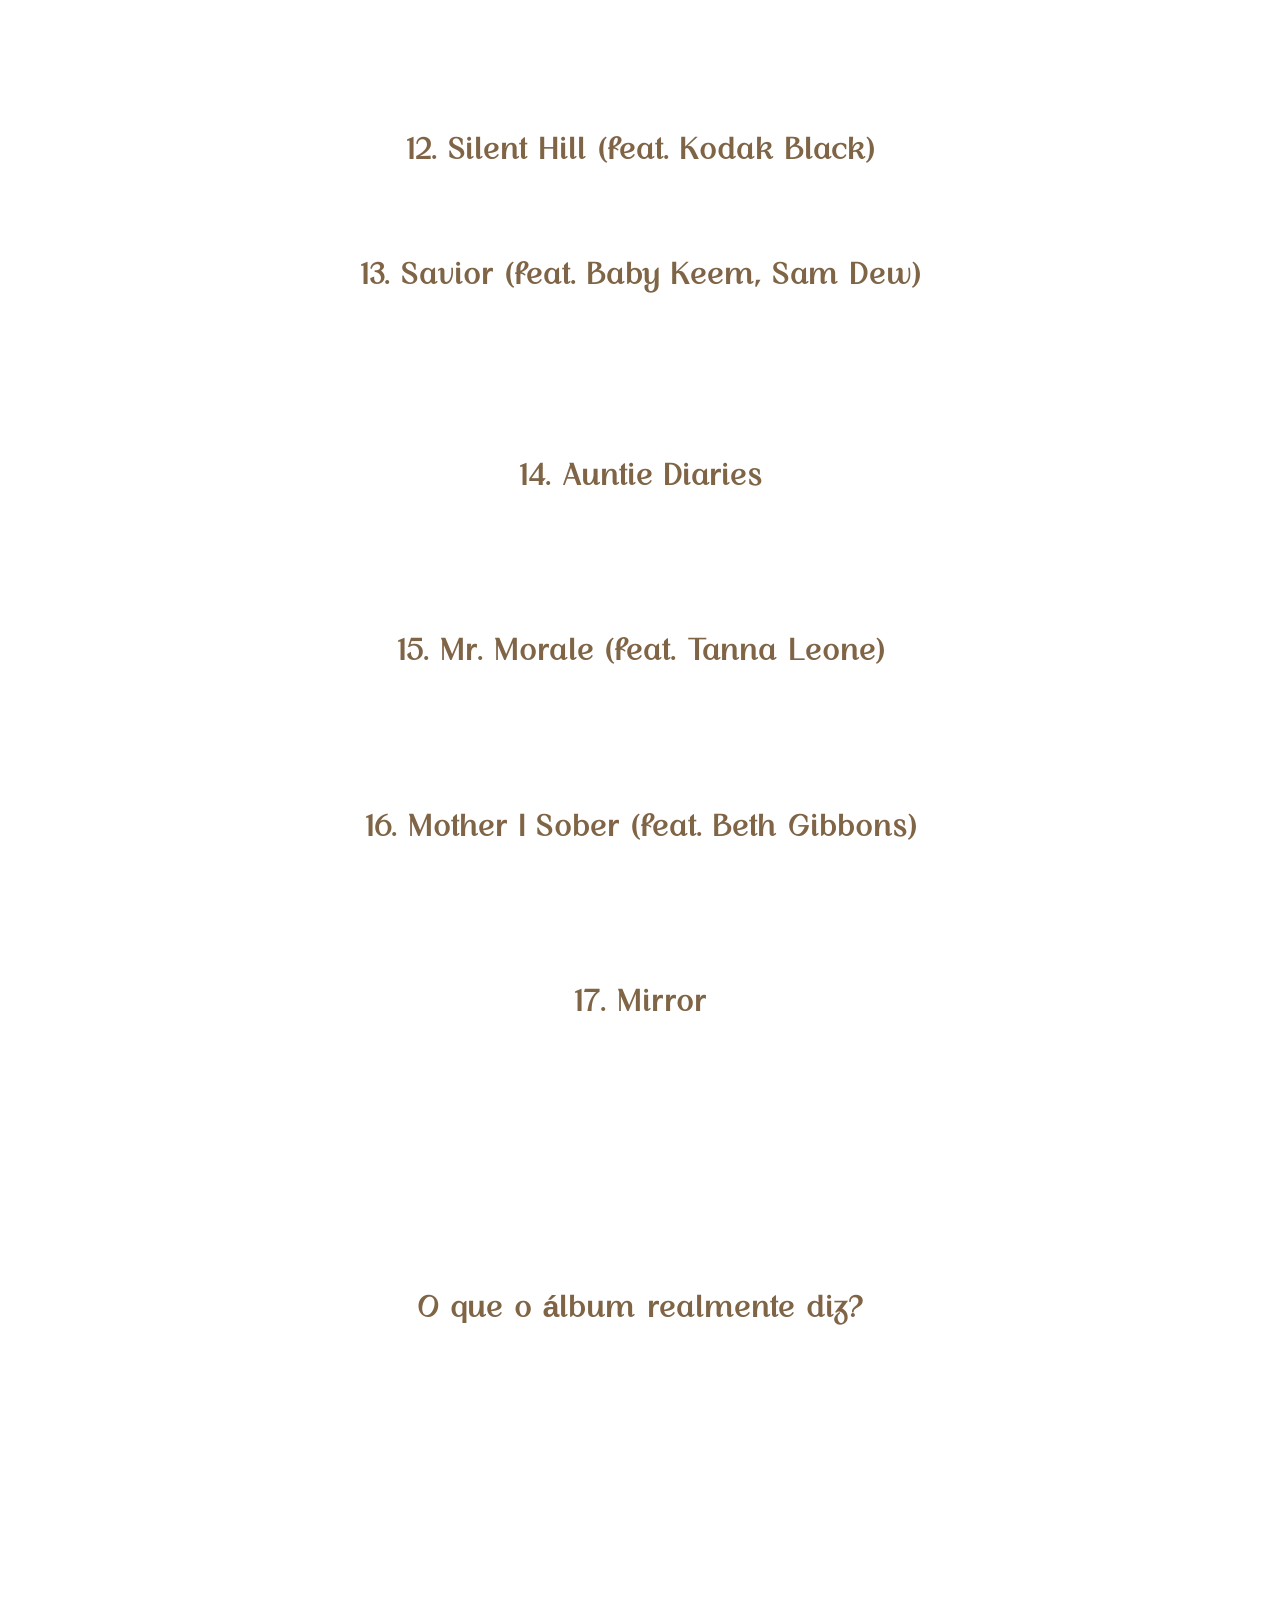
<file: html/mr-morale.html>
<!DOCTYPE html>
<html lang="pt-br">
<head>
    <meta charset="UTF-8">
    <meta name="viewport" content="width=device-width, initial-scale=1.0">
    <title>Mr Morale & The Big Steppers</title>
    <link href="https://fonts.googleapis.com/css2?family=Material+Symbols+Outlined" rel="stylesheet" />
    <link rel="stylesheet" href="../style-retrato/cllr-mrmorale.css" media="screen and (orientation: portrait)">
    <link rel="stylesheet" href="../style-paissagem/paissagem-mrmorale.css" media="screen and (orientation: landscape)">
    <link rel="stylesheet" href="../style-all/mr-morale.css" media="all">
</head>
<body>
    <header>
         <span id="burger" class="material-symbols-outlined" onclick="clickMenu()">menu</span>
        <menu id="itens">
            <ul>
                <li> <a href="gnx.html">GNX</a></li>
                <li> <a href="damn.html">DAMN.</a></li>
                <li> <a href="to-pimp.html">To Pimp a Butterfly</a></li>
                <li> <a href="good-kid.html">good kid, m.A.A.d city</a></li>
                <li> <a href="mr-morale.html">Mr Morale & The Big Steppers</a></li>
                <li> <a href="index.html">Home</a></li>
            </ul>
        </menu>
    </header>
    <main>
        <article>
            <h1>Mr. Morale & The Big Steppers</h1>
            <img src="../img/mr-morale.jpg" alt="">
            <p>Esse não é um álbum pra tocar no carro. É quase uma sessão de terapia em forma de música. Aqui Kendrick fala sobre: <br>
            Trauma geracional, Abuso, Infidelidade, Masculinidade tóxica, Cancelamento, Paternidade, Cura <br>
            É o Kendrick desmontando a própria imagem. O álbum é dividido em dois lados: </p> <br>

            <h4>The Big Steppers</h4>

            <p>Representa: <br>
            Ego, Defesa, Comportamentos repetitivos, Mecanismos de proteção</p> <br>

            <h4>Mr. Morale</h4>

            <p>Representa: <br>
            Vulnerabilidade, Terapia, Cura, Responsabilidade <br>
            É como se fosse: <br>
            Persona pública vs. Homem real.</p> <br> <br>

            <h3>1. United in Grief</h3>
            <p>Ele começa falando: <br> <br>

            “Eu tenho mil hábitos pra lidar com a dor.” <br> <br>

            Tema: <br>
            Consumo, Sexo, Compras, Trabalho <br>
            Ele mostra como sucesso não resolve trauma.</p>

            <h3>2. N95</h3>
            <p>“Take off the fake deep.” <br> <br>
            Ele manda tirar: <br>
            Ego, Status, Aparência <br>
            É crítica à superficialidade, inclusive dele mesmo.</p>

            <h3>3. Worldwide Steppers</h3>
            <p>Extremamente desconfortável. Ele fala sobre: <br>
            Desejos reprimidos, Racismo, Fetiches, Culpa <br>
            É propositalmente perturbadora.</p>

            <h3>4. Die Hard (feat. Blxst, Amanda Reifer)</h3>
            <p>Sobre confiança no relacionamento. Pergunta: <br> <br>
            “Você ainda vai me amar quando eu estiver vulnerável?”</p>

            <h3>5. Father Time (feat. Sampha)</h3>
            <p>Uma das mais importantes. Ele fala sobre o pai ensinando ele a ser duro. Tema: <br>
            Masculinidade, Repressão emocional, Dificuldade de demonstrar afeto <br>
            É sobre como homens aprendem a não chorar.</p>

            <h3>6. Rich (Interlude)</h3>
            <p>Mostra Kodak Black falando. Representa: <br>
            Trauma sem tratamento.</p>

            <h3>7. Rich Spirit</h3>
            <p>Ele fala sobre riqueza espiritual vs material. <br>
            Menos ostentação. Mais consciência.</p>

            <h3>8. We Cry Together (feat. Taylour Paige)</h3>
            <p>Uma briga tóxica crua, É desconfortável, Sem filtro, Quase teatro. Mostra relacionamento destrutivo.</p>

            <h3>9. Purple Hearts (feat. Ghostface Killah, Summer Walker)</h3>
            <p>Sobre imperfeição no amor. Amor machuca. <br>
            Mas ainda é necessário.</p>

            <h3>10. Count Me Out</h3>
            <p>Ele fala sobre: <br>
            Ansiedade, Medo, Auto-sabotagem <br> <br>

            “Eu me amo.” <br> <br>

            É uma afirmação de cura.</p>

            <h3>11. Crown</h3>
            <p>“Você não pode agradar todo mundo.” <br> <br>

            Aqui ele aceita: <br>
            Ele não é salvador. Isso é importante porque por anos colocaram ele como voz moral do rap.</p> 

            <h3>12. Silent Hill (feat. Kodak Black)</h3>
            <p>Vibe mais leve. Mas ainda fala sobre manter energia limpa e evitar distração.</p>

            <h3>13. Savior (feat. Baby Keem, Sam Dew)</h3>
            <p>“Eu não sou seu salvador.” <br> <br>

            Ele destrói a ideia de que artistas devem ser líderes espirituais. Mensagem: <br>
            Não idolatre celebridades.</p>

            <h3>14. Auntie Diaries</h3>
            <p>Extremamente corajosa. Ele fala sobre: <br>
            Parentes trans, Linguagem ofensiva, Aprendizado, Evolução <br>
            É sobre errar e crescer.</p>

            <h3>15. Mr. Morale (feat. Tanna Leone)</h3>
            <p>Ele confronta: <br>
            Trauma geracional, Cultura de violência, Padrões herdados <br>
            É o ponto mais terapêutico do álbum.</p>

            <h3>16. Mother I Sober (feat. Beth Gibbons)</h3>
            <p>Talvez a música mais pesada da carreira dele. Ele fala sobre: <br>
            Abuso, Silêncio familiar, Trauma transmitido, Cura, Ele chora, Admite dor, Perdoa. <br>
            É libertador.</p>

            <h3>17. Mirror</h3>
            <p>Fecha com: <br> <br>

            “Eu escolho a mim mesmo.” <br> <br>

            Depois de anos sendo “voz do povo”, ele decide: <br>
            Priorizar sua própria saúde mental.</p> <br> <br> <br>

            <h3>O que o álbum realmente diz?</h3>
            <p>Kendrick está dizendo: <br>
            Eu não sou perfeito, Eu não sou salvador, Eu sou um homem quebrado tentando curar a si mesmo. <br>
            É o álbum mais vulnerável dele. <br>
            Sem personagens, Sem metáforas grandiosas, Sem discurso político pesado, Só trauma. <br>
            E tentativa de cura.</p>
        </article>
    </main>
    <footer>
        <p>© Rafael Santos</p>
    </footer>
    <script>
        function clickMenu(){
           if (itens.style.display == 'block'){
                itens.style.display = 'none'
           } else {
                itens.style.display = 'block'
           }
           const menu = document.getElementById('itens')
           menu.classList.toggle('aberto')
        }

        function updateBackgroundDarkness() {
            if (window.matchMedia('(max-width: 430px)').matches) {
                document.documentElement.style.setProperty('--scroll-darkness', '0.80')
                return
            }
            const maxScroll = document.documentElement.scrollHeight - window.innerHeight
            const progress = maxScroll > 0 ? window.scrollY / maxScroll : 0
            const darkness = 0.80 + (progress * 0.10)
            document.documentElement.style.setProperty('--scroll-darkness', darkness.toFixed(3))
        }

        window.addEventListener('scroll', updateBackgroundDarkness)
        window.addEventListener('load', updateBackgroundDarkness)
    </script>
</body>
</html>
</file>
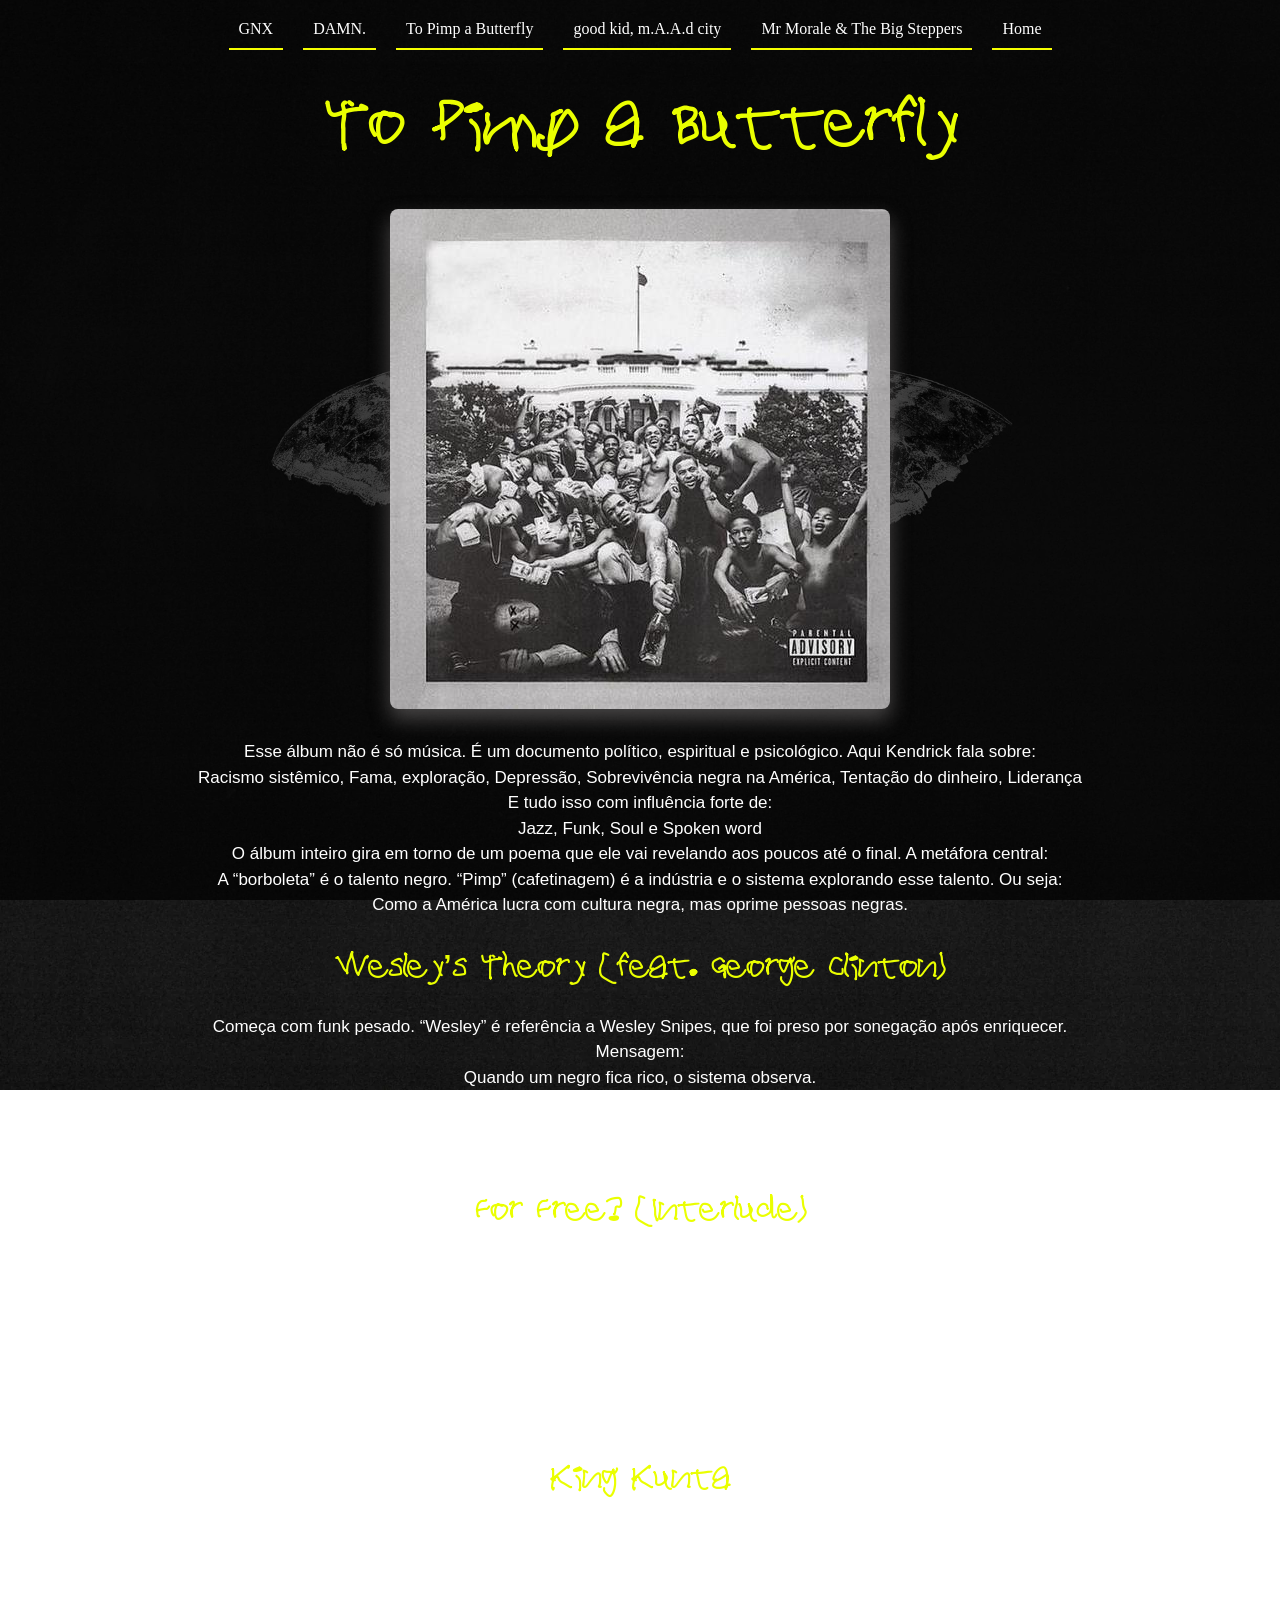
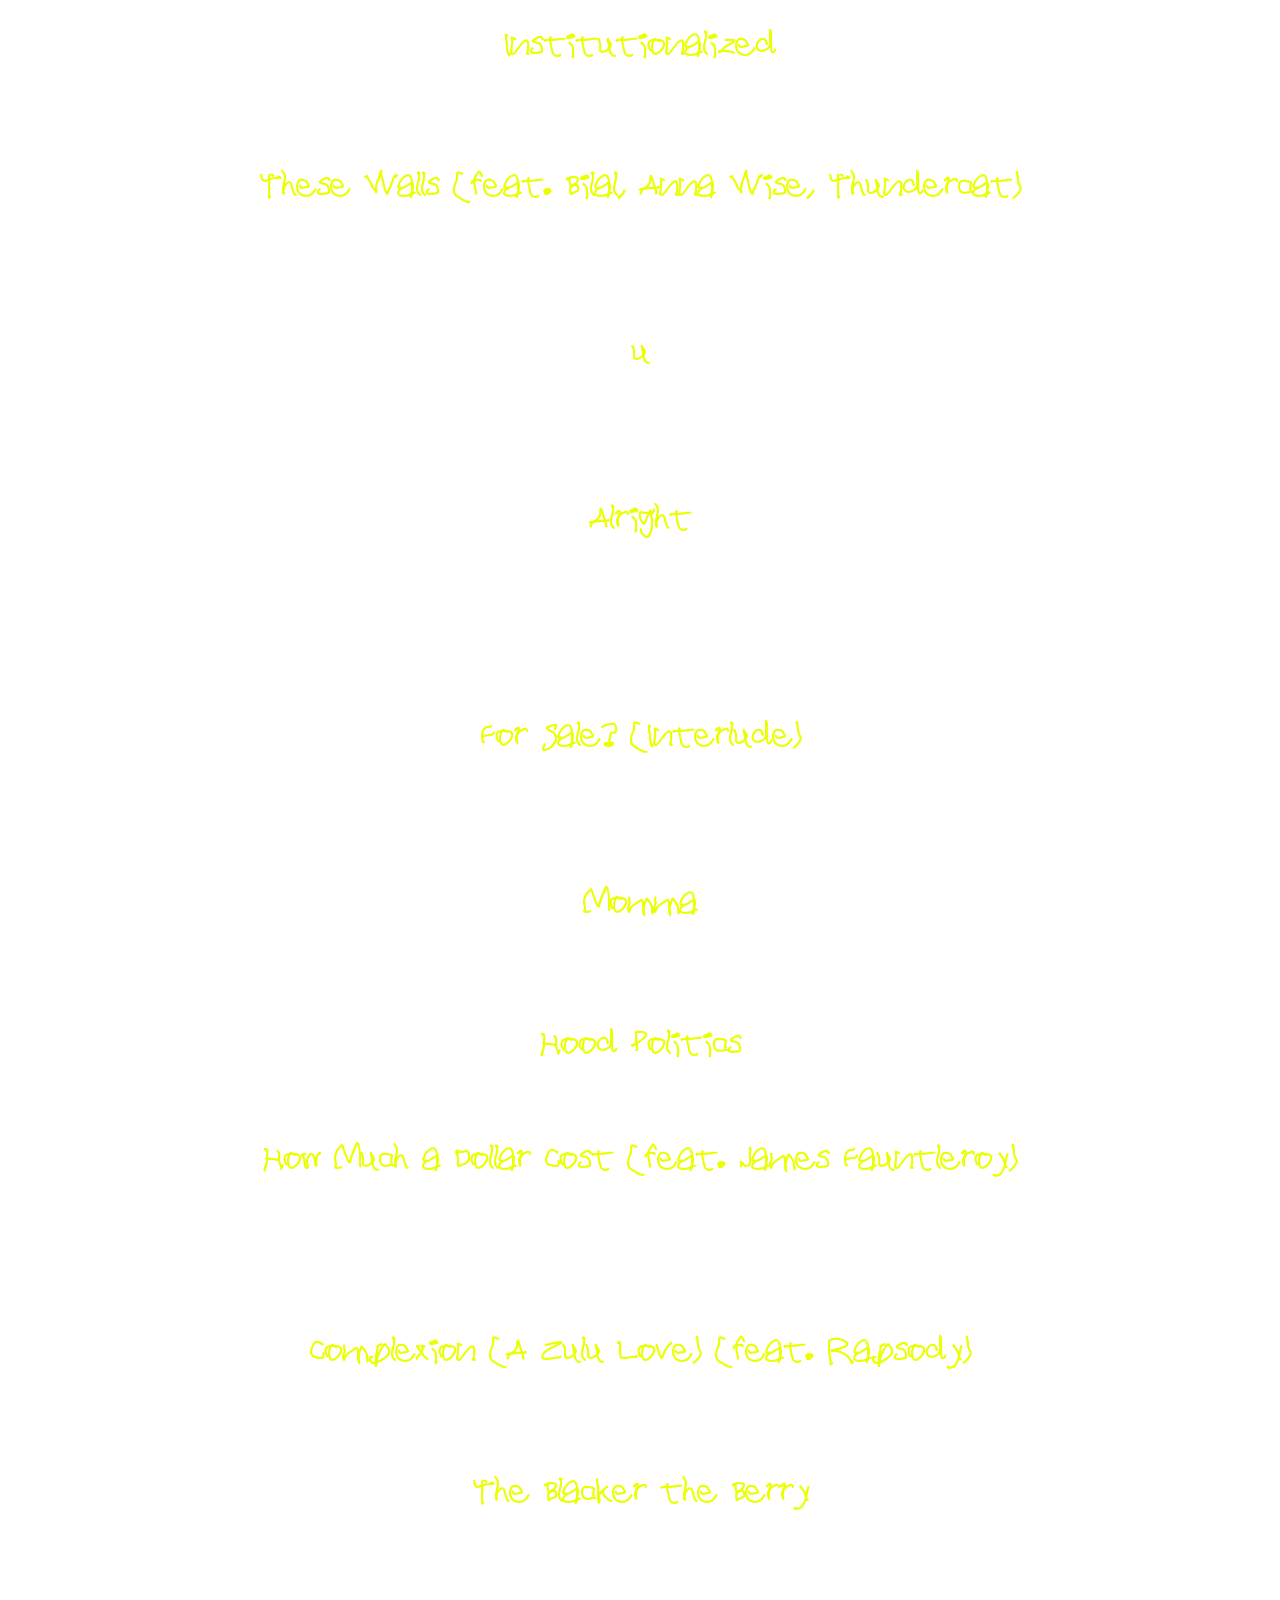
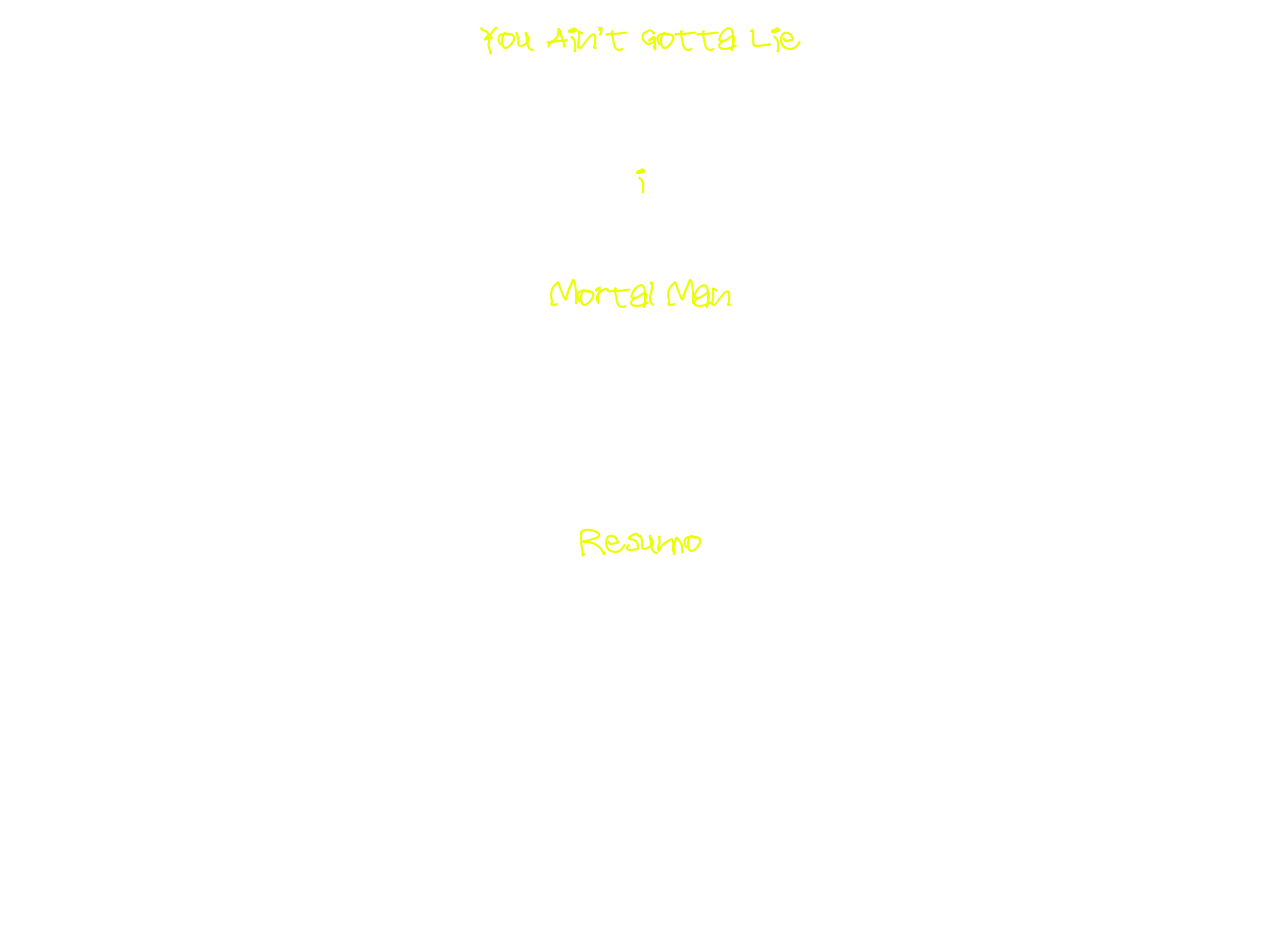
<file: html/to-pimp.html>
<!DOCTYPE html>
<html lang="pt-br">
<head>
    <meta charset="UTF-8">
    <meta name="viewport" content="width=device-width, initial-scale=1.0">
    <title>To pimp a butterfly</title>
    <link href="https://fonts.googleapis.com/css2?family=Material+Symbols+Outlined" rel="stylesheet" />
    <link rel="stylesheet" href="../style-retrato/cllr-tpab.css" media="screen and (orientation: portrait)">
    <link rel="stylesheet" href="../style-paissagem/paissagem-tpab.css" media="screen and (orientation: landscape)">
    <link rel="stylesheet" href="../style-all/to-pimp.css" media="all">
</head>
<body>
    <header>
        <span id="burger" class="material-symbols-outlined" onclick="clickMenu()">menu</span>
        <menu id="itens">
            <ul>
                <li> <a href="gnx.html">GNX</a></li>
                <li> <a href="damn.html">DAMN.</a></li>
                <li> <a href="to-pimp.html">To Pimp a Butterfly</a></li>
                <li> <a href="good-kid.html">good kid, m.A.A.d city</a></li>
                <li> <a href="mr-morale.html">Mr Morale & The Big Steppers</a></li>
                <li> <a href="index.html">Home</a></li>
            </ul>
        </menu>
    </header>
    <main>
        <article>
            <h1>To Pimp a Butterfly</h1>
            <img src="../img/To_Pimp_a_Butterfly.jpg" alt="">
            <p>Esse álbum não é só música. É um documento político, espiritual e psicológico. Aqui Kendrick fala sobre: <br>
            Racismo sistêmico, Fama, exploração, Depressão, Sobrevivência negra na América, Tentação do dinheiro, Liderança <br>
            E tudo isso com influência forte de: <br>
            Jazz, Funk, Soul e Spoken word <br>
            O álbum inteiro gira em torno de um poema que ele vai revelando aos poucos até o final. A metáfora central: <br>
            A “borboleta” é o talento negro. “Pimp” (cafetinagem) é a indústria e o sistema explorando esse talento. Ou seja: <br>
            Como a América lucra com cultura negra, mas oprime pessoas negras.</p>

            <h3> Wesley’s Theory (feat. George Clinton)</h3>
            <p>Começa com funk pesado. “Wesley” é referência a Wesley Snipes, que foi preso por sonegação após enriquecer. Mensagem: <br>
            Quando um negro fica rico, o sistema observa. <br>
            Tema: <br>
            Tentação do dinheiro, Capitalismo, Armadilha da fama <br>
            Ele mostra que sucesso pode ser uma prisão.</p>

            <h3> For Free? (Interlude)</h3>
            <p>Jazz caótico. É uma discussão metafórica: <br>
            Uma mulher representa a América exigindo produtividade. Kendrick responde: <br> <br>

            “Isso dick ain’t free!” <br> <br>

            Ele está dizendo: <br>
            Minha cultura, meu talento, minha mente não são gratuitos. É crítica à exploração cultural.</p>

            <h3> King Kunta</h3>
            <p>Referência a Kunta Kinte (personagem escravizado). Tema: <br>
            Orgulho negro, Superação, Liderança no rap <br>
            Ele compara escravidão histórica com exploração moderna. É quase um hino.</p>

            <h3> Institutionalized</h3>
            <p>Sobre mentalidade de sobrevivência. Mesmo rico, ele ainda pensa como alguém da periferia. Trauma não desaparece com dinheiro.</p>

            <h3> These Walls (feat. Bilal, Anna Wise, Thundercat)</h3>
            <p>“Paredes” podem ser: <br>
            Prisão, Casa, Corpo feminino, Mente <br>
            Ele mistura sexualidade com culpa e vingança. É complexa e cheia de camadas.</p>
            <h3> u</h3>
            <p>Um dos momentos mais pesados da carreira dele. Ele está bêbado, chorando, se xingando. Tema: <br>
            Depressão, Culpa, Sobrevivência <br>
            Ele se culpa por não salvar amigos da violência. É brutal emocionalmente.</p>
            <h3> Alright</h3>
            <p>Virou hino do movimento Black Lives Matter. <br> <br>

            “we gon’ be alright” <br> <br>

            É esperança no meio do caos. É fé coletiva.</p>

            <h3> For Sale? (Interlude)</h3>
            <p>Aqui aparece “Lucy” (Lúcifer). Lucy representa: <br>
            Tentação, Indústria, Ego <br>
            Ela tenta convencer Kendrick a vender a alma.</p>

            <h3> Momma</h3>
            <p>Ele volta pra África espiritualmente. Percebe que conhecimento verdadeiro não é fama. <br>
            É identidade e história.</p>

            <h3> Hood Politics</h3>
            <p>Ele compara política americana com política de bairro. Mostra como corrupção e ego existem em todos níveis.</p>

            <h3> How Much a Dollar Cost (feat. James Fauntleroy)</h3>
            <p>Baseado em história real. Ele ignora um mendigo que depois revela ser Deus. Tema: <br>
            Ego, Julgamento, Espiritualidade <br>
            Pergunta: <br>
            Quanto custa sua compaixão?</p>

            <h3> Complexion (A Zulu Love) (feat. Rapsody)</h3>
            <p>Sobre colorismo. Valoriza todos os tons de pele negra. <br>
            Mensagem: Unidade racial.</p>

            <h3> The Blacker the Berry</h3>
            <p>Extremamente agressiva. Fala sobre racismo, hipocrisia e violência. No final ele admite: <br>
            Também é parte do problema ao perpetuar violência interna. É autocrítica poderosa.</p> 

            <h3> You Ain’t Gotta Lie</h3>
            <p>Mensagem simples: <br>
            Seja você mesmo. Não precisa fingir.</p>

            <h3> i</h3>
            <p>Versão ao vivo. Sobre autoestima e amor próprio. Contrasta totalmente com “u”. Dualidade novamente.</p>

            <h3> Mortal Man</h3>
            <p>Fecha com o poema completo. Ele revela toda a metáfora da borboleta. Depois ele “entrevista” 2Pac (editando áudio antigo). Ele pergunta: <br>
            O que acontece quando líderes morrem? <br>
            Álbum termina com silêncio.</p> <br> <br> <br>

            <h3>Resumo</h3>
            <p>Durante o álbum ele revela partes: <br>
            Quando eu estava confuso… <br>
            Quando Lucy me seduziu… <br>
            Eu tentei pimp a butterfly… <br>
            No final entendemos: <br>
            Ele quase deixou o sistema explorar sua arte. Mas ele escolheu consciência. <br>
            Por que é tão importante? Porque não é só rap. É sociologia, É psicologia, É espiritualidade, É história negra americana. Enquanto DAMN. é conflito interno, TPAB é conflito sistêmico.</p>
        </article>
    </main>
    <footer>
        <p>© Rafael Santos</p>
    </footer>
    <script>
        function clickMenu(){
           if (itens.style.display == 'block'){
                itens.style.display = 'none'
           } else {
                itens.style.display = 'block'
           }
           const menu = document.getElementById('itens')
           menu.classList.toggle('aberto')
        }

        function updateBackgroundDarkness() {
            const maxScroll = document.documentElement.scrollHeight - window.innerHeight
            const progress = maxScroll > 0 ? window.scrollY / maxScroll : 0
            const darkness = 0.70 + (progress * 0.25)
            document.documentElement.style.setProperty('--scroll-darkness', darkness.toFixed(3))
        }

        window.addEventListener('scroll', updateBackgroundDarkness)
        window.addEventListener('load', updateBackgroundDarkness)
    </script>
</body>
</html>
</file>
<file: style-all/style.css>
*{
    margin: 0;
    padding: 0;

}

body {
    width: 100vw;
    min-height: 100vh;
    background-image: url('../img/foto-back-home.jpg');
    background-size: cover;
    background-position: center;
    background-repeat: no-repeat;
    background-attachment: fixed;
    overflow-x: hidden;
    position: relative;
}

body::before{
    content: "";
    position: fixed;
    inset: 0;
    background: rgba(0, 0, 0, 0.94);
    pointer-events: none;
    z-index: 0;
}

body > *{
    position: relative;
    z-index: 1;
}

header{
    text-align: center;
    display: block;
}

menu > ul > li > a{
    position: relative;
    display: block;
    padding: 10px;
    text-decoration: none;
    border-bottom: 2px solid gray;
    transition: background-color 0.3s ease 0.1s, color 0.3s ease 0.1s;
    color: white;
}

menu > ul > li > a::after{
    content: "";
    position: absolute;
    left: 0;
    bottom: 0;
    width: 0;
    height: 2px;
    background: black;
    transition: width 0.4s ease;
}

menu > ul > li > a:hover{
    background-color: white;
    color: black;
}

menu > ul > li > a:hover::after{
    width: 100%;
}

h1{
    text-align: center;
    padding: 40px;
    text-shadow: 1px 1px 2px white;
    font-family: 'Segoe UI', Tahoma, Geneva, Verdana, sans-serif;
    color: white;
}

p{
    max-width: 64vw;
    margin: 0 auto;
    text-align: center;
    padding-bottom: 20px;
    font-family: Cambria, Cochin, Georgia, Times, 'Times New Roman', serif;
    color: white;
}

main{
    padding-bottom: 20px;
}

article{
    padding-bottom: 30px;
}

footer{
    padding: 40px;
}

@media screen and (max-width: 768px){
    h1{
        font-size: clamp(1.9rem, 10vw, 2.6rem);
        padding: 24px 12px;
    }

    p{
        max-width: 88vw;
        font-size: 0.95rem;
        line-height: 1.45em;
        padding-bottom: 12px;
    }

    footer{
        padding: 24px 12px;
    }
}

@media screen and (max-width: 430px){
    body{
        background-image: url('../img/foto-home-cllr.jpeg');
        background-size: 108% auto;
        background-repeat: no-repeat;
        background-position: center top;
        background-attachment: scroll;
    }
}
</file>
<file: style-retrato/cllr-home.css>
menu{
    overflow: hidden;
    max-height: 0;
    transition: max-height 0.4s ease;
}

menu.aberto{
    max-height: 500px;
}

menu > ul{
    list-style-type: none;
    display: flex;
    flex-direction: column;
    gap: 20px;
    justify-content: center;
    padding-top: 10px;
}

#burger{
    position: relative;
    display: inline-block;
    background-color: black;
    color: white;
    cursor: pointer;
    padding: 10px;
    transition: background-color 0.5s ease, color 0.3s ease, transform 0.4s ease;
}

#burger::after{
    content: "";
    position: absolute;
    left: 0;
    bottom: 0;
    width: 0;
    height: 2px;
    background: rgb(255, 255, 255);
    transition: width 0.4s ease;
}

#burger:hover{
    background-color: rgb(0, 0, 0);
    color: rgb(255, 255, 255);
    border-radius: 4px;
}

#burger:hover::after{
    width: 100%;
}

#burger:active{
    transform: scale(0.95);
}

.home-artist-img{
    width: clamp(220px, 68vw, 420px);
    height: auto;
    display: block;
    margin: 0 auto;
    padding: 16px;
    border-radius: 50%;
    box-shadow: 0 8px 12px rgba(255, 255, 255, 0.392);
}
</file>
<file: style-paissagem/paissagem-home.css>
menu{
    display: block;
}

menu > ul{
    list-style-type: none;
    display: flex;
    gap: 20px;
    justify-content: center;
    padding-top: 10px;
}

.home-artist-img{
    width: clamp(240px, 42vw, 560px);
    height: auto;
    display: block;
    margin: 0 auto;
    padding: clamp(12px, 3vw, 36px);
    border-radius: 50%;
    box-shadow: 0 10px 20px rgba(255, 255, 255, 0.693);
    
}

#burger{
    display: none;
}

@media screen and (max-width: 900px){
    #burger{
        display: inline-flex;
        align-items: center;
        justify-content: center;
        width: 44px;
        height: 44px;
        background-color: black;
        color: white;
        cursor: pointer;
        font-size: 32px;
        line-height: 1;
        border-radius: 4px;
        border: 1px solid white;
    }

    menu#itens{
        display: none;
        overflow: hidden;
        max-height: 0;
        transition: max-height 0.4s ease;
    }

    menu#itens.aberto{
        display: block;
        max-height: 500px;
    }

    menu > ul{
        flex-direction: column;
        gap: 8px;
    }
}

@media screen and (min-width: 901px){
    #burger{
        display: none;
    }

    menu#itens{
        display: block !important;
        max-height: none;
        overflow: visible;
    }
}
</file>
<file: style-retrato/cllr-damn.css>
menu{
    overflow: hidden;
    max-height: 0;
    transition: max-height 0.4s ease;
}

menu.aberto{
    max-height: 500px;
}

menu > ul{
    list-style-type: none;
    display: flex;
    flex-direction: column;
    gap: 20px;
    justify-content: center;
    padding-top: 10px;
}

#burger{
    position: relative;
    display: inline-block;
    color: rgb(255, 0, 0);
    cursor: pointer;
    padding: 10px;
    transition: background-color 0.5s ease, color 0.3s ease, transform 0.4s ease;
}

#burger::after{
    content: "";
    position: absolute;
    left: 0;
    bottom: 0;
    width: 0;
    height: 2px;
    background: rgb(255, 0, 0);
    transition: width 0.4s ease;
}

#burger:hover{
    background-color: rgb(110, 8, 8);
    color: white;
    border-radius: 4px;
}

#burger:hover::after{
    width: 100%;
}

#burger:active{
    transform: scale(0.95);
}

img{
    display: block;
    margin: 0 auto;
    width: min(88vw, 400px);
    height: auto;
    border-radius: 8px;
    box-shadow: 0 10px 20px rgba(185, 2, 2, 0.926);
}

p{
    margin-left: 12px;
    margin-right: 12px;
}
</file>
<file: style-paissagem/paissagem-damn.css>
menu{
    display: block;
}

span{
    color: rgb(110, 8, 8);
}

menu > ul{
    list-style-type: none;
    display: flex;
    gap: 20px;
    justify-content: center;
    padding-top: 10px;
}

img{
    display: block;
    margin: 0 auto;
    height: 500px;
    border-radius: 8px;
    box-shadow: 0 10px 20px rgba(185, 2, 2, 0.926);
}

#burger{
    display: none;
}

@media screen and (max-width: 900px){
    #burger{
        display: inline-flex;
        align-items: center;
        justify-content: center;
        width: 44px;
        height: 44px;
        cursor: pointer;
        font-size: 32px;
        line-height: 1;
        background-color: transparent;
        color: inherit;
        border: 1px solid currentColor;
        border-radius: 4px;
    }

    menu#itens{
        display: none;
        overflow: hidden;
        max-height: 0;
        transition: max-height 0.4s ease;
    }

    menu#itens.aberto{
        display: block;
        max-height: 500px;
    }

    menu > ul{
        flex-direction: column;
        gap: 8px;
    }
}

@media screen and (min-width: 901px){
    #burger{
        display: none;
    }

    menu#itens{
        display: block !important;
        max-height: none;
        overflow: visible;
    }
}
</file>
<file: style-all/damn.css>
*{
    margin: 0;
    padding: 0;
}
:root{
    --scroll-darkness: 0.60;
}
body{
    background-image: url('../img/foto-back-damn.jpg');
    background-size: cover;
    background-position: center;
    background-repeat: no-repeat;
    background-attachment: fixed;
    position: relative;
    min-height: 100vh;
}
body::before{
    content: "";
    position: fixed;
    inset: 0;
    background: rgba(0, 0, 0, var(--scroll-darkness));
    pointer-events: none;
    z-index: 0;
}
body > *{
    position: relative;
    z-index: 1;
}
header{
    text-align: center;
    display: block;
}
menu > ul{
    list-style-type: none;
    display: flex;
    gap: 20px;
    justify-content: center;
    padding-top: 10px;
}
menu > ul > li > a{
    position: relative;
    display: block;
    padding: 10px;
    text-decoration: none;
    border-bottom: 2px solid red;
    color: white;
    transition: background-color 0.3s ease 0.1s, color 0.3s ease 0.1s;
}
menu > ul > li > a::after{
    content: "";
    position: absolute;
    left: 0;
    bottom: 0;
    width: 0;
    height: 2px;
    background: black;
    transition: width 0.3s ease;
}
menu > ul > li > a:hover{
    background-color: white;
    color: red;
}
menu > ul > li > a:hover::after{
    width: 100%;
}
h1{
    color: red;
    text-align: center;
    padding-top: 50px;
    padding-bottom: 20px;
    font-size: 70px;
}

p{
    color: white;
    text-align: center;
    font-size: 17px;
    padding-top: 30px;
    line-height: 1.5em;
}
h3{
    color: red;
    font-size: 30px;
    text-align: center;
    
    padding-top: 30px;
}
footer{
    padding: 40px;
}

@keyframes mov {
    from{
        top: 100%;
        opacity: 0;
    }
}

img {
    animation: mov 1s ease-in-out 1;
}
h1 {
    animation: mov 1s ease-in-out 1;
}

@media screen and (max-width: 768px){
    h1{
        font-size: clamp(2.1rem, 11vw, 3rem);
        padding-top: 28px;
        padding-bottom: 14px;
    }

    p{
        width: 88vw;
        margin: 0 auto;
        font-size: 0.95rem;
        padding-top: 18px;
        line-height: 1.45em;
    }

    h3{
        width: 88vw;
        margin: 0 auto;
        font-size: clamp(1.25rem, 6vw, 1.7rem);
        padding-top: 18px;
    }

    img{
        width: min(88vw, 420px);
        height: auto;
    }

    footer{
        padding: 24px 12px;
    }
}

@media screen and (max-width: 430px){
    body{
        background-image: none;
    }

    body::before{
        background:
            linear-gradient(rgba(0, 0, 0, var(--scroll-darkness)), rgba(0, 0, 0, var(--scroll-darkness))),
            url('../img/foto-damn-cllr.jpg');
        background-size: 108% auto;
        background-repeat: no-repeat;
        background-position: center top;
    }
}
</file>
<file: style-retrato/cllr-gnx.css>
menu{
    overflow: hidden;
    max-height: 0;
    transition: max-height 0.4s ease;
}

menu.aberto{
    max-height: 500px;
}

menu > ul{
    list-style-type: none;
    display: flex;
    flex-direction: column;
    gap: 20px;
    justify-content: center;
    padding-top: 10px;
}

#burger{
    position: relative;
    display: inline-block;
    color: rgb(0, 0, 0);
    cursor: pointer;
    padding-top: 10px;
    transition: background-color 0.5s ease, color 0.3s ease, transform 0.4s ease;
}

#burger::after{
    content: "";
    position: absolute;
    left: 0;
    bottom: 0;
    width: 0;
    height: 2px;
    background: rgb(128, 125, 125);
    transition: width 0.4s ease;
}

#burger:hover{
    background-color: rgb(255, 255, 255);
    color: rgb(15, 15, 15);
    border-radius: 4px;
}

#burger:hover::after{
    width: 100%;
}

#burger:active{
    transform: scale(0.95);
}

img{
    display: block;
    margin: 0 auto;
    width: min(88vw, 400px);
    height: auto;
    border-radius: 8px;
}
</file>
<file: style-paissagem/paissagem-gnx.css>
menu{
    display: block;
}

span{
    color: white;
}

menu > ul{
    list-style-type: none;
    display: flex;
    gap: 20px;
    justify-content: center;
    padding-top: 10px;
}

img{
    display: block;
    margin: 0 auto;
    height: 500px;
    border-radius: 8px;
    box-shadow: 0 10px 20px rgba(99, 97, 97, 0.693);
}

#burger{
    display: none;
}

@media screen and (max-width: 900px){
    #burger{
        display: inline-flex;
        align-items: center;
        justify-content: center;
        width: 44px;
        height: 44px;
        cursor: pointer;
        font-size: 32px;
        line-height: 1;
        background-color: transparent;
        color: inherit;
        border: 1px solid currentColor;
        border-radius: 4px;
    }

    menu#itens{
        display: none;
        overflow: hidden;
        max-height: 0;
        transition: max-height 0.4s ease;
    }

    menu#itens.aberto{
        display: block;
        max-height: 500px;
    }

    menu > ul{
        flex-direction: column;
        gap: 8px;
    }
}

@media screen and (min-width: 901px){
    #burger{
        display: none;
    }

    menu#itens{
        display: block !important;
        max-height: none;
        overflow: visible;
    }
}
</file>
<file: style-all/gnx.css>
*{
    margin: 0;
    padding: 0;
}
:root{
    --scroll-darkness: 0.70;
}
body{
    background-image: url('../img/foto-back-gnx.jpg');
    background-size: cover;
    background-position: center;
    background-repeat: no-repeat;
    background-attachment: fixed;
    position: relative;
    min-height: 100vh;
}
body::before{
    content: "";
    position: fixed;
    inset: 0;
    background: rgba(0, 0, 0, var(--scroll-darkness));
    pointer-events: none;
    z-index: 0;
}
body > *{
    position: relative;
    z-index: 1;
}
header{
    text-align: center;
    display: block;

}
menu > ul{
    list-style-type: none;
    display: flex;
    gap: 20px;
    justify-content: center;
    padding-top: 10px;

}
menu > ul > li > a{
    position: relative;
    display: block;
    padding: 10px;
    text-decoration: none;
    border-bottom: 2px solid rgb(128, 125, 125);
    color: rgb(255, 255, 255);
    transition: background-color 0.3s ease 0.1s, color 0.3s ease 0.1s;
}
menu > ul > li > a::after{
    content: "";
    position: absolute;
    left: 0;
    bottom: 0;
    width: 0;
    height: 2px;
    background: black;
    transition: width 0.4s ease;
}
menu > ul > li > a:hover{
    background-color: rgb(158, 154, 154);
}
menu > ul > li > a:hover::after{
    width: 100%;
}
h1{
    color: black;
    text-align: center;
    padding: 50px;
    font-size: 60px;
}
img{
    display: block;
    margin: 0 auto;
    border-radius: 8px;
    box-shadow: 0 10px 20px rgba(99, 97, 97, 0.693);
}
p{
    width: 70vw;
    margin: auto;
    color: rgb(255, 255, 255);
    text-align: center;
    font-size: 17px;
    padding-top: 30px;
    line-height: 1.5em;
    font-family: 'Gill Sans', 'Gill Sans MT', Calibri, 'Trebuchet MS', sans-serif;
}
h3{
    color: rgb(255, 255, 255);
    font-size: 30px;
    text-align: center;
    font-family: 'Gill Sans', 'Gill Sans MT', Calibri, 'Trebuchet MS', sans-serif;
    width: 70vw;
    margin: auto;
    margin-top: 30px;
    padding: 10px 12px;
    background-color: rgba(90, 90, 90, 0.7);
    border-radius: 8px;
}
footer{
    padding: 40px;
}

@keyframes mov {
    from{
        top: 100%;
        opacity: 0;
    }
}

img {
    animation: mov 1s ease-in-out 1;
}
h1 {
    animation: mov 1s ease-in-out 1;
}

@media screen and (max-width: 768px){
    h1{
        font-size: clamp(2rem, 10vw, 2.7rem);
        padding: 26px 12px 16px;
    }

    p{
        width: 88vw;
        font-size: 0.95rem;
        padding-top: 18px;
        line-height: 1.45em;
    }

    h3{
        width: 88vw;
        font-size: clamp(1.25rem, 6vw, 1.7rem);
        margin-top: 18px;
        padding: 8px 10px;
    }

    img{
        width: min(88vw, 420px);
        height: auto;
    }

    footer{
        padding: 24px 12px;
    }
}

@media screen and (max-width: 430px){
    body{
        background-image: none;
    }

    body::before{
        background:
            linear-gradient(rgba(0, 0, 0, var(--scroll-darkness)), rgba(0, 0, 0, var(--scroll-darkness))),
            url('../img/foto-gnx-cllr.jpg');
        background-size: 108% auto;
        background-repeat: no-repeat;
        background-position: center top;
    }
}
</file>
<file: style-retrato/cllr-goodk.css>
menu{
    overflow: hidden;
    max-height: 0;
    transition: max-height 0.4s ease;
}

menu.aberto{
    max-height: 500px;
}

menu > ul{
    list-style-type: none;
    display: flex;
    flex-direction: column;
    gap: 20px;
    justify-content: center;
    padding-top: 10px;
}

#burger{
    position: relative;
    display: inline-block;
    color: #ffffff;
    cursor: pointer;
    padding-top: 10px;
    transition: background-color 0.5s ease, color 0.3s ease, transform 0.4s ease;
}

#burger::after{
    content: "";
    position: absolute;
    left: 0;
    bottom: 0;
    width: 0;
    height: 2px;
    background: #5D7362;
    transition: width 0.4s ease;
}

#burger:hover{
    color: rgb(255, 255, 255);
    border-radius: 4px;
}

#burger:hover::after{
    width: 100%;
}

#burger:active{
    transform: scale(0.95);
}

img{
    display: block;
    margin: 0 auto;
    width: min(88vw, 400px);
    height: auto;
    border-radius: 8px;
}
</file>
<file: style-paissagem/paissagem-goodk.css>
menu{
    display: block;
}

span{
    color: #385273;
}
menu > ul{
    list-style-type: none;
    display: flex;
    gap: 20px;
    justify-content: center;
    padding-top: 10px;
}

#burger{
    display: none;
}

@media screen and (max-width: 900px){
    #burger{
        display: inline-flex;
        align-items: center;
        justify-content: center;
        width: 44px;
        height: 44px;
        cursor: pointer;
        font-size: 32px;
        line-height: 1;
        background-color: transparent;
        color: inherit;
        border: 1px solid currentColor;
        border-radius: 4px;
    }

    menu#itens{
        display: none;
        overflow: hidden;
        max-height: 0;
        transition: max-height 0.4s ease;
    }

    menu#itens.aberto{
        display: block;
        max-height: 500px;
    }

    menu > ul{
        flex-direction: column;
        gap: 8px;
    }
}

@media screen and (min-width: 901px){
    #burger{
        display: none;
    }

    menu#itens{
        display: block !important;
        max-height: none;
        overflow: visible;
    }
}
</file>
<file: style-all/good-kid.css>
@font-face {
    font-family: 'GLHFs';
    src: url('../fonts/GLHFs.ttf') format('truetype');
}
*{
    margin: 0;
    padding: 0;
}
:root{
    --scroll-darkness: 0.60;
}
body{
    background-image: url('../img/goodk-cllr.jpg');
    background-size: cover;
    background-position: center;
    background-repeat: no-repeat;
    background-attachment: fixed;
    position: relative;
    min-height: 100vh;
}
body::before{
    content: "";
    position: fixed;
    inset: 0;
    background: rgba(0, 0, 0, var(--scroll-darkness));
    pointer-events: none;
    z-index: 0;
}
body > *{
    position: relative;
    z-index: 1;
}
header{
    text-align: center;
    display: block;

}
menu > ul{
    list-style-type: none;
    display: flex;
    gap: 20px;
    justify-content: center;
    padding-top: 10px;

}
menu > ul > li > a{
    position: relative;
    display: block;
    padding: 10px;
    text-decoration: none;
    border-bottom: 2px solid #ffffff;
    color: rgb(255, 255, 255);
    transition: background-color 0.3s ease 0.1s, color 0.3s ease 0.1s;
}
menu > ul > li > a::after{
    content: "";
    position: absolute;
    left: 0;
    bottom: 0;
    width: 0;
    height: 2px;
    background: white;
    transition: width 0.4s ease;
}
menu > ul > li > a:hover{
    background-color: #7bc98c;
    color: rgb(255, 255, 255);
}
menu > ul > li > a:hover::after{
    width: 100%;
}
h1{
    color: rgb(255, 255, 255);
    text-align: center;
    padding: 50px;
    font-size: 70px;
    font-family: 'GLHFs', sans-serif;
}
img{
    height: 500px;
    display: block;
    margin: 0 auto;
    border-radius: 8px;
    box-shadow: 0 10px 20px #75A3BF ;
}
p{
    width: 70vw;
    margin: auto;
    color: rgb(156, 239, 126);
    text-align: center;
    font-size: 17px;
    padding-top: 30px;
    line-height: 1.5em;
    font-family: 'Gill Sans', 'Gill Sans MT', Calibri, 'Trebuchet MS', sans-serif;
}
h3{
    color: white ;
    font-size: 30px;
    text-align: center;
    font-family: Arial, Helvetica, sans-serif;
    width: 70vw;
    margin: auto;
    padding-top: 30px;
}
footer{
    padding: 40px;
}

@keyframes mov {
    from{
        top: 100%;
        opacity: 0;
    }
}

img {
    animation: mov 0.7s ease-in-out 1;
}
h1 {
    animation: mov 0.7s ease-in-out 1;
}

@media screen and (max-width: 768px){
    h1{
        font-size: clamp(2rem, 10vw, 2.8rem);
        padding: 28px 12px 14px;
    }

    p{
        width: 88vw;
        font-size: 0.95rem;
        padding-top: 18px;
        line-height: 1.45em;
    }

    h3{
        width: 88vw;
        font-size: clamp(1.2rem, 6vw, 1.7rem);
        padding-top: 18px;
    }

    img{
        width: min(88vw, 420px);
        height: auto;
    }

    footer{
        padding: 24px 12px;
    }
}

@media screen and (max-width: 430px){
    body{
        background-image: none;
    }

    body::before{
        background:
            linear-gradient(rgba(0, 0, 0, var(--scroll-darkness)), rgba(0, 0, 0, var(--scroll-darkness))),
            url('../img/goodk-cllr.jpg');
        background-size: 108% auto;
        background-repeat: no-repeat;
        background-position: center top;
    }
}
</file>
<file: style-retrato/cllr-mrmorale.css>
menu{
    overflow: hidden;
    max-height: 0;
    transition: max-height 0.4s ease;
}

menu.aberto{
    max-height: 500px;
}

menu > ul{
    list-style-type: none;
    display: flex;
    flex-direction: column;
    gap: 20px;
    justify-content: center;
    padding-top: 10px;
}

#burger{
    position: relative;
    display: inline-block;
    color: #7f6446;
    cursor: pointer;
    padding-top: 10px;
    transition: background-color 0.5s ease, color 0.3s ease, transform 0.4s ease;
}

#burger::after{
    content: "";
    position: absolute;
    left: 0;
    bottom: 0;
    width: 0;
    height: 2px;
    background: #7f6446;
    transition: width 0.4s ease;
}

#burger:hover{
    background-color: #BEAA80;
    color: rgb(255, 255, 255);
    border-radius: 4px;
}

#burger:hover::after{
    width: 100%;
}

#burger:active{
    transform: scale(0.95);
}

img{
    display: block;
    margin: 0 auto;
    width: min(88vw, 400px);
    height: auto;
    border-radius: 8px;
}
</file>
<file: style-paissagem/paissagem-mrmorale.css>
menu{
    display: block;
}

span{
    color: #BEAA80;
}
menu > ul{
    list-style-type: none;
    display: flex;
    gap: 20px;
    justify-content: center;
    padding-top: 10px;
}

#burger{
    display: none;
}

@media screen and (max-width: 900px){
    #burger{
        display: inline-flex;
        align-items: center;
        justify-content: center;
        width: 44px;
        height: 44px;
        cursor: pointer;
        font-size: 32px;
        line-height: 1;
        background-color: transparent;
        color: inherit;
        border: 1px solid currentColor;
        border-radius: 4px;
    }

    menu#itens{
        display: none;
        overflow: hidden;
        max-height: 0;
        transition: max-height 0.4s ease;
    }

    menu#itens.aberto{
        display: block;
        max-height: 500px;
    }

    menu > ul{
        flex-direction: column;
        gap: 8px;
    }
}

@media screen and (min-width: 901px){
    #burger{
        display: none;
    }

    menu#itens{
        display: block !important;
        max-height: none;
        overflow: visible;
    }
}
</file>
<file: style-all/mr-morale.css>
@font-face{
    font-family: 'Rosehot';
    src: url('../fonts/Rosehot.ttf') format('truetype');
}
*{
    margin: 0;
    padding: 0;
}
:root{
    --scroll-darkness: 0.80;
}
body{
    background-image: url('../img/foto-back-mr6.jpeg');
    background-size: cover;
    background-position: 50% 20%;
    background-repeat: no-repeat;
    background-attachment: fixed;
    position: relative;
    min-height: 100vh;
}
body::before{
    content: "";
    position: fixed;
    inset: 0;
    background: rgba(0, 0, 0, var(--scroll-darkness));
    pointer-events: none;
    z-index: 0;
}
body > *{
    position: relative;
    z-index: 1;
}
header{
    text-align: center;
    display: block;

}
menu > ul{
    list-style-type: none;
    display: flex;
    gap: 20px;
    justify-content: center;
    padding-top: 10px;

}
menu > ul > li > a{
    position: relative;
    display: block;
    padding: 10px;
    text-decoration: none;
    border-bottom: 2px solid #ffffff;
    color: rgb(255, 255, 255);
    transition: background-color 0.3s ease 0.1s, color 0.3s ease 0.1s;
}
menu > ul > li > a::after{
    content: "";
    position: absolute;
    left: 0;
    bottom: 0;
    width: 0;
    height: 2px;
    background: #401C0F;
    transition: width 0.4s ease;
}
menu > ul > li > a:hover{
    background-color: #401C0F;
    color: white;
}
menu > ul > li > a:hover::after{
    width: 100%;
}
h1{
    color: rgb(255, 255, 255);
    text-align: center;
    padding: 50px;
    font-size: 60px;
    font-family: 'Rosehot', sans-serif;
}
img{
    height: 500px;
    display: block;
    margin: 0 auto;
    border-radius: 8px;
    box-shadow: 0 10px 20px #ffffff30 ;
}
p{
    width: 70vw;
    margin: auto;
    color: rgb(255, 255, 255);
    text-align: center;
    font-size: 17px;
    padding-top: 30px;
    line-height: 1.5em;
    font-family: Arial, Helvetica, sans-serif;
}
h3{
    color: #7f6446 ;
    font-size: 30px;
    text-align: center;
    font-family: 'Rosehot', sans-serif;
    width: 70vw;
    margin: auto;
    padding-top: 30px;
}
h4{
    color: rgb(255, 255, 255);
    text-align: center;
    font-family: Arial, Helvetica, sans-serif;
    width: 70vw;
    margin: auto;
    padding-top: 30px;
}
footer{
    padding: 40px;
}

@keyframes mov {
    from{
        top: 100%;
        opacity: 0;
    }
}

img {
    animation: mov 1s ease-in-out 1;
}
h1 {
    animation: mov 1s ease-in-out 1;
}

@media screen and (max-width: 768px){
    h1{
        font-size: clamp(2rem, 10vw, 2.7rem);
        padding: 28px 12px 14px;
    }

    p{
        width: 88vw;
        font-size: 0.95rem;
        padding-top: 18px;
        line-height: 1.45em;
    }

    h3, h4{
        width: 88vw;
        font-size: clamp(1.2rem, 6vw, 1.7rem);
        padding-top: 18px;
    }

    img{
        width: min(88vw, 420px);
        height: auto;
    }

    footer{
        padding: 24px 12px;
    }
}

@media screen and (max-width: 430px){
    body{
        background-image: none;
    }

    body::before{
        background:
            linear-gradient(rgba(0, 0, 0, var(--scroll-darkness)), rgba(0, 0, 0, var(--scroll-darkness))),
            url('../img/foto-mr-cllr.jpg');
        background-size: 108% auto;
        background-repeat: no-repeat;
        background-position: center top;
    }
}
</file>
<file: style-retrato/cllr-tpab.css>
menu{
    overflow: hidden;
    max-height: 0;
    transition: max-height 0.4s ease;
}

menu.aberto{
    max-height: 500px;
}

menu > ul{
    list-style-type: none;
    display: flex;
    flex-direction: column;
    gap: 20px;
    justify-content: center;
    padding-top: 10px;
}

#burger{
    position: relative;
    display: inline-block;
    color: rgb(246, 255, 0);
    cursor: pointer;
    padding-top: 10px;
    transition: background-color 0.5s ease, color 0.3s ease, transform 0.4s ease;
}

#burger::after{
    content: "";
    position: absolute;
    left: 0;
    bottom: 0;
    width: 0;
    height: 2px;
    background: rgb(246, 255, 0);
    transition: width 0.4s ease;
}

#burger:hover{
    background-color: rgb(65, 62, 62);
    border-radius: 4px;
}

#burger:hover::after{
    width: 100%;
}

#burger:active{
    transform: scale(0.95);
}

img{
    display: block;
    margin: 0 auto;
    width: min(88vw, 400px);
    height: auto;
    border-radius: 8px;
}
</file>
<file: style-paissagem/paissagem-tpab.css>
menu{
    display: block;
}

span{
    color: rgb(65, 62, 62);
}

menu > ul{
    list-style-type: none;
    display: flex;
    gap: 20px;
    justify-content: center;
    padding-top: 10px;
}

img{
    display: block;
    margin: 0 auto;
    height: 500px;
    border-radius: 8px;
    box-shadow: 0 10px 20px rgba(99, 97, 97, 0.693);
}

#burger{
    display: none;
}

@media screen and (max-width: 900px){
    #burger{
        display: inline-flex;
        align-items: center;
        justify-content: center;
        width: 44px;
        height: 44px;
        cursor: pointer;
        font-size: 32px;
        line-height: 1;
        background-color: transparent;
        color: inherit;
        border: 1px solid currentColor;
        border-radius: 4px;
    }

    menu#itens{
        display: none;
        overflow: hidden;
        max-height: 0;
        transition: max-height 0.4s ease;
    }

    menu#itens.aberto{
        display: block;
        max-height: 500px;
    }

    menu > ul{
        flex-direction: column;
        gap: 8px;
    }
}

@media screen and (min-width: 901px){
    #burger{
        display: none;
    }

    menu#itens{
        display: block !important;
        max-height: none;
        overflow: visible;
    }
}
</file>
<file: style-all/to-pimp.css>
@font-face {
    font-family: 'The Writer';
    src: url('../fonts/The\ Writer.ttf') format('truetype');
}
*{
    margin: 0;
    padding: 0;
}
:root{
    --scroll-darkness: 0.70;
}
body{
    background-image: url('../img/foto-back-topimp.webp');
    background-size: cover;
    background-position: center;
    background-repeat: no-repeat;
    background-attachment: fixed;
    position: relative;
    min-height: 100vh;
}
body::before{
    content: "";
    position: fixed;
    inset: 0;
    background: rgba(0, 0, 0, var(--scroll-darkness));
    pointer-events: none;
    z-index: 0;
}
body > *{
    position: relative;
    z-index: 1;
}
header{
    text-align: center;
    display: block;

}
menu > ul{
    list-style-type: none;
    display: flex;
    gap: 20px;
    justify-content: center;
    padding-top: 10px;

}
menu > ul > li > a{
    position: relative;
    display: block;
    padding: 10px;
    text-decoration: none;
    border-bottom: 2px solid rgb(246, 255, 0);
    color: rgb(255, 255, 255);
    transition: background-color 0.3s ease 0.1s, color 0.3s ease 0.1s;
}
menu > ul > li > a::after{
    content: "";
    position: absolute;
    left: 0;
    bottom: 0;
    width: 0;
    height: 2px;
    background: black;
    transition: width 0.4s ease;
}
menu > ul > li > a:hover{
    background-color: rgb(255, 255, 255);
    color: black;
}
menu > ul > li > a:hover::after{
    width: 100%;
}
h1{
    color: rgb(234, 255, 0);
    text-align: center;
    padding: 50px;
    font-size: 60px;
    font-family: 'The Writer', sans-serif;
}
img{
    display: block;
    margin: 0 auto;
    border-radius: 8px;
    box-shadow: 0 10px 20px rgba(99, 97, 97, 0.693);
}
p{
    width: 70vw;
    margin: auto;
    color: rgb(255, 255, 255);
    text-align: center;
    font-size: 17px;
    padding-top: 30px;
    line-height: 1.5em;
    font-family: 'Gill Sans', 'Gill Sans MT', Calibri, 'Trebuchet MS', sans-serif;
}
h3{
    color: rgb(234, 255, 0);
    font-size: 30px;
    text-align: center;
    font-family: 'The Writer', sans-serif;
    width: 70vw;
    margin: auto;
    padding-top: 30px;
}
footer{
    padding: 40px;
}

@keyframes mov {
    from{
        top: 100%;
        opacity: 0;
    }
}

img {
    animation: mov 1s ease-in-out 1;
}
h1 {
    animation: mov 1s ease-in-out 1;
}

@media screen and (max-width: 768px){
    h1{
        font-size: clamp(2rem, 10vw, 2.8rem);
        padding: 28px 12px 14px;
    }

    p{
        width: 88vw;
        font-size: 0.95rem;
        padding-top: 18px;
        line-height: 1.45em;
    }

    h3{
        width: 88vw;
        font-size: clamp(1.2rem, 6vw, 1.7rem);
        padding-top: 18px;
    }

    img{
        width: min(88vw, 420px);
        height: auto;
    }

    footer{
        padding: 24px 12px;
    }
}

@media screen and (max-width: 430px){
    body{
        background-image: none;
    }

    body::before{
        background:
            linear-gradient(rgba(0, 0, 0, var(--scroll-darkness)), rgba(0, 0, 0, var(--scroll-darkness))),
            url('../img/foto-topimp-cllr.jpg');
        background-size: 108% auto;
        background-repeat: no-repeat;
        background-position: center top;
    }
}
</file>
